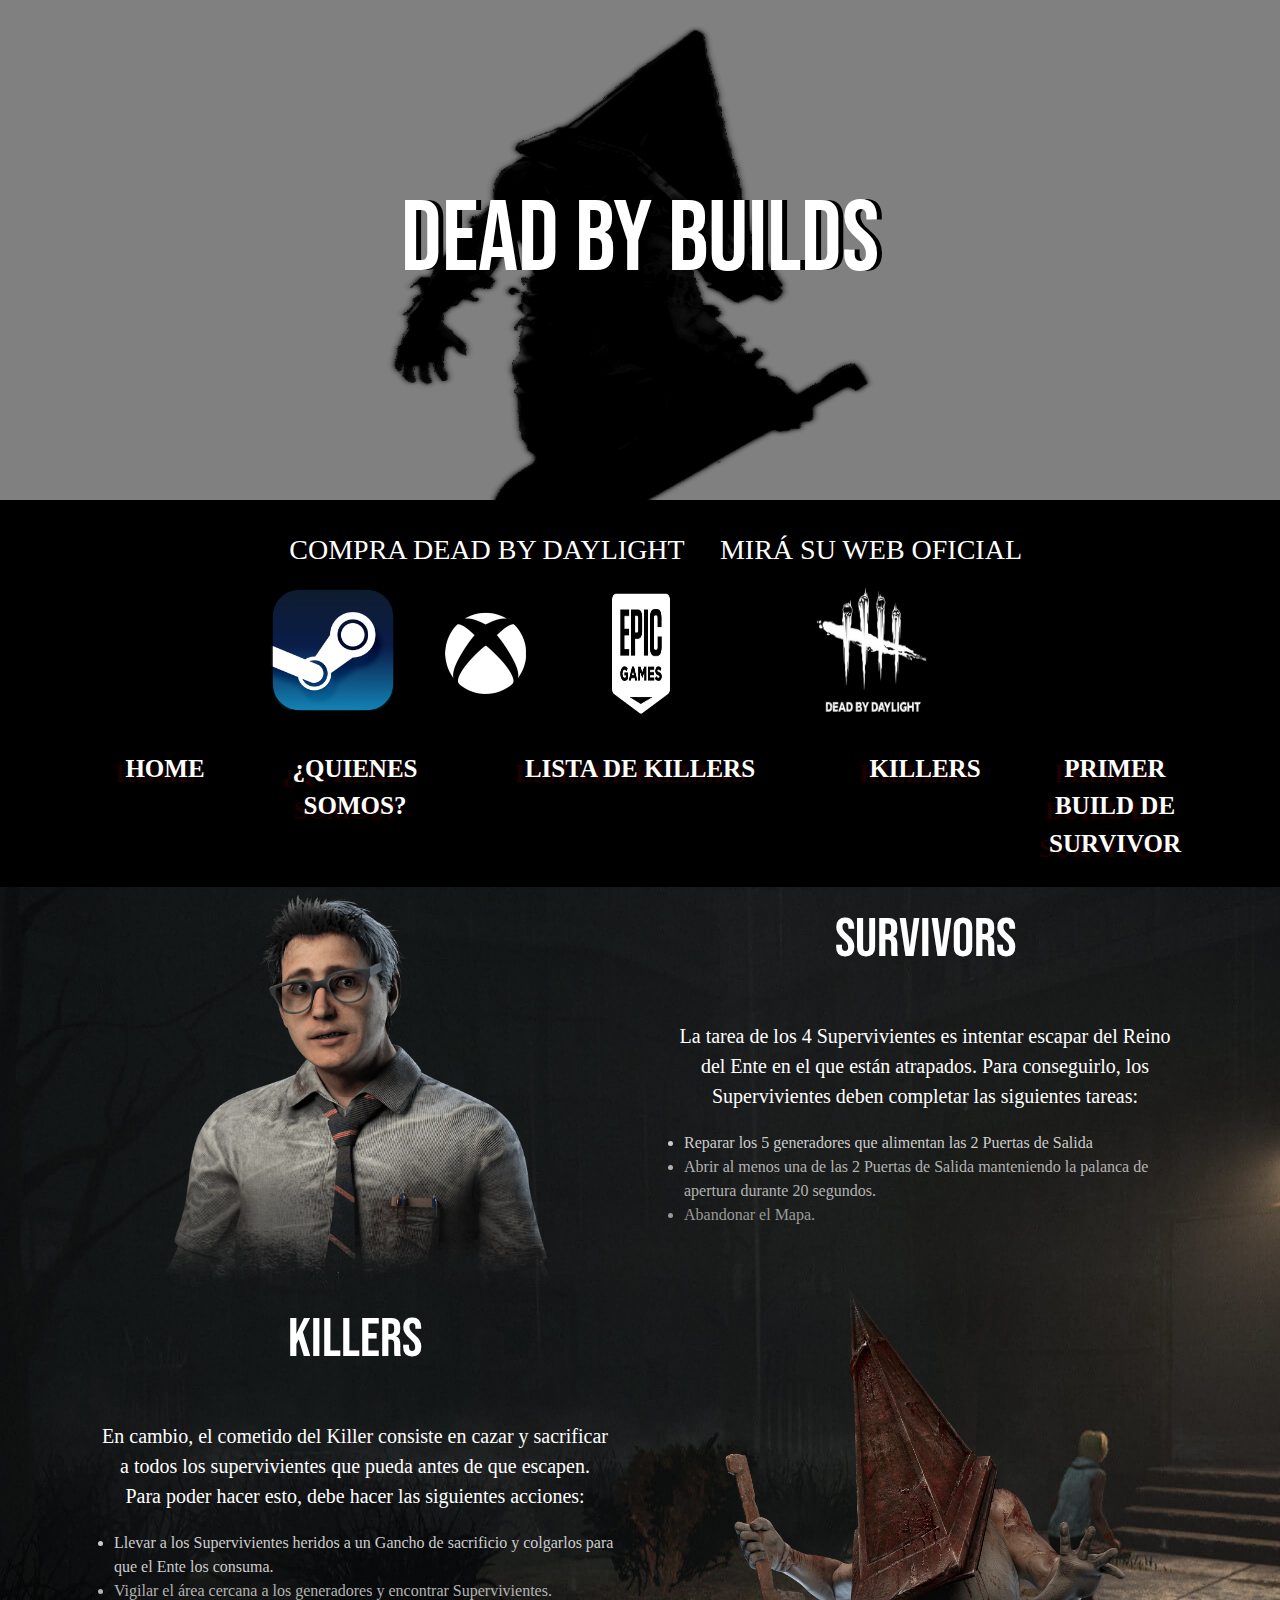
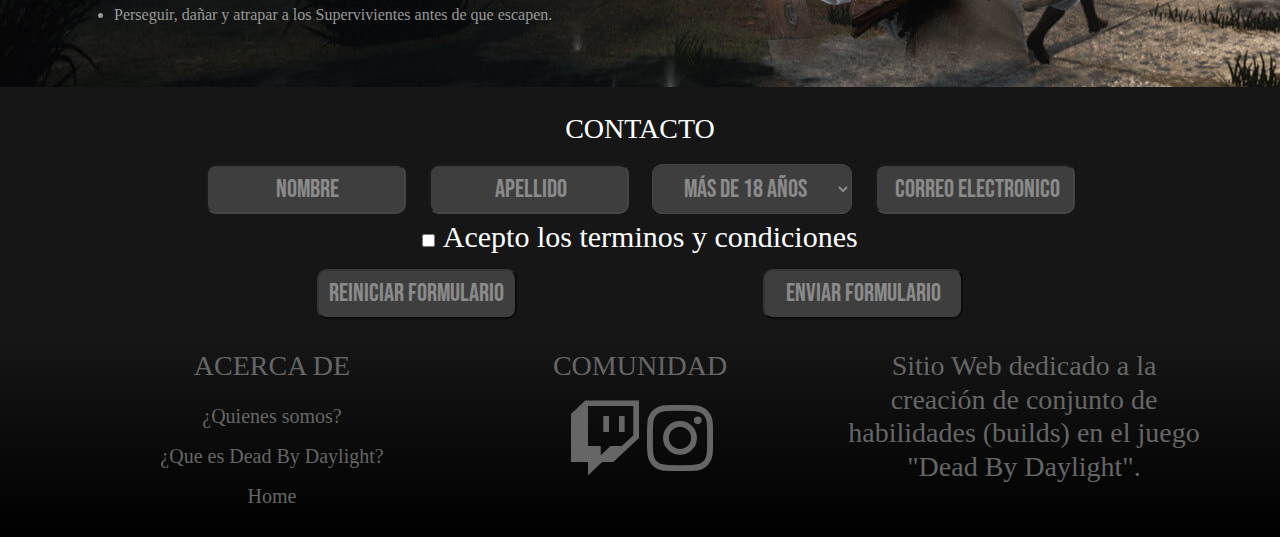
<file: index.html>
<!DOCTYPE html>
<html lang="es">

<head>
    <meta charset="UTF-8">
    <meta name="viewport" content="width=device-width, initial-scale=1.0">
    <title>Dead By Builds - inicio</title>
    <meta name="description"
        content="Inicio de la pagina Dead By Builds ¡estamos ansiosos de traerles nuevas builds a todos los jugadores de dead by daylight!">
    <meta name="keywords" content="inicio, survivors, killers, dead">
    <link href="https://cdn.jsdelivr.net/npm/bootstrap@5.3.3/dist/css/bootstrap.min.css" rel="stylesheet"
        integrity="sha384-QWTKZyjpPEjISv5WaRU9OFeRpok6YctnYmDr5pNlyT2bRjXh0JMhjY6hW+ALEwIH" crossorigin="anonymous">
    <link rel="shortcut icon" href="assets/deadicon.jpg" type="image/x-icon">
    <link rel="stylesheet" href="https://cdnjs.cloudflare.com/ajax/libs/font-awesome/6.5.2/css/all.min.css">

    <link rel="stylesheet" href="css/styles.css">
</head>

<body>
    <header>
        <div>
            <img src="assets/verugoHeader.png" alt="portada">
            <h1 class="efecto">DEAD BY BUILDS</h1>
        </div>

        <section>
            <ul>
                <li>
                    <h3>COMPRA DEAD BY DAYLIGHT</h3>

                    <a href="https://store.steampowered.com/app/381210/Dead_by_Daylight/?l=spanish" target="_blank">
                        <img src="assets/steam.png" alt="steam">
                    </a>

                    <a href="https://www.xbox.com/es-AR/games/store/dead-by-daylight/C0N22P73QZ60" target="_blank">
                        <img src="assets/xbox.jpg" alt="xbox">
                    </a>

                    <a href="https://store.epicgames.com/es-ES/p/dead-by-daylight" target="_blank">
                        <img src="assets/epicgames.png" alt="epicgames">
                    </a>

                </li>
                <li>
                    <h3>MIRÁ SU WEB OFICIAL</h3>
                    <a href="https://deadbydaylight.com" target="_blank">
                        <img src="assets/deadicon.jpg" alt="icono dead by daylight">
                    </a>
                </li>
            </ul>
        </section>
        <nav>
            <div class="container">
                <div class="row">
                    <div class="col-12 col-md-2"><a href="index.html">Home</a></div>
                    <div class="col-12 col-md-2"><a href="Htmls/quienesSomos.html">¿Quienes somos?</a></div>
                    <div class="col-12 col-md-4 container">

                        <div class="dropdown">
                            <button class="btn dropdown-toggle" data-bs-toggle="dropdown">
                                Lista de killers
                            </button>
                            <ul class="dropdown-menu">
                                <li><a class="dropdown-item"
                                        href="Htmls/buildsDeKiller/primerBuildHunter.html">Hunter</a></li>
                                <li><a class="dropdown-item"
                                        href="Htmls/buildsDeKiller/segundaBuildBlight.html">Blight</a></li>
                                <li><a class="dropdown-item"
                                        href="Htmls/buildsDeKiller/terceraBuildNurse.html">Nurse</a></li>
                            </ul>
                        </div>

                    </div>
                    <div class="col-12 col-md-2"><a href="Htmls/elegirKiller.html">Killers</a>
                    </div>
                    <div class="col-12 col-md-2"><a href="Htmls/buildsDeSurvivor/primerBuildSurvivor.html">Primer
                            Build
                            de Survivor</a>
                    </div>
                </div>

            </div>



        </nav>
    </header>

    <main>
        <section>

            <div class="container text-center">
                <div class="row">
                    <div class="col-12 col-xl-6">
                        <a href="Htmls/buildsDeSurvivor/primerBuildSurvivor.html">
                            <img src="assets/dwight.webp" alt="imagen de dwight">
                        </a>
                    </div>
                    <div class="col-12 col-xl-6">
                        <h2 class="titulo">SURVIVORS</h2>

                        <p class="texto1"> La tarea de los 4 Supervivientes es intentar escapar del Reino del Ente
                            en el que están atrapados. Para conseguirlo, los
                            Supervivientes deben completar las siguientes tareas:
                        </p>
                        <ul class="texto lista">
                            <li class="lista2">Reparar los 5 generadores que alimentan las 2 Puertas de Salida</li>
                            <li class="lista3">Abrir al menos una de las 2 Puertas de Salida manteniendo la palanca de apertura durante
                                20 segundos.</li>
                            <li class="lista4">Abandonar el Mapa.</li>
                        </ul>
                    </div>

                </div>
                <div class="row">
                    <div class="col-12 col-xl-6"><a href="Htmls/elegirKiller.html">
                            <img class="texto" src="assets/verdugo.webp" alt="imagen de verdugo">
                        </a>
                    </div>
                    <div class="col-12 col-xl-6 order-xl-first ">
                        <h2 class="titulo">KILLERS</h2>
                        <p>En cambio, el cometido del Killer consiste en cazar y sacrificar a todos los supervivientes
                            que pueda antes de que escapen.
                            Para poder hacer esto, debe hacer las siguientes acciones:</p>
                        <ul class="texto lista">
                            <li class="lista2">Llevar a los Supervivientes heridos a un Gancho de sacrificio y colgarlos para que el
                                Ente los consuma.</li>
                            <li class="lista3">Vigilar el área cercana a los generadores y encontrar Supervivientes.</li>
                            <li class="lista4">Perseguir, dañar y atrapar a los Supervivientes antes de que escapen.</li>
                        </ul>
                    </div>
                </div>
            </div>
        </section>

        <form action="" method="post" enctype="application/x-www-form-urlencoded">
            <h3>CONTACTO</h3>
            <div class="container">
                <div class="row formulario">
                    <div class=" col-sm-12 col-lg-6 col-xl-3">
                        <input type="text" name="nombre" placeholder="Nombre" class="placeholder"/>
                    </div>
                    <div class=" col-sm-12 col-lg-6 col-xl-3">
                        <input type="text" name="apellido" placeholder="Apellido" class="placeholder" />
                    </div>
                    <div class=" col-sm-12 col-lg-6 col-xl-3">
                        <select name="edad" class="placeholder">
                            <option value="mayorDe18" class="placeholder">Más de 18 años</option>
                            <option value="menorDe18" class="placeholder">Menos de 18 años</option>
                        </select>
                    </div>
                    <div class=" col-sm-12 col-lg-6 col-xl-3">
                        <input type="email" placeholder="correo electronico" class="placeholder">
                    </div>
                </div>
                <div class="row formulario">
                    <div class="col-12 col-sm-12 col-md-12 ">
                        <input type="checkbox" name="aceptar" value="1" class="checkbox">
                        <label for="aceptar" class="label-checkbox">Acepto los terminos y condiciones</label>
                    </div>
                </div>
                <div class="row formularioMenor">
                    <div class=" col-sm-12 col-md-6">
                        <input type="reset" value="Reiniciar formulario" class="placeholder">

                    </div>
                    <div class=" col-sm-12 col-md-6">
                        <input type="submit" value="Enviar formulario" class="placeholder">
                    </div>
                </div>
            </div>


        </form>

    </main>

    <footer>
        <div class="row footer">
            <div class="col-lg-4 col-sm-12">
                <ul type="square">
                    <h3>ACERCA DE </h3>
                    <li><a href="Htmls/quienesSomos.html">¿Quienes somos?</a></li>
                    <li><a href="https://deadbydaylight.com" target="_blank">¿Que es Dead By Daylight?</a></li>
                    <li><a href="index.html">Home</a></li>
                </ul>
            </div>
            <div class="col-lg-4 col-sm-12">

                <h3>COMUNIDAD</h3>
                <a href="https://www.twitch.tv/deadbydaylight" target="_blank">
                    <i class="fa-brands fa-twitch"></i>
                </a>
                <a href="https://www.instagram.com/deadbydaylight/" target="_blank">
                    <i class="fa-brands fa-instagram"></i>
                </a>
            </div>
            <div class="col-lg-4 col-sm-12">
                <h3>
                    Sitio Web dedicado a la creación de conjunto de habilidades (builds) en el juego "Dead By Daylight".
                </h3>
            </div>
        </div>
    </footer>
    <script src="https://cdn.jsdelivr.net/npm/bootstrap@5.0.2/dist/js/bootstrap.bundle.min.js"
        integrity="sha384-MrcW6ZMFYlzcLA8Nl+NtUVF0sA7MsXsP1UyJoMp4YLEuNSfAP+JcXn/tWtIaxVXM"
        crossorigin="anonymous"></script>
</body>

</html>
</file>
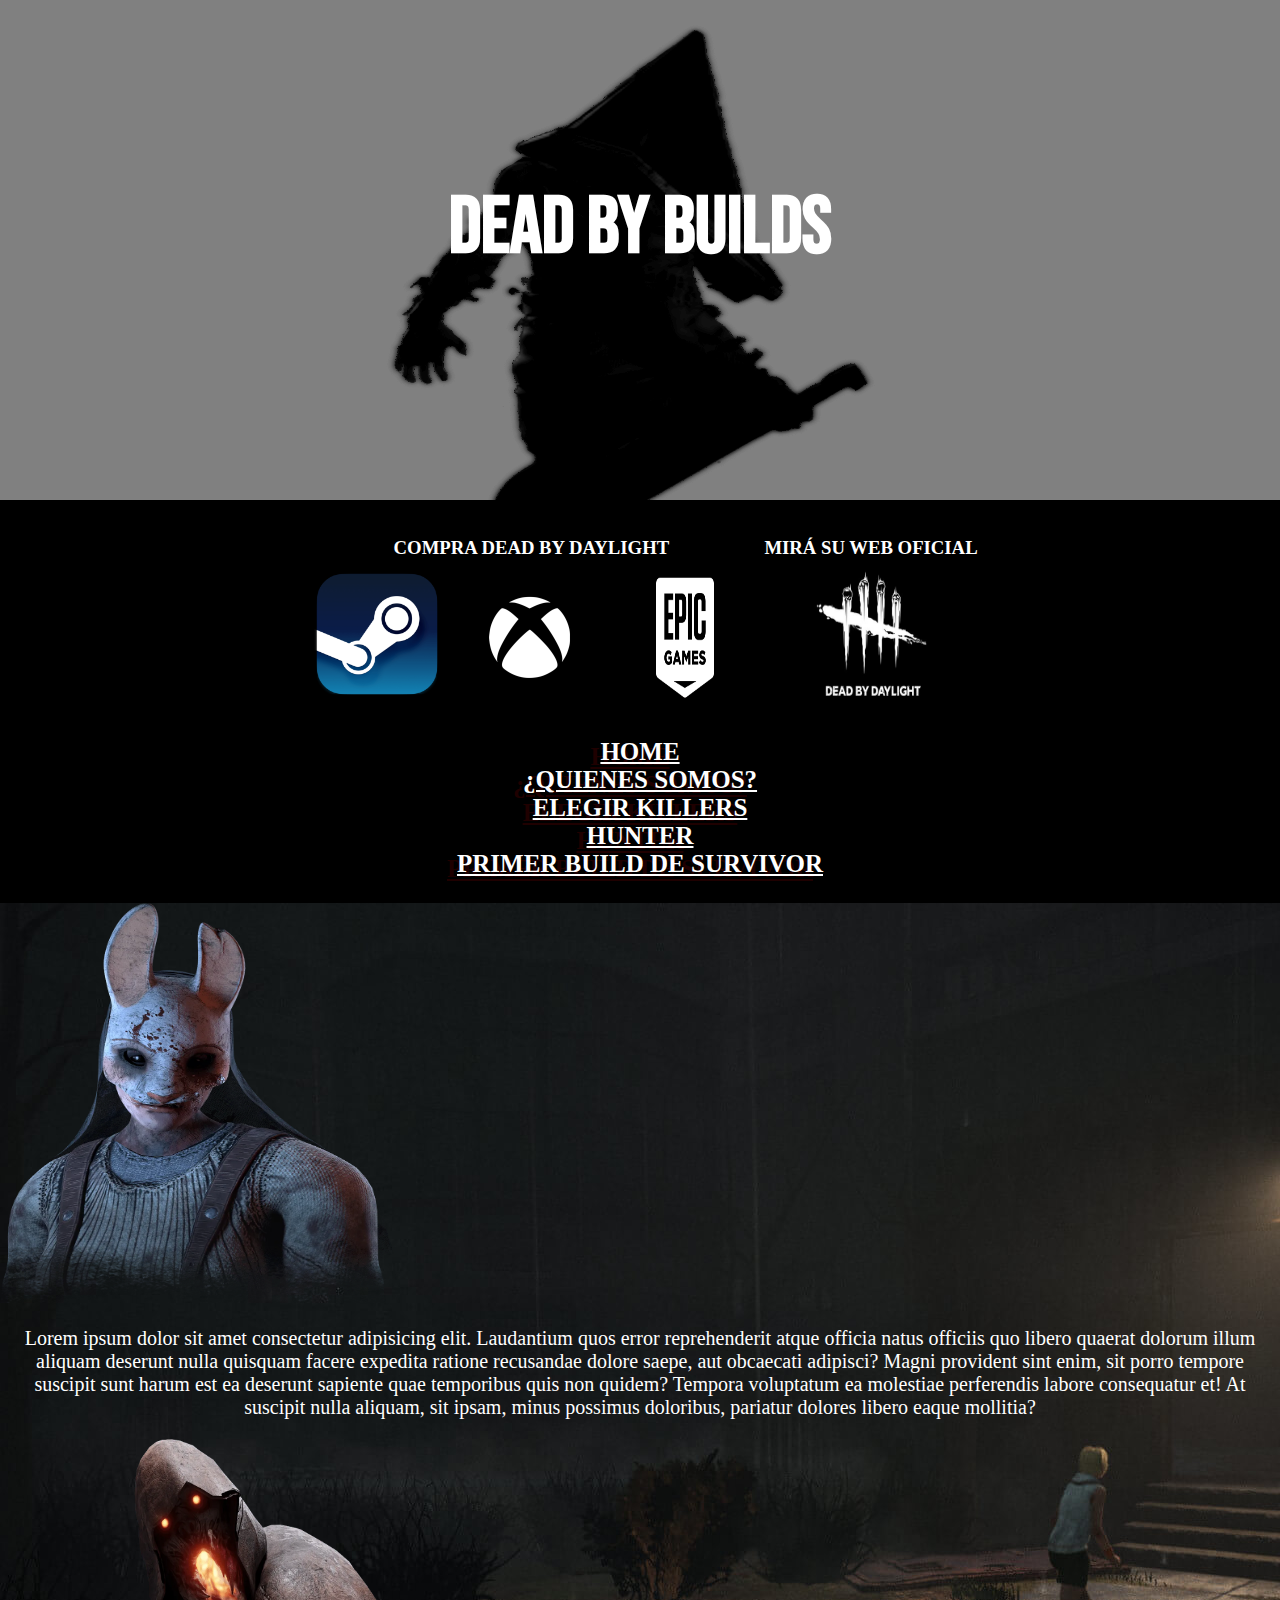
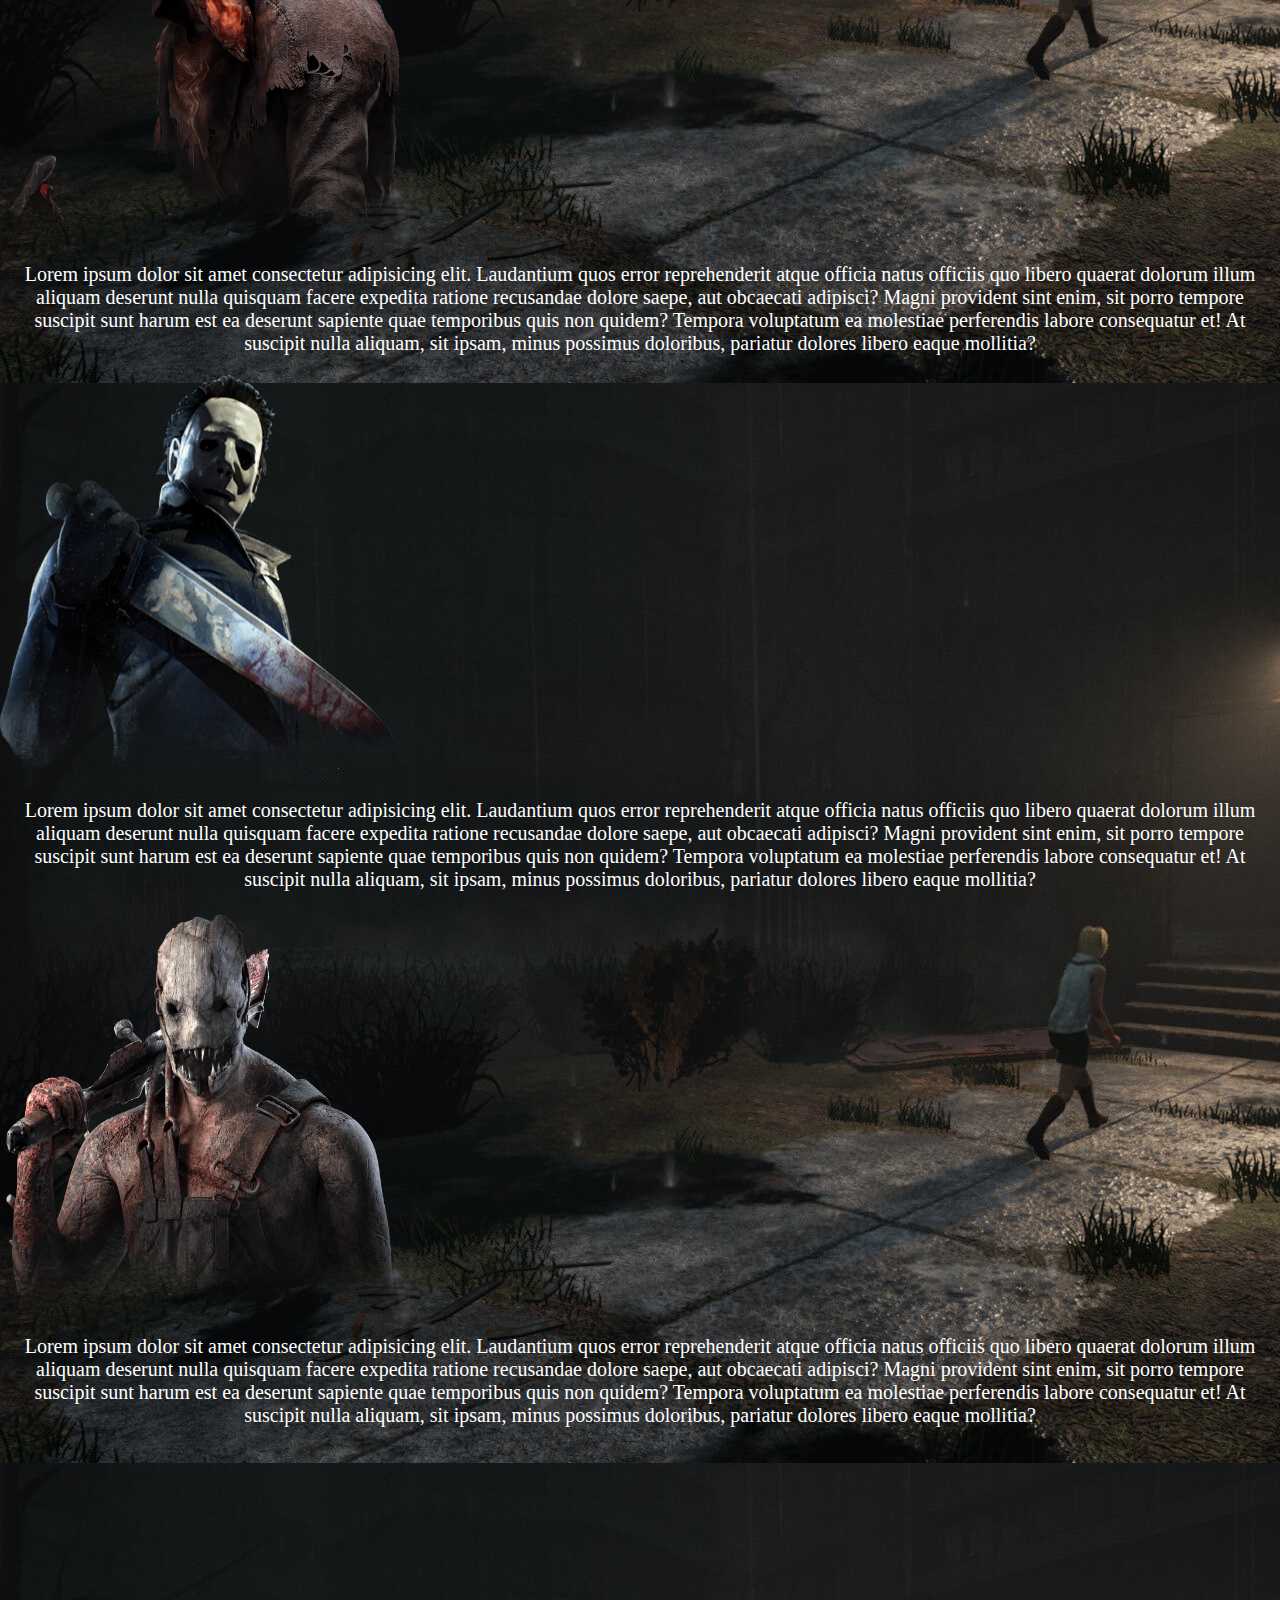
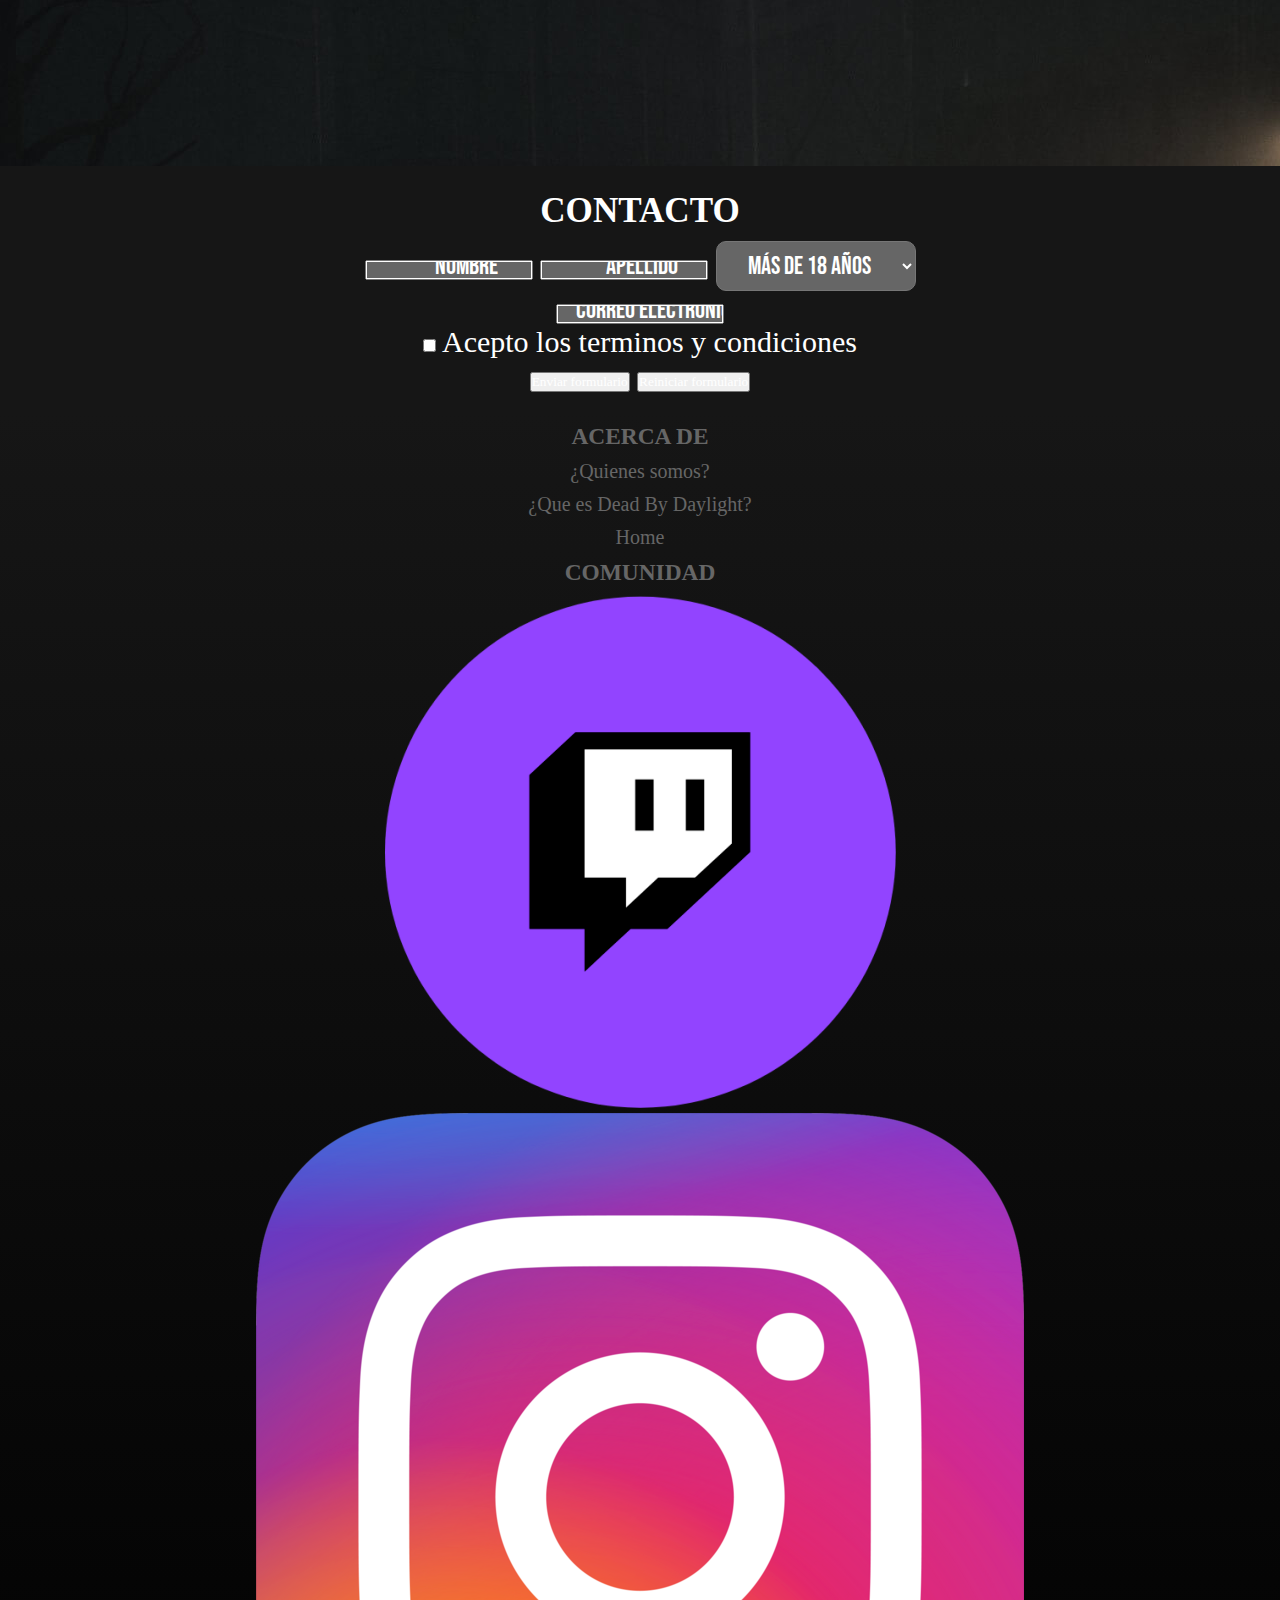
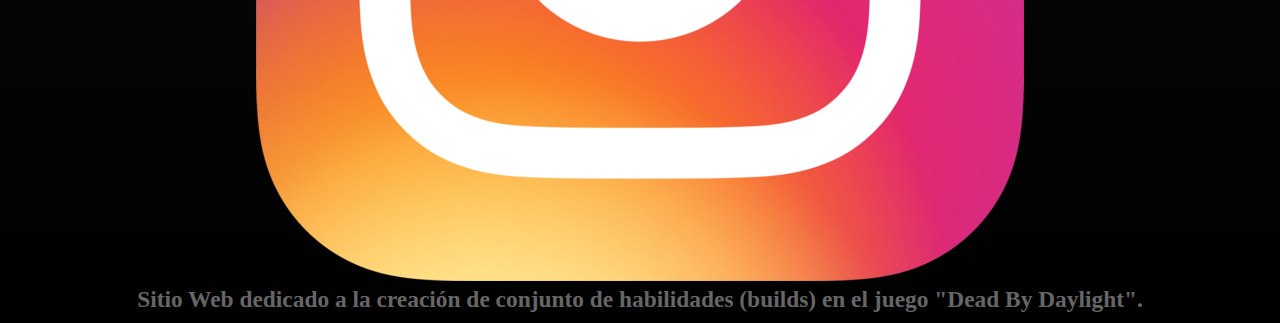
<file: buildsDeKiller/elegirKiller.html>
<!DOCTYPE html>
<html lang="es">

<head>
    <meta charset="UTF-8">
    <meta name="viewport" content="width=device-width, initial-scale=1.0">
    <title>Elegir Killer</title>
    <link rel="stylesheet" href="../css/styles.css">

</head>

<body>
    <header>
        <div>
            <img src="../assets/verugoHeader.png" alt="portada">
            <h1>DEAD BY BUILDS</h1>
        </div>

        <section>
            <ul>
                <li>
                    <h3>COMPRA DEAD BY DAYLIGHT</h3>

                    <a href="https://store.steampowered.com/app/381210/Dead_by_Daylight/?l=spanish" target="_blank">
                        <img src="../assets/steam.png" alt="steam" class="iconos">
                    </a>

                    <a href="https://www.xbox.com/es-AR/games/store/dead-by-daylight/C0N22P73QZ60" target="_blank">
                        <img src="../assets/xbox.jpg" alt="xbox" class="iconos">
                    </a>

                    <a href="https://store.epicgames.com/es-ES/p/dead-by-daylight" target="_blank">
                        <img src="../assets/epicgames.png" alt="epicgames" class="iconos">
                    </a>

                </li>
                <li>
                    <h3>MIRÁ SU WEB OFICIAL</h3>
                    <a href="https://deadbydaylight.com" target="_blank">
                        <img src="../assets/deadicon.jpg" alt="icono dead by daylight" class="iconos" class="iconodbd">
                    </a>
                </li>
            </ul>
        </section>
        <nav>
            <dl>
                <dt><a href="../index.html">Home</a></dt>

                <dt><a href="../Htmls/quienesSomos.html">¿Quienes somos?</a></dt>

                <dt><a href="../buildsDeKiller/elegirKiller.html">Elegir Killers</a></dt>
                <dd><a href="../buildsDeKiller/hunter/primerBuildHunter.html">Hunter</a></dd>

                <dt><a href="../buildsDeSurvivor/primerBuildSurvivor.html">Primer Build de Survivor</a></dt>
            </dl>


        </nav>
    </header>

    <main >
        <section id="elegirKiller">
            <div class="primerBuildSurvivorsimg">
                <div>
                    <a href="hunter/primerBuildHunter.html"><img src="../assets/Hunter.webp" alt="Hunter"></a>
                    <p>Lorem ipsum dolor sit amet consectetur adipisicing elit. Laudantium quos error reprehenderit
                        atque officia natus officiis quo libero quaerat dolorum illum aliquam deserunt nulla quisquam
                        facere expedita ratione recusandae dolore saepe, aut obcaecati adipisci? Magni provident sint
                        enim, sit porro tempore suscipit sunt harum est ea deserunt sapiente quae temporibus quis non
                        quidem? Tempora voluptatum ea molestiae perferendis labore consequatur et! At suscipit nulla
                        aliquam, sit ipsam, minus possimus doloribus, pariatur dolores libero eaque mollitia?</p>
                </div>

                <div>
                    <img src="../assets/blight.webp" alt="blight">
                    <p>Lorem ipsum dolor sit amet consectetur adipisicing elit. Laudantium quos error reprehenderit
                        atque officia natus officiis quo libero quaerat dolorum illum aliquam deserunt nulla quisquam
                        facere expedita ratione recusandae dolore saepe, aut obcaecati adipisci? Magni provident sint
                        enim, sit porro tempore suscipit sunt harum est ea deserunt sapiente quae temporibus quis non
                        quidem? Tempora voluptatum ea molestiae perferendis labore consequatur et! At suscipit nulla
                        aliquam, sit ipsam, minus possimus doloribus, pariatur dolores libero eaque mollitia?</p>
                </div>


                <div>
                    <img src="../assets/mychaelMyers.webp" alt="mychaelMyers">
                    <p>Lorem ipsum dolor sit amet consectetur adipisicing elit. Laudantium quos error reprehenderit
                        atque officia natus officiis quo libero quaerat dolorum illum aliquam deserunt nulla quisquam
                        facere expedita ratione recusandae dolore saepe, aut obcaecati adipisci? Magni provident sint
                        enim, sit porro tempore suscipit sunt harum est ea deserunt sapiente quae temporibus quis non
                        quidem? Tempora voluptatum ea molestiae perferendis labore consequatur et! At suscipit nulla
                        aliquam, sit ipsam, minus possimus doloribus, pariatur dolores libero eaque mollitia?</p>
                </div>
                <div>
                    <img src="../assets/trapper.webp" alt="trapper">
                    <p>Lorem ipsum dolor sit amet consectetur adipisicing elit. Laudantium quos error reprehenderit
                        atque officia natus officiis quo libero quaerat dolorum illum aliquam deserunt nulla quisquam
                        facere expedita ratione recusandae dolore saepe, aut obcaecati adipisci? Magni provident sint
                        enim, sit porro tempore suscipit sunt harum est ea deserunt sapiente quae temporibus quis non
                        quidem? Tempora voluptatum ea molestiae perferendis labore consequatur et! At suscipit nulla
                        aliquam, sit ipsam, minus possimus doloribus, pariatur dolores libero eaque mollitia?</p>
                </div>
            </div>

        </section>
        <section id="video">
            <iframe width="560" height="315" src="https://www.youtube.com/embed/sZY0sg28rXc?si=m3wt3ncunk50EPl6"
                title="YouTube video player" frameborder="0"
                allow="accelerometer; autoplay; clipboard-write; encrypted-media; gyroscope; picture-in-picture; web-share"
                referrerpolicy="strict-origin-when-cross-origin" allowfullscreen></iframe>
        </section>
        <form action="" method="post" enctype="application/x-www-form-urlencoded">
            <h3>CONTACTO</h3>
            <div>
                <input type="text" name="nombre" placeholder="Nombre" />
                <input type="text" name="apellido" placeholder="Apellido" />
                <select name="edad">
                    <option value="mayorDe18">Más de 18 años</option>
                    <option value="menorDe18">Menos de 18 años</option>
                </select>
            </div>
            <div id="correoElectronico">
                <input type="email" placeholder="correo electronico">
            </div>


            <input type="checkbox" name="aceptar" value="1" id="aceptar">
            <label for="aceptar">Acepto los terminos y condiciones</label>


            <div><input type="submit" value="Enviar formulario">
                <input type="reset" value="Reiniciar formulario">
                
            </div>

            </div>
        </form>
    </main>

    <footer>
        <div>
            <h3>ACERCA DE </h3>
            <ul type="square">
                <li><a href="../Htmls/quienesSomos.html">¿Quienes somos?</a></li>
                <li><a href="https://deadbydaylight.com" target="_blank">¿Que es Dead By Daylight?</a></li>
                <li><a href="../index.html">Home</a></li>
            </ul>
        </div>
        <div>
            <h3>COMUNIDAD</h3>
            <a href="https://www.twitch.tv/deadbydaylight">
                <img src="../assets/twitch.png" alt="Twitch" class="iconoscommunity">
            </a>
            <a href="https://www.instagram.com/deadbydaylight/">
                <img src="../assets/instagram.png" alt="Instagram" class="iconoscommunity" >
            </a>
        </div>
        <div>
            <h3>Sitio Web dedicado a la creación de conjunto de habilidades (builds) en el juego "Dead By Daylight".
            </h3>
        </div>
    </footer>
</body>

</html>
</file>
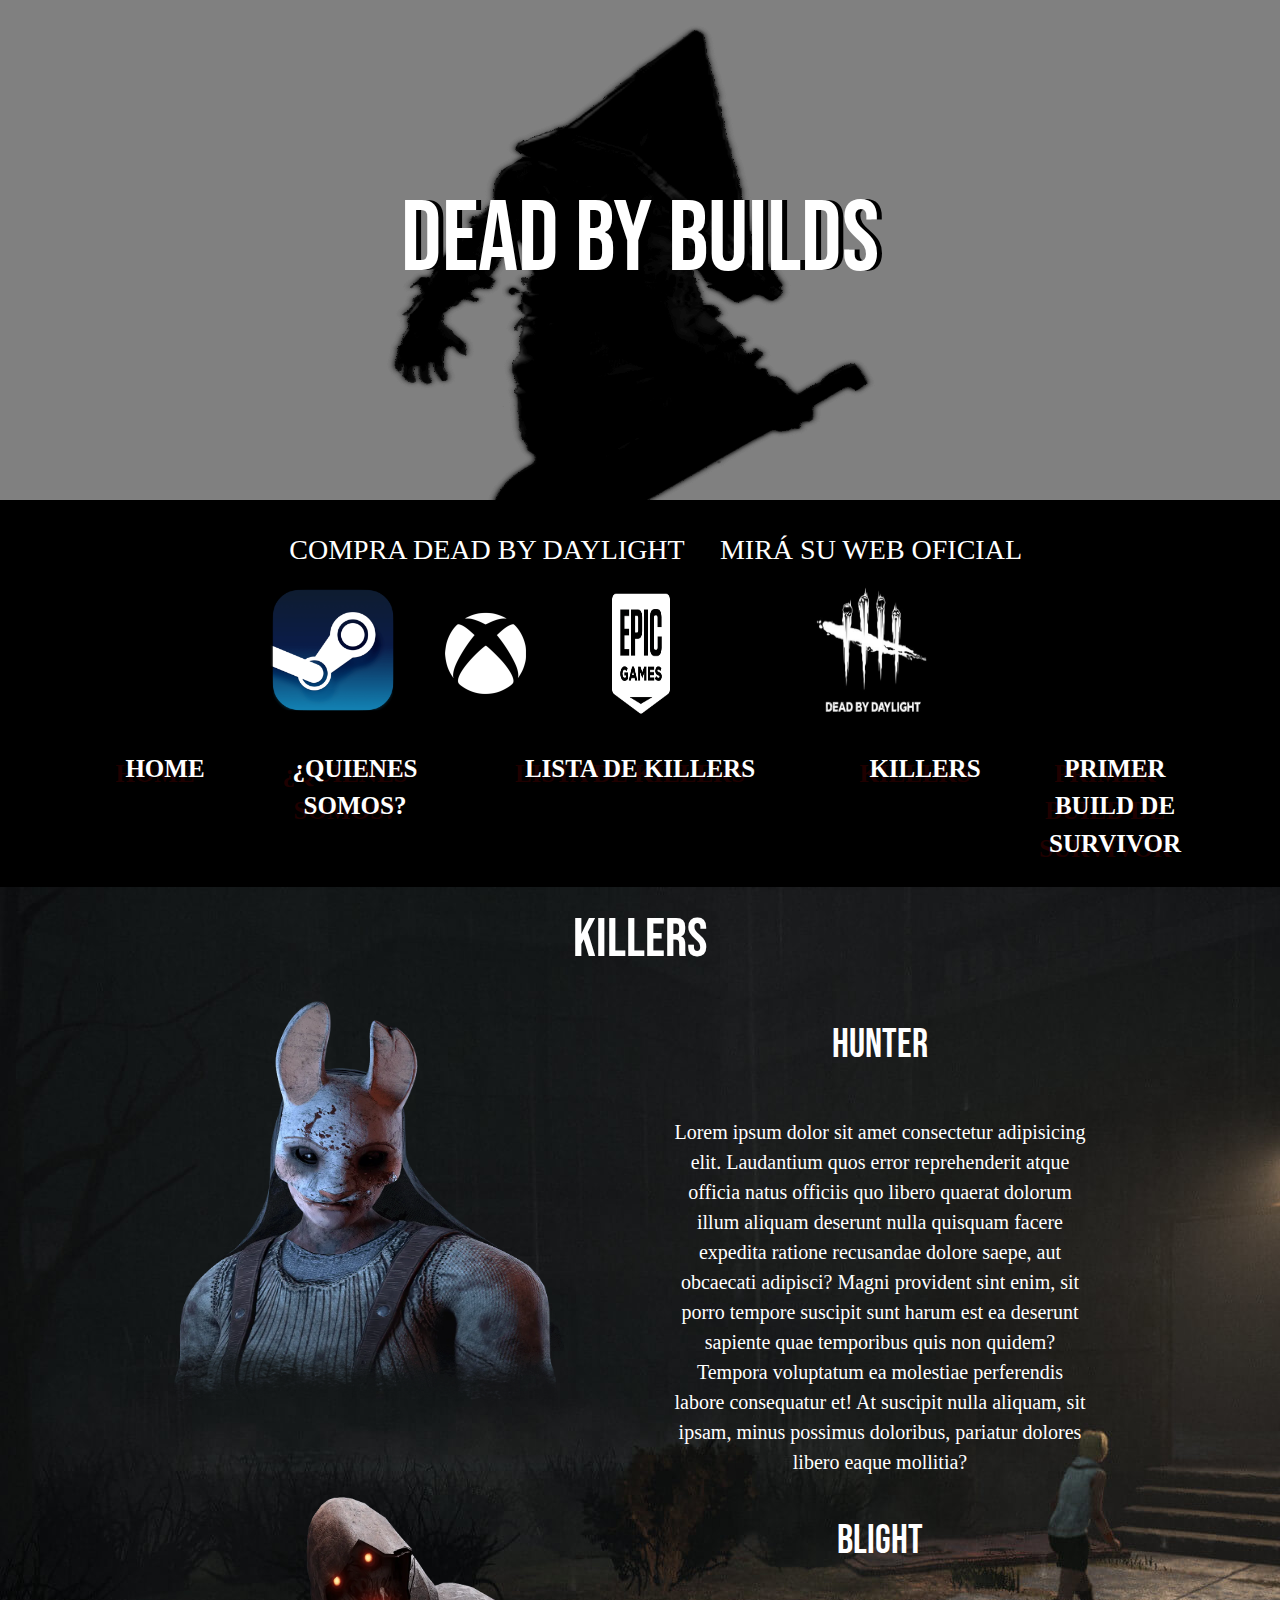
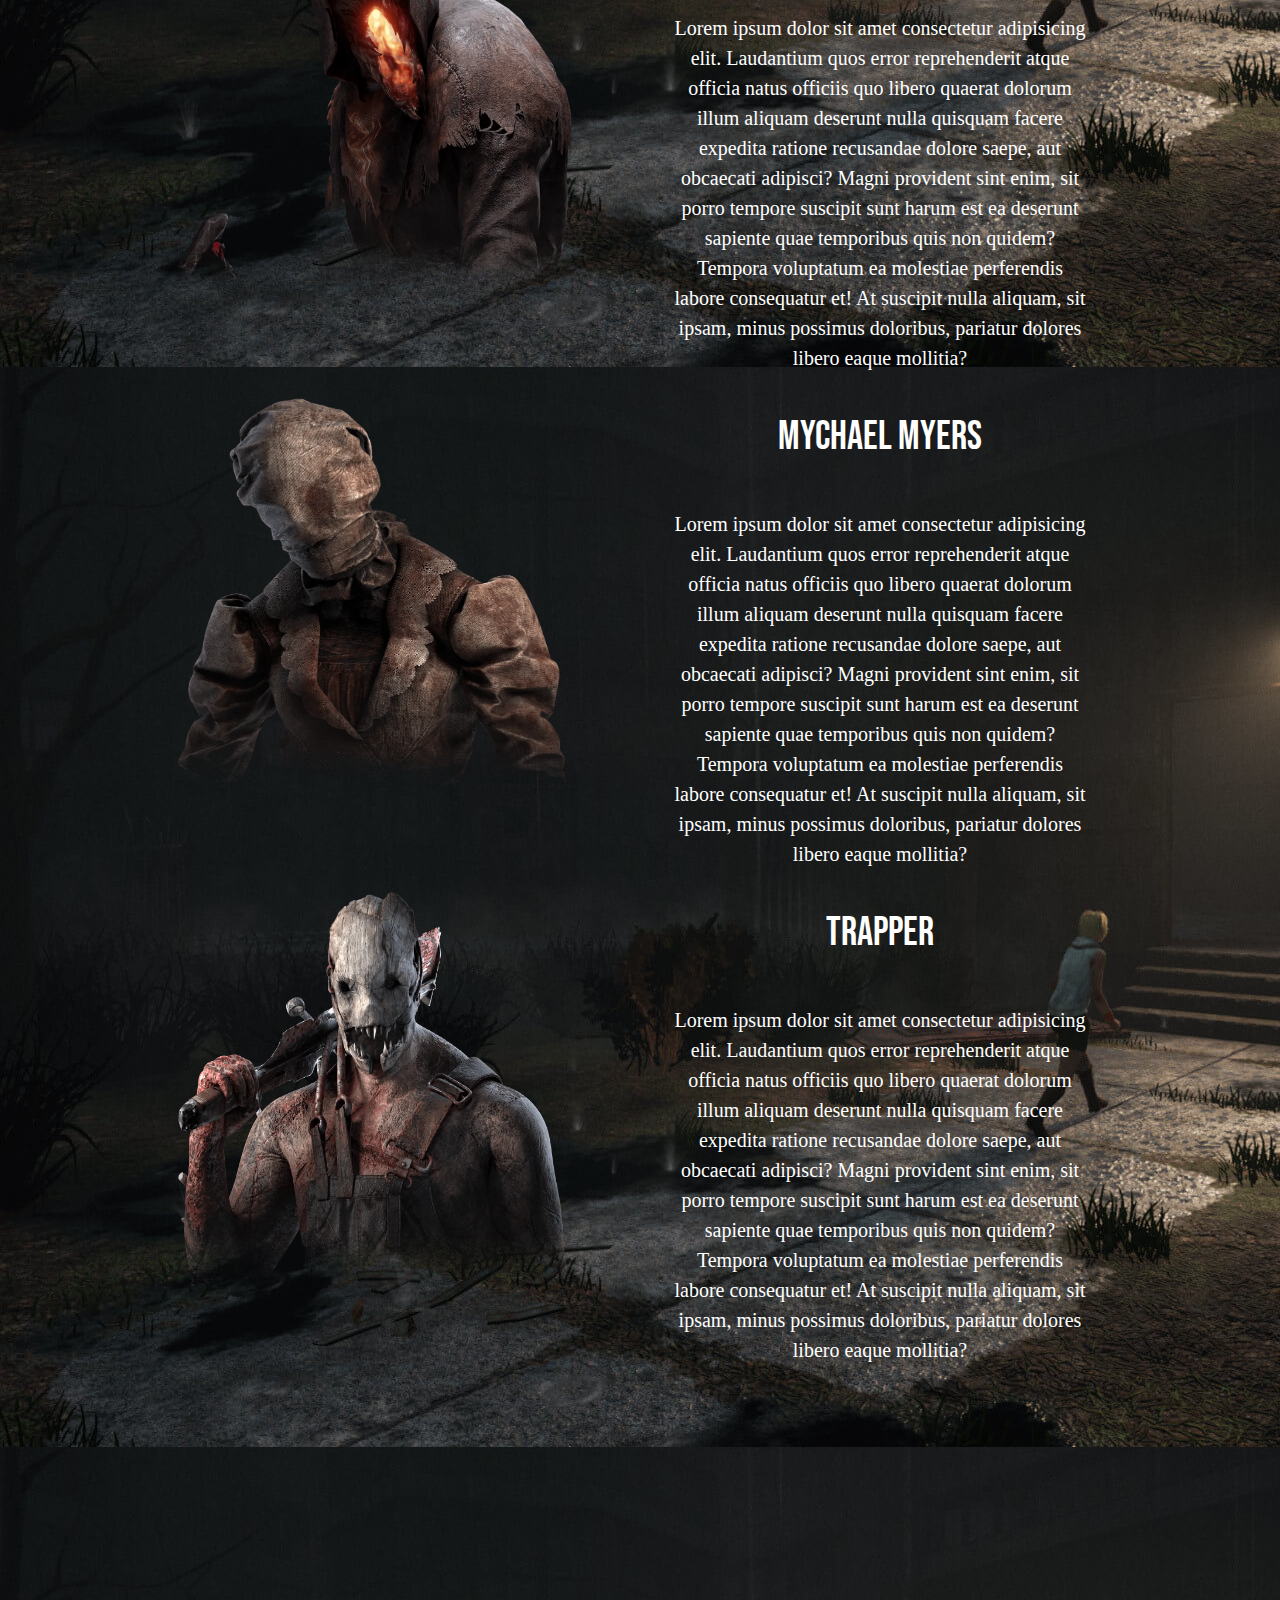
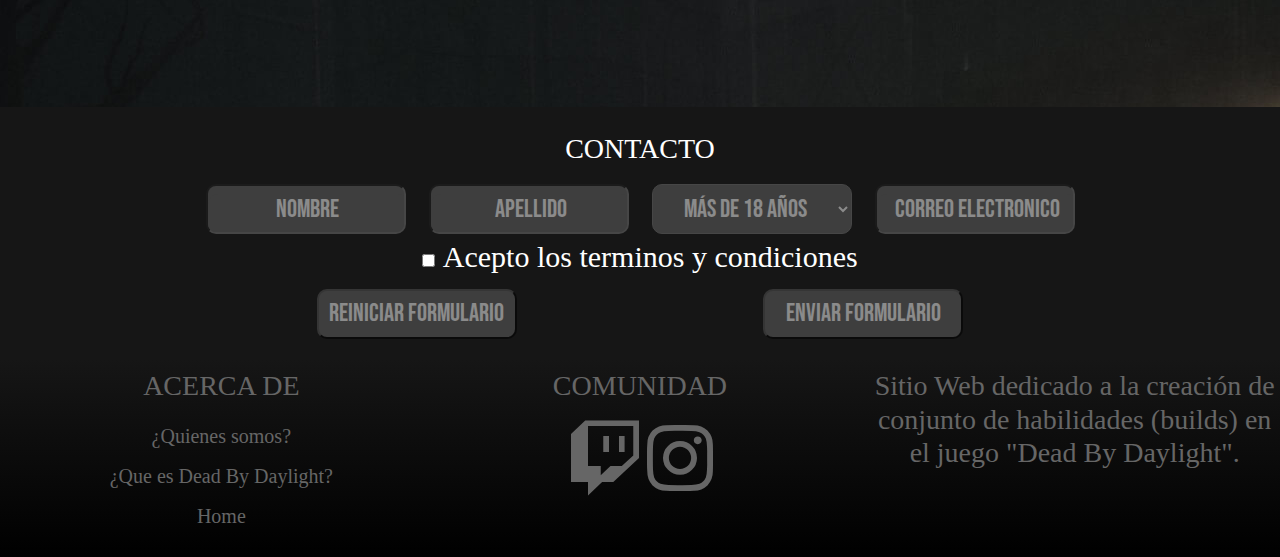
<file: Htmls/elegirKiller.html>
<!DOCTYPE html>
<html lang="es">

<head>
    <meta charset="UTF-8">
    <meta name="viewport" content="width=device-width, initial-scale=1.0">
    <title>Dead By Builds - Elegir Killer</title>
    <meta name="description"
        content="Donde puedes ver a los killers con los que ya hicimos algunas builds!">
    <meta name="keywords" content="selectkiller, hunter, nurse, video, builds">
    <link href="https://cdn.jsdelivr.net/npm/bootstrap@5.3.3/dist/css/bootstrap.min.css" rel="stylesheet"
        integrity="sha384-QWTKZyjpPEjISv5WaRU9OFeRpok6YctnYmDr5pNlyT2bRjXh0JMhjY6hW+ALEwIH" crossorigin="anonymous">
    <link rel="shortcut icon" href="../assets/deadicon.jpg" type="image/x-icon">
    <link rel="stylesheet" href="https://cdnjs.cloudflare.com/ajax/libs/font-awesome/6.5.2/css/all.min.css">

    <link rel="stylesheet" href="../css/styles.css">

</head>

<body>
    <header>
        <div>
            <img src="../assets/verugoHeader.png" alt="portada">
            <h1 class="efecto">DEAD BY BUILDS</h1>
        </div>

        <section>
            <ul>
                <li>
                    <h3>COMPRA DEAD BY DAYLIGHT</h3>

                    <a href="https://store.steampowered.com/app/381210/Dead_by_Daylight/?l=spanish" target="_blank">
                        <img src="../assets/steam.png" alt="steam">
                    </a>

                    <a href="https://www.xbox.com/es-AR/games/store/dead-by-daylight/C0N22P73QZ60" target="_blank">
                        <img src="../assets/xbox.jpg" alt="xbox">
                    </a>

                    <a href="https://store.epicgames.com/es-ES/p/dead-by-daylight" target="_blank">
                        <img src="../assets/epicgames.png" alt="epicgames">
                    </a>

                </li>
                <li>
                    <h3>MIRÁ SU WEB OFICIAL</h3>
                    <a href="https://deadbydaylight.com" target="_blank">
                        <img src="../assets/deadicon.jpg" alt="icono dead by daylight">
                    </a>
                </li>
            </ul>
        </section>
        <nav>
            <div class="container">
                <div class="row">
                    <div class="col-12 col-md-2"><a href="../index.html">Home</a></div>
                    <div class="col-12 col-md-2"><a href="../Htmls/quienesSomos.html">¿Quienes somos?</a></div>
                    <div class="col-12 col-md-4 container">

                        <div class="dropdown">
                            <button class="btn dropdown-toggle" data-bs-toggle="dropdown">
                                Lista de killers
                            </button>
                            <ul class="dropdown-menu">
                                <li><a class="dropdown-item" href="../Htmls/buildsDeKiller/primerBuildHunter.html">Hunter</a></li>
                                <li><a class="dropdown-item" href="../Htmls/buildsDeKiller/segundaBuildBlight.html">Blight</a></li>
                                <li><a class="dropdown-item" href="../Htmls/buildsDeKiller/terceraBuildNurse.html">Nurse</a></li>
                            </ul>
                        </div>

                    </div>
                    <div class="col-12 col-md-2"><a href="../Htmls/elegirKiller.html">Killers</a>
                    </div>
                    <div class="col-12 col-md-2"><a href="../Htmls/buildsDeSurvivor/primerBuildSurvivor.html">Primer
                            Build
                            de Survivor</a>
                    </div>
                </div>

            </div>



        </nav>
    </header>

    <main>
        <section>
            <h2 class="titulo">Killers</h2>
            <div class="container centrarDiv">
                <div class="row">
                    <div class="col-lg-6 col-sm-12">
                        <a href="../Htmls/buildsDeKiller/primerBuildHunter.html"><img src="../assets/Hunter.webp"
                                alt="Hunter"></a>
                    </div>
                    <div class="col-lg-6 col-sm-12">
                        <h4 class="titulo">Hunter</h4>
                        <p>Lorem ipsum dolor sit amet consectetur adipisicing elit. Laudantium quos error reprehenderit
                            atque officia natus officiis quo libero quaerat dolorum illum aliquam deserunt nulla
                            quisquam
                            facere expedita ratione recusandae dolore saepe, aut obcaecati adipisci? Magni provident
                            sint
                            enim, sit porro tempore suscipit sunt harum est ea deserunt sapiente quae temporibus quis
                            non
                            quidem? Tempora voluptatum ea molestiae perferendis labore consequatur et! At suscipit nulla
                            aliquam, sit ipsam, minus possimus doloribus, pariatur dolores libero eaque mollitia?</p>
                    </div>
                </div>

                <div class="row">
                    <div class="col-lg-6 col-sm-12">
                        <a href="../Htmls/buildsDeKiller/segundaBuildBlight.html"><img src="../assets/blight.webp"
                                alt="blight"></a>

                    </div>
                    <div class="col-lg-6 col-sm-12">
                        <h4 class="titulo">Blight</h4>
                        <p>Lorem ipsum dolor sit amet consectetur adipisicing elit. Laudantium quos error reprehenderit
                            atque officia natus officiis quo libero quaerat dolorum illum aliquam deserunt nulla
                            quisquam
                            facere expedita ratione recusandae dolore saepe, aut obcaecati adipisci? Magni provident
                            sint
                            enim, sit porro tempore suscipit sunt harum est ea deserunt sapiente quae temporibus quis
                            non
                            quidem? Tempora voluptatum ea molestiae perferendis labore consequatur et! At suscipit nulla
                            aliquam, sit ipsam, minus possimus doloribus, pariatur dolores libero eaque mollitia?</p>
                    </div>


                </div>


                <div class="row">
                    <div class="col-lg-6 col-sm-12">
                        <a href="../Htmls/buildsDeKiller/terceraBuildNurse.html"><img src="../assets/nurse.webp" alt="Nurse"></a>
                    </div>
                    <div class="col-lg-6 col-sm-12">
                        <h4 class="titulo">Mychael Myers</h4>
                        <p>Lorem ipsum dolor sit amet consectetur adipisicing elit. Laudantium quos error reprehenderit
                            atque officia natus officiis quo libero quaerat dolorum illum aliquam deserunt nulla
                            quisquam
                            facere expedita ratione recusandae dolore saepe, aut obcaecati adipisci? Magni provident
                            sint
                            enim, sit porro tempore suscipit sunt harum est ea deserunt sapiente quae temporibus quis
                            non
                            quidem? Tempora voluptatum ea molestiae perferendis labore consequatur et! At suscipit nulla
                            aliquam, sit ipsam, minus possimus doloribus, pariatur dolores libero eaque mollitia?</p>
                    </div>


                </div>

                <div class="row">
                    <div class="col-lg-6 col-sm-12">
                        <img src="../assets/trapper.webp" alt="trapper">
                    </div>
                    <div class="col-lg-6 col-sm-12">
                        <h4 class="titulo">Trapper</h4>
                        <p>Lorem ipsum dolor sit amet consectetur adipisicing elit. Laudantium quos error reprehenderit
                            atque officia natus officiis quo libero quaerat dolorum illum aliquam deserunt nulla
                            quisquam
                            facere expedita ratione recusandae dolore saepe, aut obcaecati adipisci? Magni provident
                            sint
                            enim, sit porro tempore suscipit sunt harum est ea deserunt sapiente quae temporibus quis
                            non
                            quidem? Tempora voluptatum ea molestiae perferendis labore consequatur et! At suscipit nulla
                            aliquam, sit ipsam, minus possimus doloribus, pariatur dolores libero eaque mollitia?</p>
                    </div>
                </div>
            </div>

        </section>
        <section class="video">
            <iframe width="560" height="315" src="https://www.youtube.com/embed/sZY0sg28rXc?si=m3wt3ncunk50EPl6"
                title="YouTube video player" frameborder="0"
                allow="accelerometer; autoplay; clipboard-write; encrypted-media; gyroscope; picture-in-picture; web-share"
                referrerpolicy="strict-origin-when-cross-origin" allowfullscreen></iframe>
        </section>
        <form action="" method="post" enctype="application/x-www-form-urlencoded">
            <h3>CONTACTO</h3>
            <div class="container">
                <div class="row formulario">
                    <div class=" col-sm-12 col-lg-6 col-xl-3">
                        <input type="text" name="nombre" placeholder="Nombre" class="placeholder" />
                    </div>
                    <div class=" col-sm-12 col-lg-6 col-xl-3">
                        <input type="text" name="apellido" placeholder="Apellido" class="placeholder" />
                    </div>
                    <div class=" col-sm-12 col-lg-6 col-xl-3">
                        <select name="edad" class="placeholder">
                            <option value="mayorDe18">Más de 18 años</option>
                            <option value="menorDe18">Menos de 18 años</option>
                        </select>
                    </div>
                    <div class=" col-sm-12 col-lg-6 col-xl-3">
                        <input type="email" placeholder="correo electronico" class="placeholder">
                    </div>
                </div>
                <div class="row formulario">
                    <div class="col-12 col-sm-12 col-md-12 ">
                        <input type="checkbox" name="aceptar" value="1" class="checkbox">
                        <label for="aceptar" class="label-checkbox">Acepto los terminos y condiciones</label>
                    </div>
                </div>
                <div class="row formularioMenor">
                    <div class=" col-sm-12 col-md-6">
                        <input type="reset" value="Reiniciar formulario" class="placeholder">

                    </div>
                    <div class=" col-sm-12 col-md-6">
                        <input type="submit" value="Enviar formulario" class="placeholder">
                    </div>
                </div>
            </div>


        </form>

    </main>

    <footer>
        <div class="row">
            <div class="col-lg-4 col-sm-12">
                <ul type="square">
                    <h3>ACERCA DE </h3>
                    <li><a href="../Htmls/quienesSomos.html">¿Quienes somos?</a></li>
                    <li><a href="https://deadbydaylight.com" target="_blank">¿Que es Dead By Daylight?</a></li>
                    <li><a href="../index.html">Home</a></li>
                </ul>
            </div>
            <div class="col-lg-4 col-sm-12">

                <h3>COMUNIDAD</h3>
                <a href="https://www.twitch.tv/deadbydaylight" target="_blank">
                    <i class="fa-brands fa-twitch"></i>
                </a>
                <a href="https://www.instagram.com/deadbydaylight/" target="_blank">
                    <i class="fa-brands fa-instagram"></i>
                </a>
            </div>
            <div class="col-lg-4 col-sm-12">
                <h3>
                    Sitio Web dedicado a la creación de conjunto de habilidades (builds) en el juego "Dead By Daylight".
                </h3>
            </div>
        </div>
    </footer>
    <script src="https://cdn.jsdelivr.net/npm/bootstrap@5.0.2/dist/js/bootstrap.bundle.min.js"
        integrity="sha384-MrcW6ZMFYlzcLA8Nl+NtUVF0sA7MsXsP1UyJoMp4YLEuNSfAP+JcXn/tWtIaxVXM"
        crossorigin="anonymous"></script>
</body>

</html>
</file>
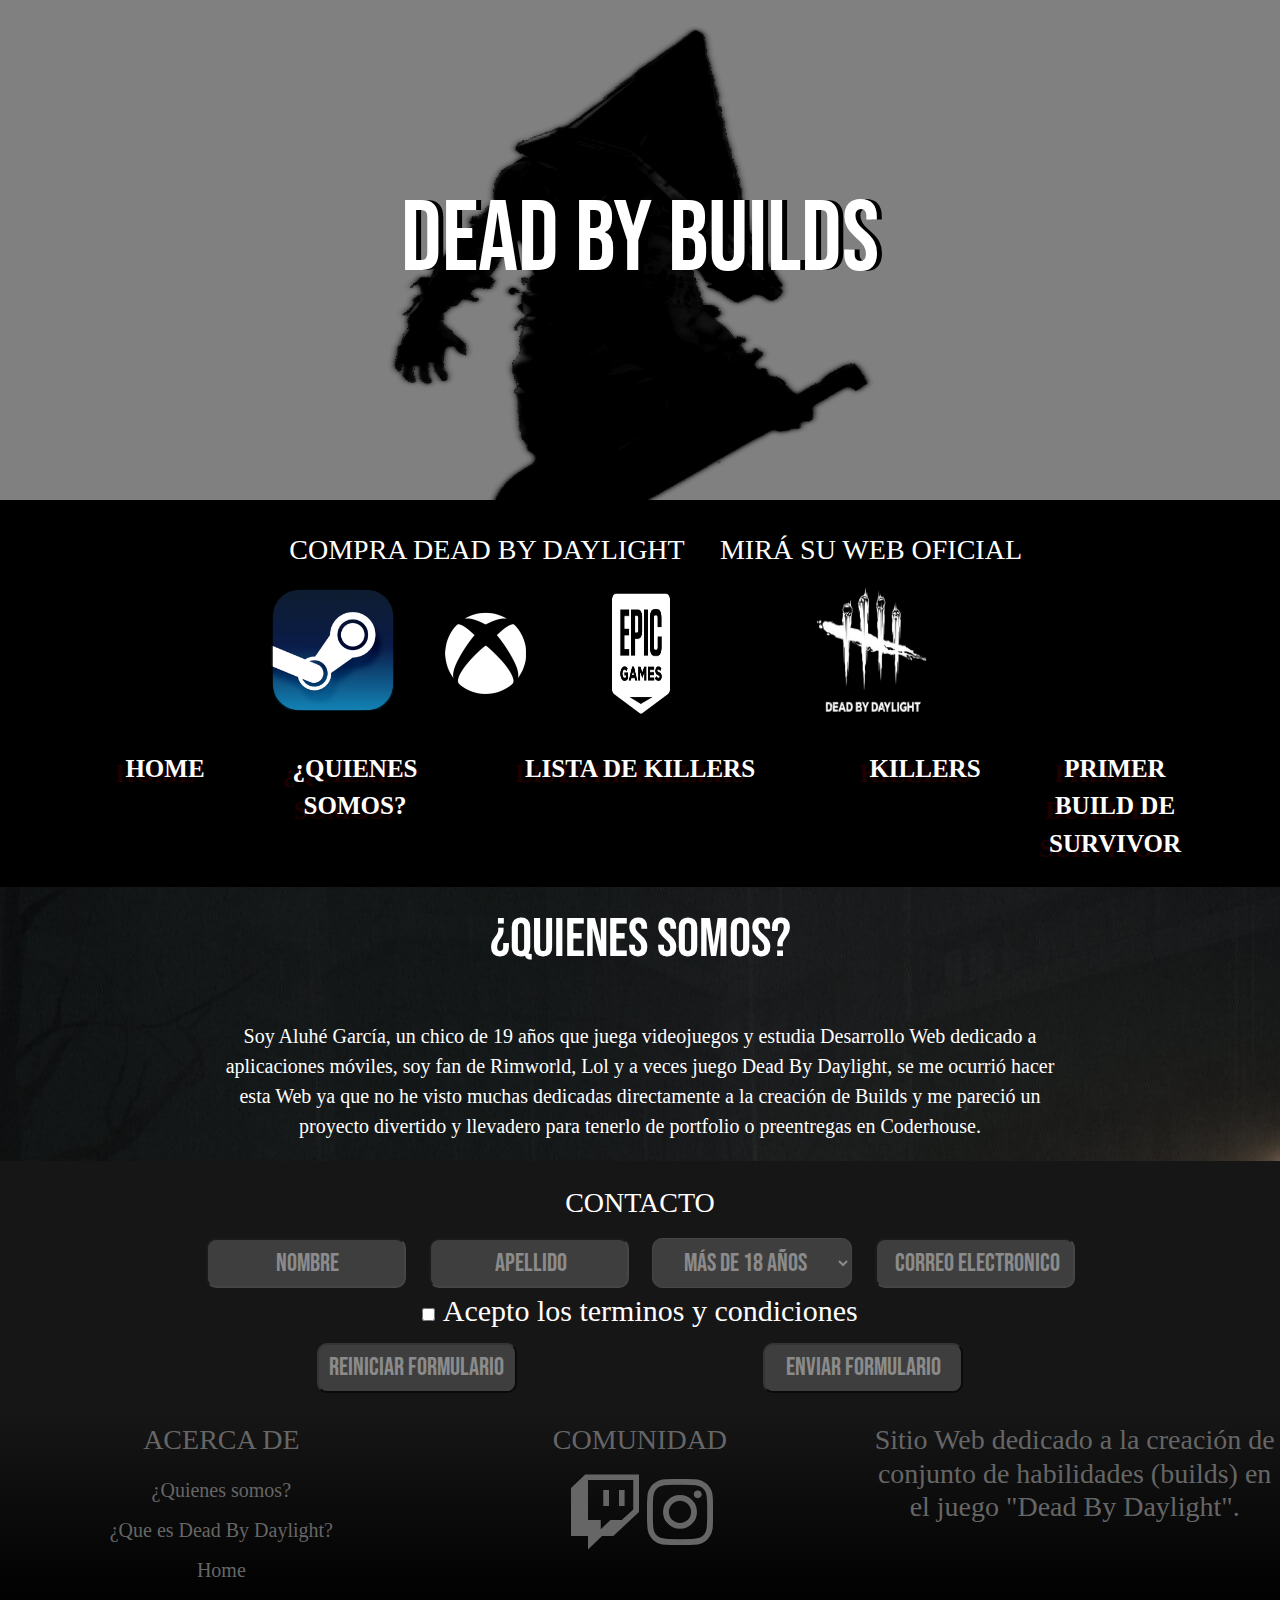
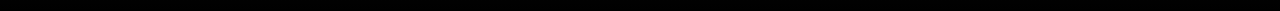
<file: Htmls/quienesSomos.html>
<!DOCTYPE html>
<html lang="es">

<head>
    <meta charset="UTF-8">
    <meta name="viewport" content="width=device-width, initial-scale=1.0">
    <title>Dead By Builds - Nosotros</title>
    <meta>
    <meta name="description"
        content="Quienes estamos involucrados en el proyecto DBB?">
    <meta name="keywords" content="who i am, contact, DBB">
    <link href="https://cdn.jsdelivr.net/npm/bootstrap@5.3.3/dist/css/bootstrap.min.css" rel="stylesheet"
        integrity="sha384-QWTKZyjpPEjISv5WaRU9OFeRpok6YctnYmDr5pNlyT2bRjXh0JMhjY6hW+ALEwIH" crossorigin="anonymous">
    <link rel="shortcut icon" href="../assets/deadicon.jpg" type="image/x-icon">
    <link rel="stylesheet" href="https://cdnjs.cloudflare.com/ajax/libs/font-awesome/6.5.2/css/all.min.css">
    
    <link rel="stylesheet" href="../css/styles.css">
</head>

<body>
    <header>
        <div>
            <img src="../assets/verugoHeader.png" alt="portada">
            <h1 class="efecto">DEAD BY BUILDS</h1>
        </div>

        <section>
            <ul>
                <li>
                    <h3>COMPRA DEAD BY DAYLIGHT</h3>

                    <a href="https://store.steampowered.com/app/381210/Dead_by_Daylight/?l=spanish" target="_blank">
                        <img src="../assets/steam.png" alt="steam">
                    </a>

                    <a href="https://www.xbox.com/es-AR/games/store/dead-by-daylight/C0N22P73QZ60" target="_blank">
                        <img src="../assets/xbox.jpg" alt="xbox">
                    </a>

                    <a href="https://store.epicgames.com/es-ES/p/dead-by-daylight" target="_blank">
                        <img src="../assets/epicgames.png" alt="epicgames">
                    </a>

                </li>
                <li>
                    <h3>MIRÁ SU WEB OFICIAL</h3>
                    <a href="https://deadbydaylight.com" target="_blank">
                        <img src="../assets/deadicon.jpg" alt="icono dead by daylight">
                    </a>
                </li>
            </ul>
        </section>
        <nav>
            <div class="container">
                <div class="row">
                    <div class="col-12 col-md-2"><a href="../index.html">Home</a></div>
                    <div class="col-12 col-md-2"><a href="../Htmls/quienesSomos.html">¿Quienes somos?</a></div>
                    <div class="col-12 col-md-4 container">

                        <div class="dropdown">
                            <button class="btn dropdown-toggle" data-bs-toggle="dropdown">
                                Lista de killers
                            </button>
                            <ul class="dropdown-menu">
                                <li><a class="dropdown-item" href="../Htmls/buildsDeKiller/primerBuildHunter.html">Hunter</a></li>
                                <li><a class="dropdown-item" href="../Htmls/buildsDeKiller/segundaBuildBlight.html">Blight</a></li>
                                <li><a class="dropdown-item" href="../Htmls/buildsDeKiller/terceraBuildNurse.html">Nurse</a></li>
                            </ul>
                        </div>

                    </div>
                    <div class="col-12 col-md-2"><a href="../Htmls/elegirKiller.html">Killers</a>
                    </div>
                    <div class="col-12 col-md-2"><a href="../Htmls/buildsDeSurvivor/primerBuildSurvivor.html">Primer
                            Build
                            de Survivor</a>
                    </div>
                </div>

            </div>



        </nav>
    </header>

    <main>
        <section class="quienesSomos">
            <h2 class="titulo">¿QUIENES SOMOS?</h2>
            <p>
                Soy Aluhé García, un chico de 19 años que juega videojuegos y estudia Desarrollo Web dedicado a
                aplicaciones móviles, soy fan de Rimworld, Lol y a veces juego
                Dead By Daylight, se me ocurrió hacer esta Web ya que no he visto muchas dedicadas directamente a la
                creación de Builds y me pareció un proyecto divertido y
                llevadero para tenerlo de portfolio o preentregas en Coderhouse.
            </p>
        </section>
        <form action="" method="post" enctype="application/x-www-form-urlencoded">
            <h3>CONTACTO</h3>
            <div class="container">
                <div class="row formulario">
                    <div class=" col-sm-12 col-lg-6 col-xl-3">
                        <input type="text" name="nombre" placeholder="Nombre" class="placeholder" />
                    </div>
                    <div class=" col-sm-12 col-lg-6 col-xl-3">
                        <input type="text" name="apellido" placeholder="Apellido" class="placeholder" />
                    </div>
                    <div class=" col-sm-12 col-lg-6 col-xl-3">
                        <select name="edad" class="placeholder">
                            <option value="mayorDe18">Más de 18 años</option>
                            <option value="menorDe18">Menos de 18 años</option>
                        </select>
                    </div>
                    <div class=" col-sm-12 col-lg-6 col-xl-3">
                        <input type="email" placeholder="correo electronico" class="placeholder">
                    </div>
                </div>
                <div class="row formulario">
                    <div class="col-12 col-sm-12 col-md-12 ">
                        <input type="checkbox" name="aceptar" value="1" class="checkbox">
                        <label for="aceptar" class="label-checkbox">Acepto los terminos y condiciones</label>
                    </div>
                </div>
                <div class="row formularioMenor">
                    <div class=" col-sm-12 col-md-6">
                        <input type="reset" value="Reiniciar formulario" class="placeholder">

                    </div>
                    <div class=" col-sm-12 col-md-6">
                        <input type="submit" value="Enviar formulario" class="placeholder">
                    </div>
                </div>
            </div>


        </form>


    </main>
    <footer>
        <div class="row">
            <div class="col-lg-4 col-sm-12">
                <ul type="square">
                    <h3>ACERCA DE </h3>
                    <li><a href="../Htmls/quienesSomos.html">¿Quienes somos?</a></li>
                    <li><a href="https://deadbydaylight.com" target="_blank">¿Que es Dead By Daylight?</a></li>
                    <li><a href="../index.html">Home</a></li>
                </ul>
            </div>
            <div class="col-lg-4 col-sm-12">

                <h3>COMUNIDAD</h3>
                <a href="https://www.twitch.tv/deadbydaylight" target="_blank">
                    <i class="fa-brands fa-twitch"></i>
                </a>
                <a href="https://www.instagram.com/deadbydaylight/" target="_blank">
                    <i class="fa-brands fa-instagram"></i>
                </a>
            </div>
            <div class="col-lg-4 col-sm-12">
                <h3>
                    Sitio Web dedicado a la creación de conjunto de habilidades (builds) en el juego "Dead By Daylight".
                </h3>
            </div>
        </div>
    </footer>

    <script src="https://cdn.jsdelivr.net/npm/bootstrap@5.0.2/dist/js/bootstrap.bundle.min.js"
        integrity="sha384-MrcW6ZMFYlzcLA8Nl+NtUVF0sA7MsXsP1UyJoMp4YLEuNSfAP+JcXn/tWtIaxVXM"
        crossorigin="anonymous"></script>
</body>

</html>
</file>
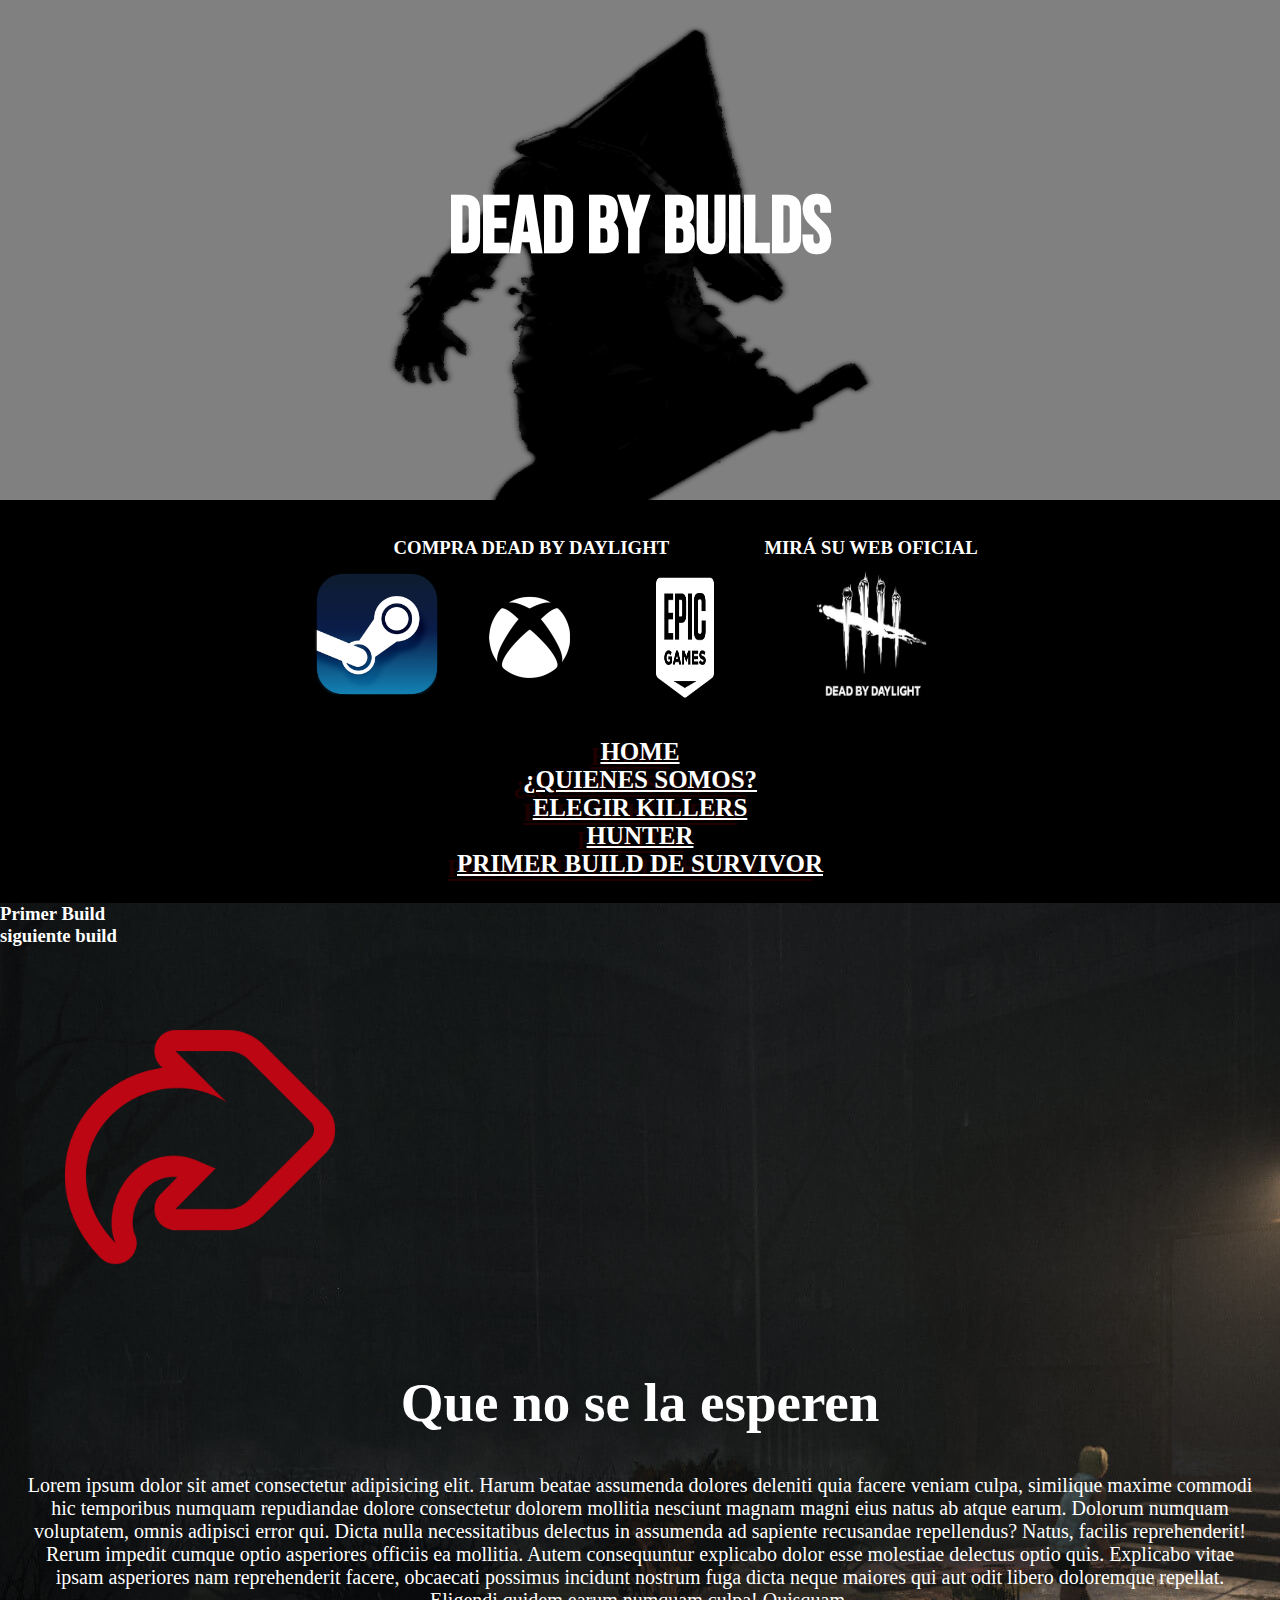
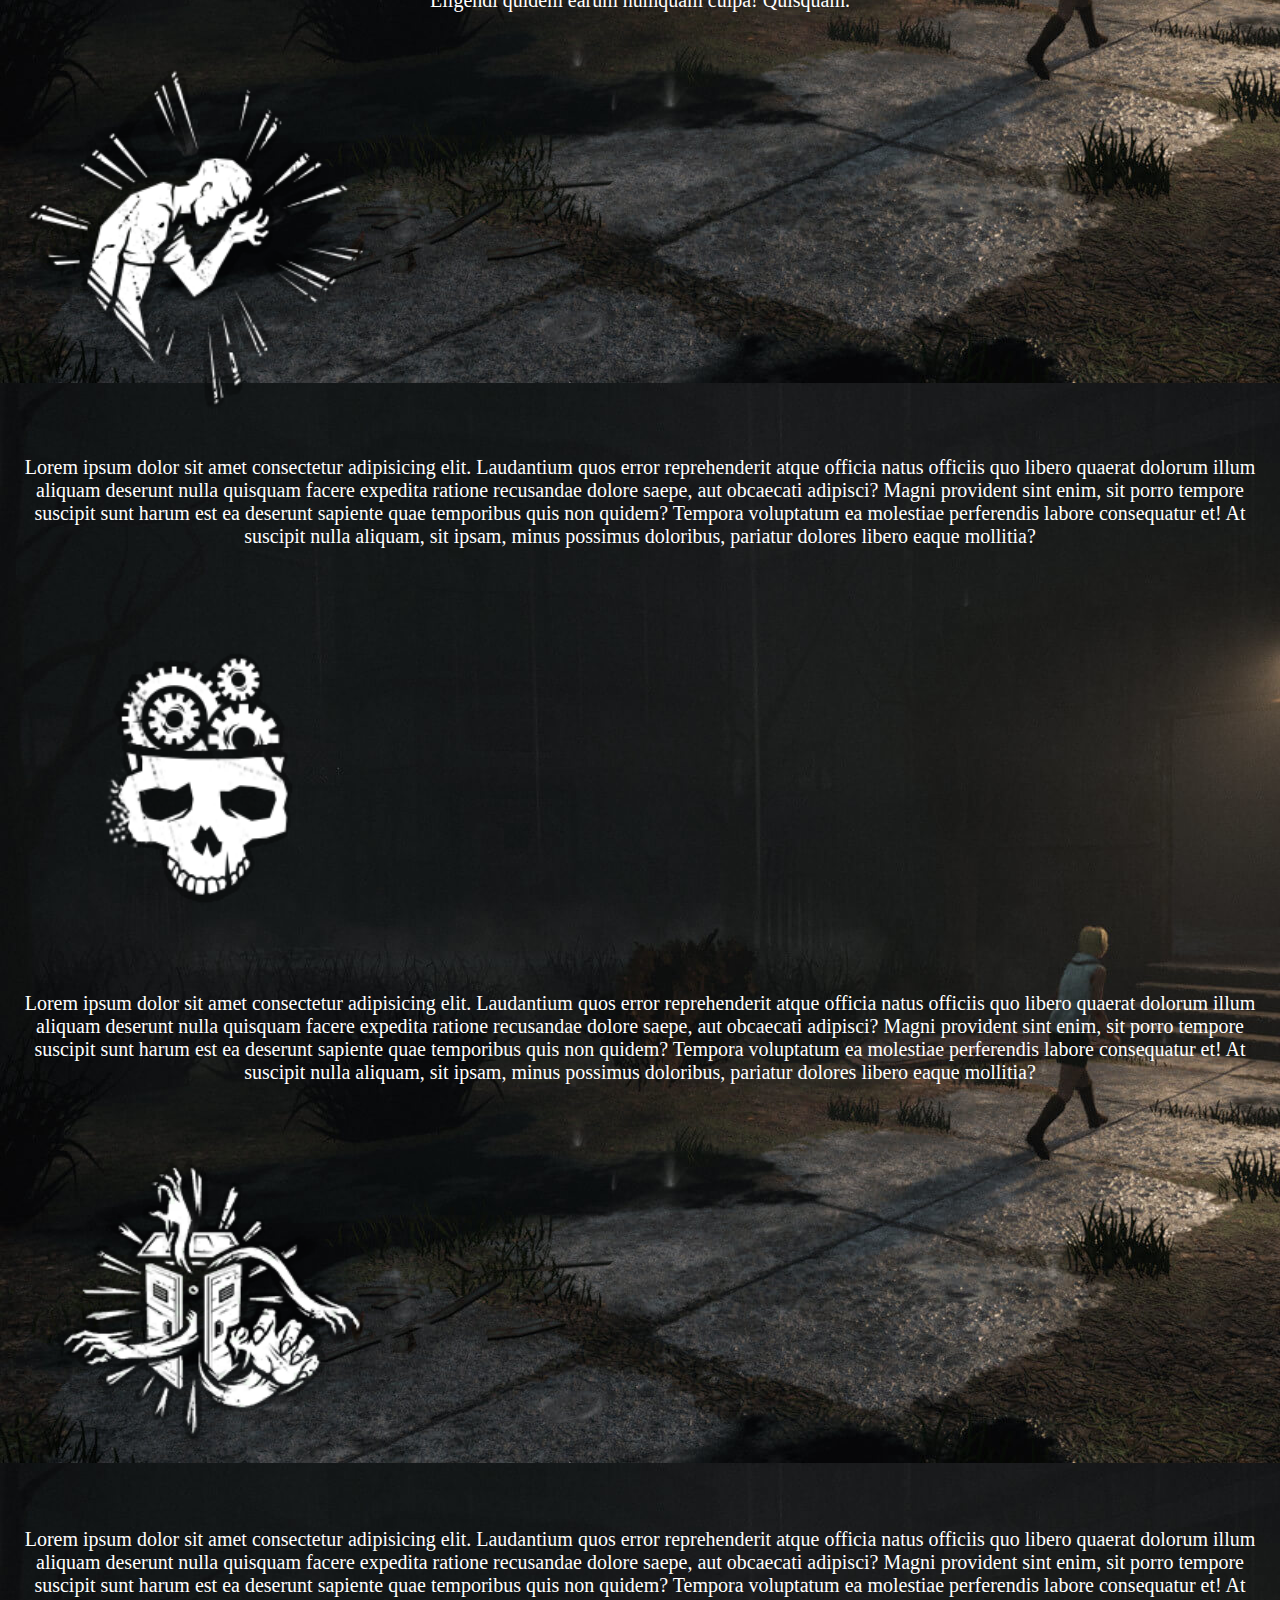
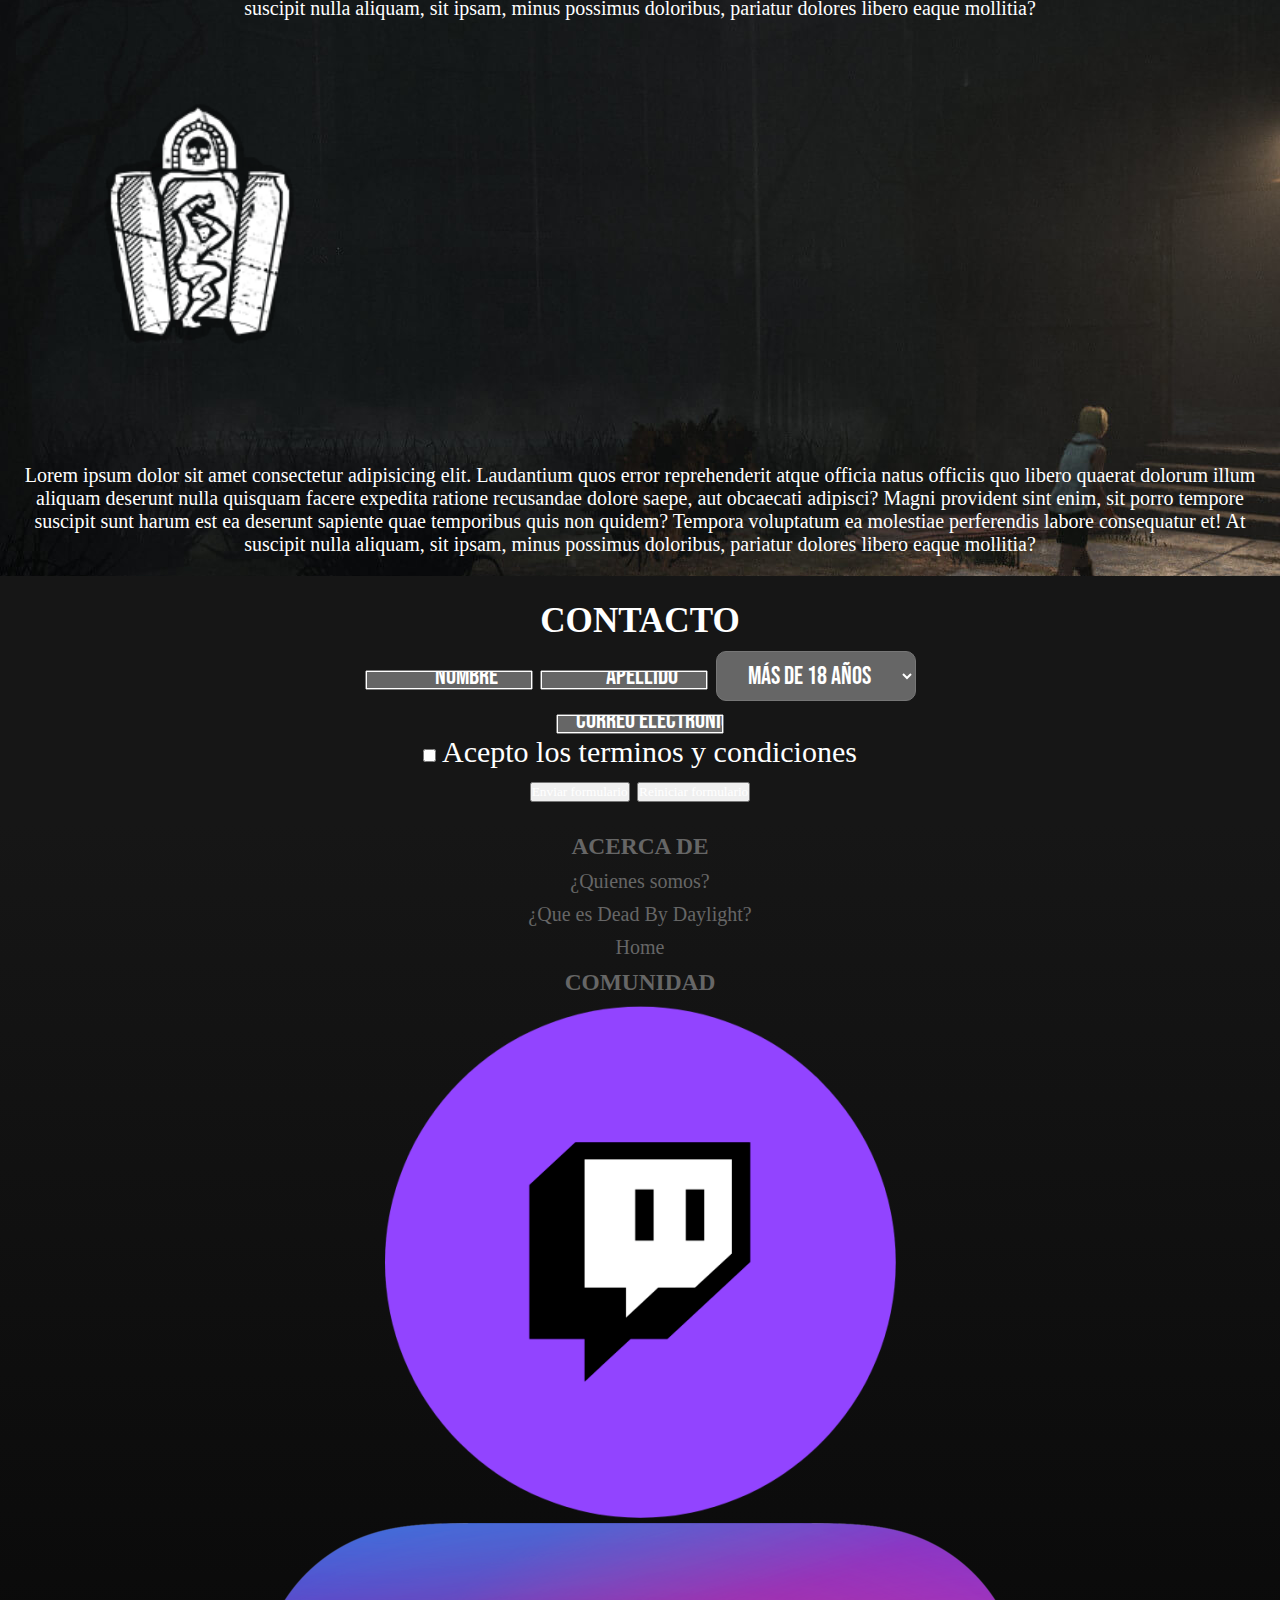
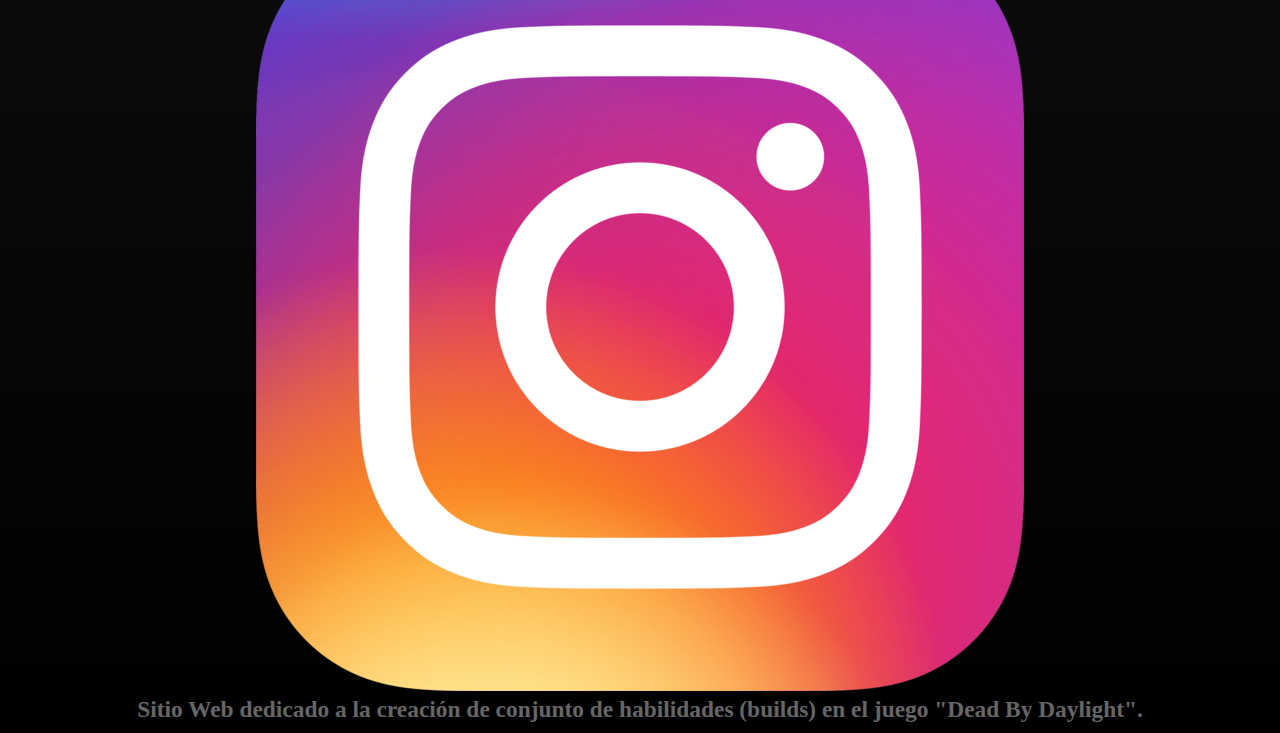
<file: buildsDeKiller/hunter/primerBuildHunter.html>
<!DOCTYPE html>
<html lang="es">

<head>
    <meta charset="UTF-8">
    <meta name="viewport" content="width=device-width, initial-scale=1.0">
    <title>Primer Build Hunter</title>
    <link rel="stylesheet" href="../../css/styles.css">

</head>

<body>
    <header>
        <div>
            <img src="../../assets/verugoHeader.png" alt="portada">
            <h1>DEAD BY BUILDS</h1>
        </div>

        <section>
            <ul>
                <li>
                    <h3>COMPRA DEAD BY DAYLIGHT</h3>

                    <a href="https://store.steampowered.com/app/381210/Dead_by_Daylight/?l=spanish" target="_blank">
                        <img src="../../assets/steam.png" alt="steam" class="iconos">
                    </a>

                    <a href="https://www.xbox.com/es-AR/games/store/dead-by-daylight/C0N22P73QZ60" target="_blank">
                        <img src="../../assets/xbox.jpg" alt="xbox" class="iconos">
                    </a>

                    <a href="https://store.epicgames.com/es-ES/p/dead-by-daylight" target="_blank">
                        <img src="../../assets/epicgames.png" alt="epicgames" class="iconos">
                    </a>

                </li>
                <li>
                    <h3>MIRÁ SU WEB OFICIAL</h3>
                    <a href="https://deadbydaylight.com" target="_blank">
                        <img src="../../assets/deadicon.jpg" alt="icono dead by daylight" class="iconos" class="iconodbd">
                    </a>
                </li>
            </ul>
        </section>
        <nav>
            <dl>
                <dt><a href="../../index.html">Home</a></dt>

                <dt><a href="../../Htmls/quienesSomos.html">¿Quienes somos?</a></dt>

                <dt><a href="../../buildsDeKiller/elegirKiller.html">Elegir Killers</a></dt>
                <dd><a href="../../buildsDeKiller/hunter/primerBuildHunter.html">Hunter</a></dd>

                <dt><a href="../../buildsDeSurvivor/primerBuildSurvivor.html">Primer Build de Survivor</a></dt>
            </dl>


        </nav>
    </header>

    <main id="primerBuildHunterMain">
        <div class="siguienteBuild">
            <div id="firsth3Hunter">
                <h3>Primer Build</h3>
            </div>
            <div>
                <h3>siguiente build</h3>
            </div>
            <div>
                <a href=""><img src="../../assets/flecha.png" alt="flecha"></a>

            </div>
        </div>
        <section id="primerBuildSurvivors">
            <h2>Que no se la esperen</h2>
            <p>Lorem ipsum dolor sit amet consectetur adipisicing elit. Harum beatae assumenda dolores deleniti quia
                facere veniam culpa, similique maxime commodi hic temporibus numquam repudiandae dolore consectetur
                dolorem mollitia nesciunt magnam magni eius natus ab atque earum. Dolorum numquam voluptatem, omnis
                adipisci error qui. Dicta nulla necessitatibus delectus in assumenda ad sapiente recusandae repellendus?
                Natus, facilis reprehenderit! Rerum impedit cumque optio asperiores officiis ea mollitia. Autem
                consequuntur explicabo dolor esse molestiae delectus optio quis. Explicabo vitae ipsam asperiores nam
                reprehenderit facere, obcaecati possimus incidunt nostrum fuga dicta neque maiores qui aut odit libero
                doloremque repellat. Eligendi quidem earum numquam culpa! Quisquam.</p>
            <div class="primerBuildSurvivorsimg">
                <div>
                    <img src="../../assets/mindbreaker.webp" alt="mindbreaker">
                    <p>Lorem ipsum dolor sit amet consectetur adipisicing elit. Laudantium quos error reprehenderit
                        atque officia natus officiis quo libero quaerat dolorum illum aliquam deserunt nulla quisquam
                        facere expedita ratione recusandae dolore saepe, aut obcaecati adipisci? Magni provident sint
                        enim, sit porro tempore suscipit sunt harum est ea deserunt sapiente quae temporibus quis non
                        quidem? Tempora voluptatum ea molestiae perferendis labore consequatur et! At suscipit nulla
                        aliquam, sit ipsam, minus possimus doloribus, pariatur dolores libero eaque mollitia?</p>
                </div>

                <div>
                    <img src="../../assets/gearhead.webp" alt="gearhead">
                    <p>Lorem ipsum dolor sit amet consectetur adipisicing elit. Laudantium quos error reprehenderit
                        atque officia natus officiis quo libero quaerat dolorum illum aliquam deserunt nulla quisquam
                        facere expedita ratione recusandae dolore saepe, aut obcaecati adipisci? Magni provident sint
                        enim, sit porro tempore suscipit sunt harum est ea deserunt sapiente quae temporibus quis non
                        quidem? Tempora voluptatum ea molestiae perferendis labore consequatur et! At suscipit nulla
                        aliquam, sit ipsam, minus possimus doloribus, pariatur dolores libero eaque mollitia?</p>
                </div>


                <div>
                    <img src="../../assets/darknessRevealed.webp" alt="darknessRevealed">
                    <p>Lorem ipsum dolor sit amet consectetur adipisicing elit. Laudantium quos error reprehenderit
                        atque officia natus officiis quo libero quaerat dolorum illum aliquam deserunt nulla quisquam
                        facere expedita ratione recusandae dolore saepe, aut obcaecati adipisci? Magni provident sint
                        enim, sit porro tempore suscipit sunt harum est ea deserunt sapiente quae temporibus quis non
                        quidem? Tempora voluptatum ea molestiae perferendis labore consequatur et! At suscipit nulla
                        aliquam, sit ipsam, minus possimus doloribus, pariatur dolores libero eaque mollitia?</p>
                </div>
                <div>
                    <img src="../../assets/ironMaiden.webp" alt="ironMaiden">
                    <p>Lorem ipsum dolor sit amet consectetur adipisicing elit. Laudantium quos error reprehenderit
                        atque officia natus officiis quo libero quaerat dolorum illum aliquam deserunt nulla quisquam
                        facere expedita ratione recusandae dolore saepe, aut obcaecati adipisci? Magni provident sint
                        enim, sit porro tempore suscipit sunt harum est ea deserunt sapiente quae temporibus quis non
                        quidem? Tempora voluptatum ea molestiae perferendis labore consequatur et! At suscipit nulla
                        aliquam, sit ipsam, minus possimus doloribus, pariatur dolores libero eaque mollitia?</p>
                </div>
            </div>

        </section>
        <form action="" method="post" enctype="application/x-www-form-urlencoded">
            <h3>CONTACTO</h3>
            <div>
                <input type="text" name="nombre" placeholder="Nombre" />
                <input type="text" name="apellido" placeholder="Apellido" />
                <select name="edad">
                    <option value="mayorDe18">Más de 18 años</option>
                    <option value="menorDe18">Menos de 18 años</option>
                </select>
            </div>
            <div id="correoElectronico">
                <input type="email" placeholder="correo electronico">
            </div>


            <input type="checkbox" name="aceptar" value="1" id="aceptar">
            <label for="aceptar">Acepto los terminos y condiciones</label>


            <div><input type="submit" value="Enviar formulario">
                <input type="reset" value="Reiniciar formulario">
            </div>

            </div>
        </form>
    </main>

    <footer>
        <div>
            <h3>ACERCA DE </h3>
            <ul type="square">
                <li><a href="../../Htmls/quienesSomos.html">¿Quienes somos?</a></li>
                <li><a href="https://deadbydaylight.com" target="_blank">¿Que es Dead By Daylight?</a></li>
                <li><a href="../../index.html">Home</a></li>
            </ul>
        </div>
        <div>
            <h3>COMUNIDAD</h3>
            <a href="https://www.twitch.tv/deadbydaylight">
                <img src="../../assets/twitch.png" alt="Twitch" class="iconoscommunity">
            </a>
            <a href="https://www.instagram.com/deadbydaylight/">
                <img src="../../assets/instagram.png" alt="Instagram" class="iconoscommunity">
            </a>
        </div>
        <div>
            <h3>Sitio Web dedicado a la creación de conjunto de habilidades (builds) en el juego "Dead By Daylight".
            </h3>
        </div>
    </footer>
</body>

</html>
</file>
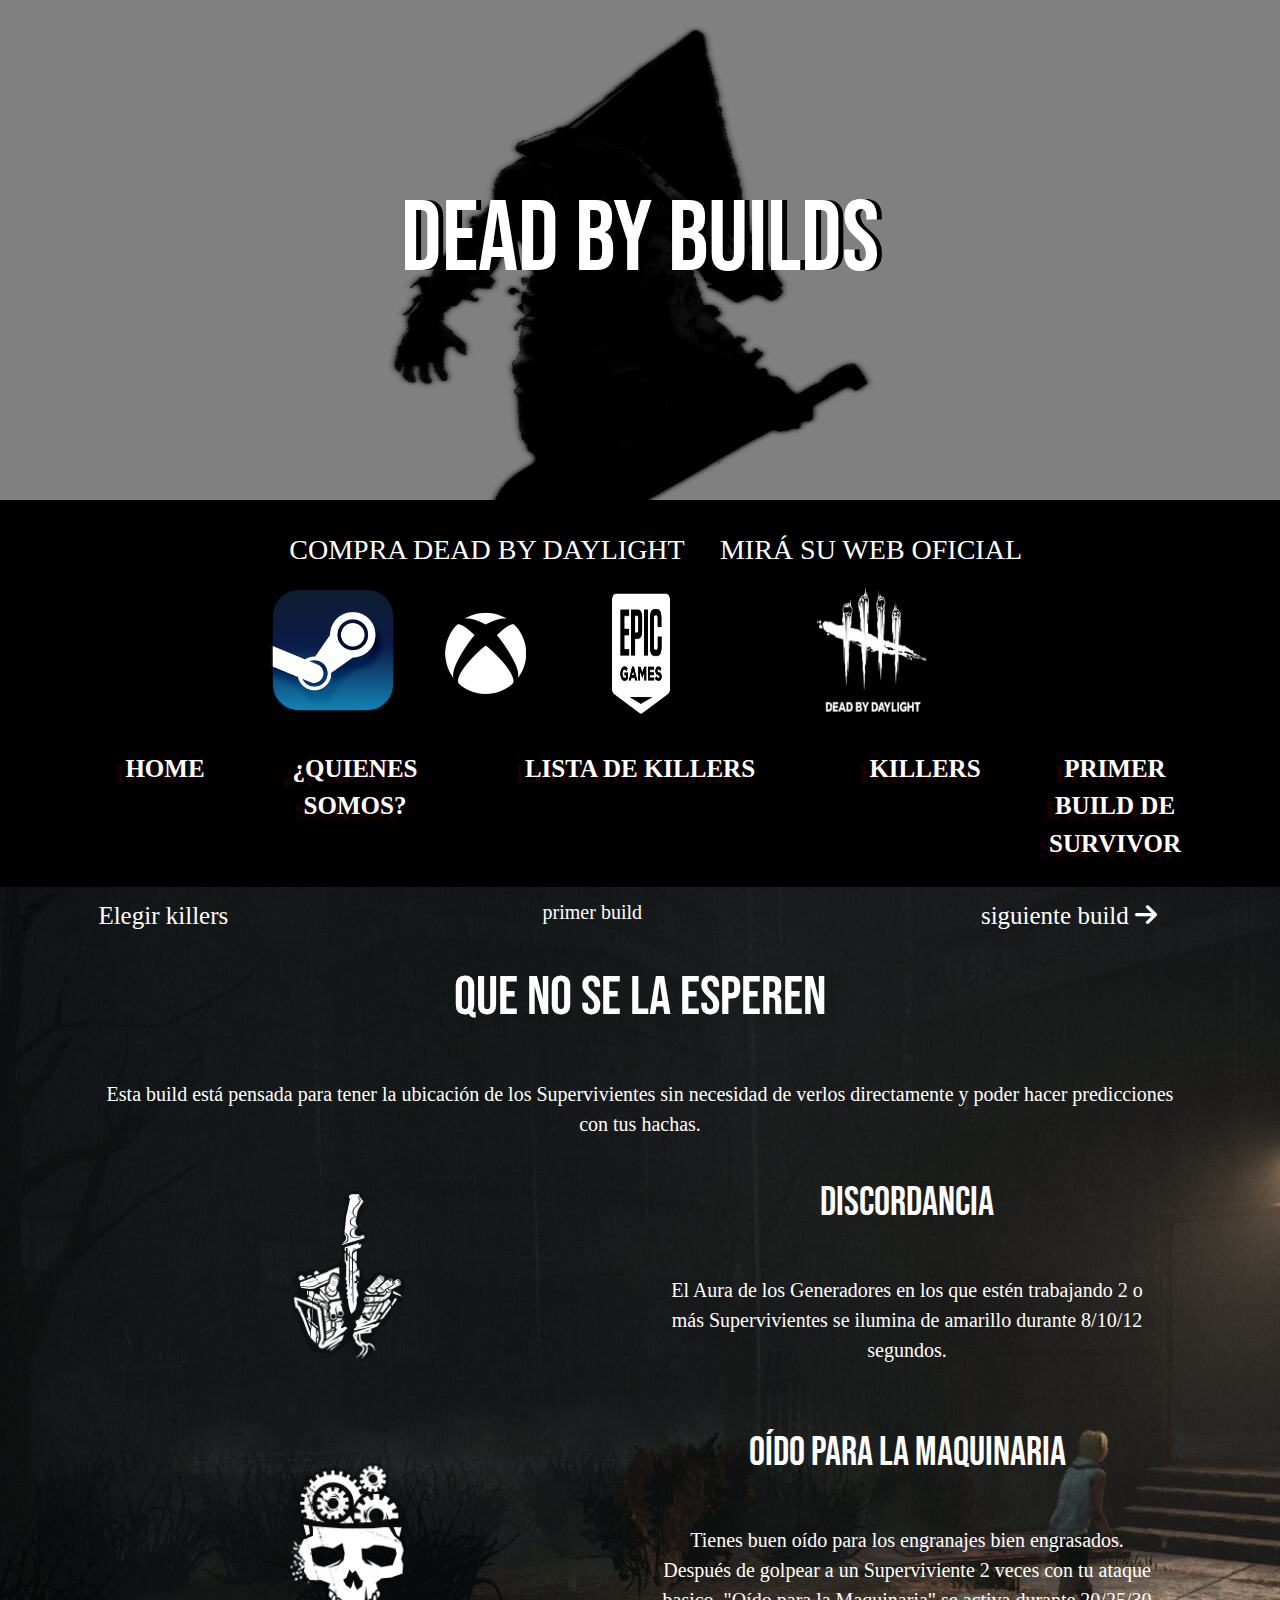
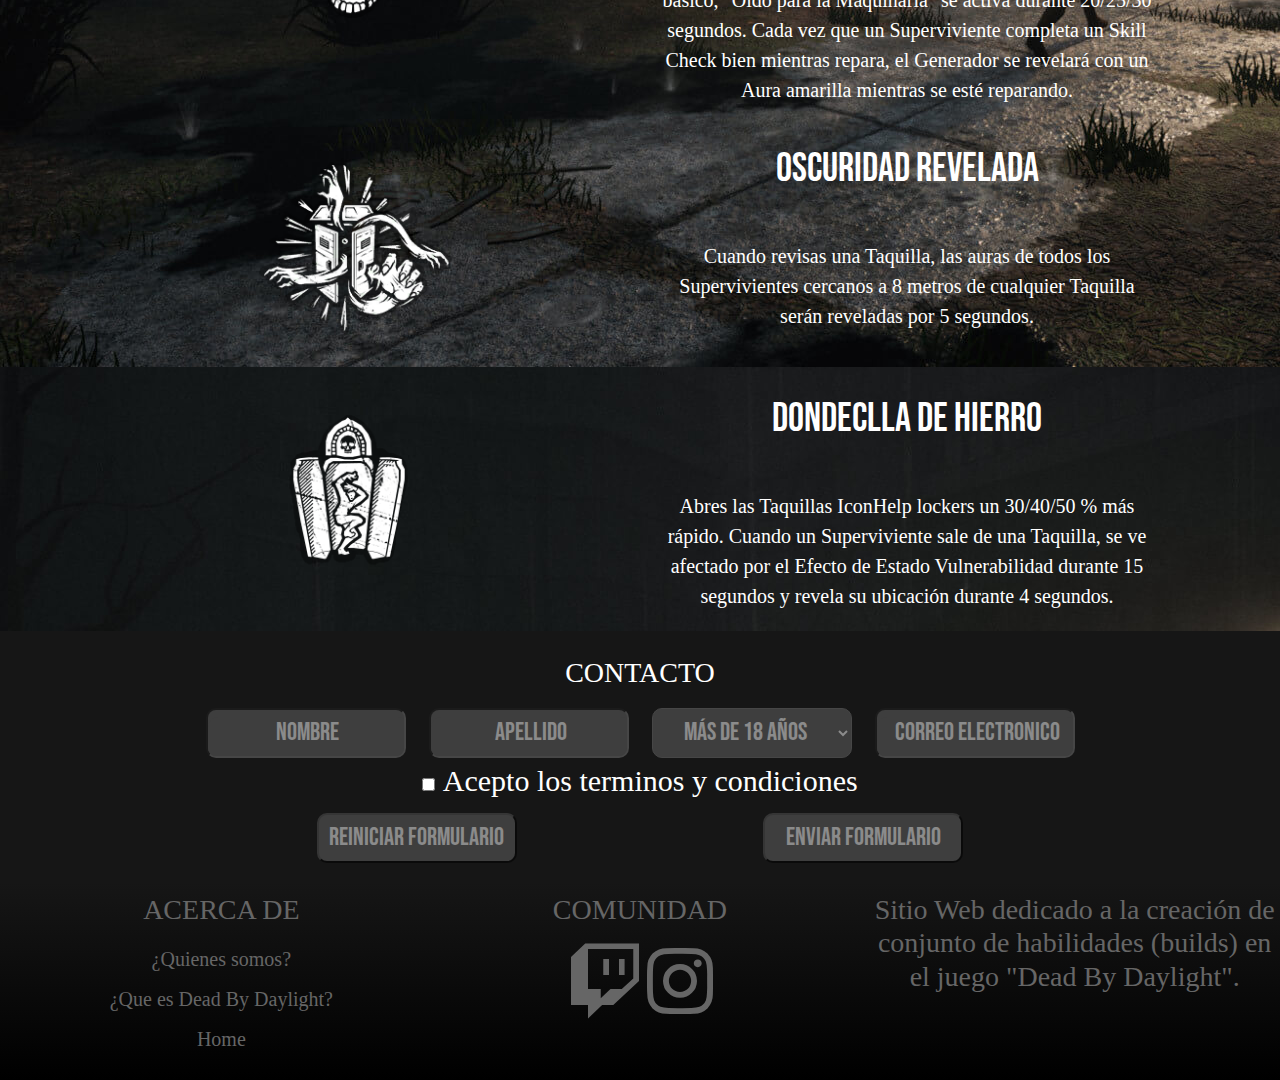
<file: Htmls/buildsDeKiller/primerBuildHunter.html>
<!DOCTYPE html>
<html lang="es">

<head>
    <meta charset="UTF-8">
    <meta name="viewport" content="width=device-width, initial-scale=1.0">
    <title>Dead By Builds - Primer Build Hunter</title>
    <meta name="description"
        content="Primera build dedicada a la Hunter o cazadora!">
    <meta name="keywords" content="hunter, oscuridad revelada">

    <link href="https://cdn.jsdelivr.net/npm/bootstrap@5.3.3/dist/css/bootstrap.min.css" rel="stylesheet"
        integrity="sha384-QWTKZyjpPEjISv5WaRU9OFeRpok6YctnYmDr5pNlyT2bRjXh0JMhjY6hW+ALEwIH" crossorigin="anonymous">
    <link rel="shortcut icon" href="../../../assets/deadicon.jpg" type="image/x-icon">
    <link rel="stylesheet" href="https://cdnjs.cloudflare.com/ajax/libs/font-awesome/6.5.2/css/all.min.css">

    <link rel="stylesheet" href="../../css/styles.css">

</head>

<body>
    <header>
        <div>
            <img src="../../assets/verugoHeader.png" alt="portada">
            <h1 class="efecto">DEAD BY BUILDS</h1>
        </div>

        <section>
            <ul>
                <li>
                    <h3>COMPRA DEAD BY DAYLIGHT</h3>

                    <a href="https://store.steampowered.com/app/381210/Dead_by_Daylight/?l=spanish" target="_blank">
                        <img src="../../assets/steam.png" alt="steam">
                    </a>

                    <a href="https://www.xbox.com/es-AR/games/store/dead-by-daylight/C0N22P73QZ60" target="_blank">
                        <img src="../../assets/xbox.jpg" alt="xbox">
                    </a>

                    <a href="https://store.epicgames.com/es-ES/p/dead-by-daylight" target="_blank">
                        <img src="../../assets/epicgames.png" alt="epicgames">
                    </a>

                </li>
                <li>
                    <h3>MIRÁ SU WEB OFICIAL</h3>
                    <a href="https://deadbydaylight.com" target="_blank">
                        <img src="../../assets/deadicon.jpg" alt="icono dead by daylight">
                    </a>
                </li>
            </ul>
        </section>
        <nav>
            <div class="container">
                <div class="row">
                    <div class="col-12 col-md-2"><a href="../../index.html">Home</a></div>
                    <div class="col-12 col-md-2"><a href="../../Htmls/quienesSomos.html">¿Quienes somos?</a></div>
                    <div class="col-12 col-md-4 container">

                        <div class="dropdown">
                            <button class="btn dropdown-toggle" data-bs-toggle="dropdown">
                                Lista de killers
                            </button>
                            <ul class="dropdown-menu">
                                <li><a class="dropdown-item" href="../../Htmls/buildsDeKiller/primerBuildHunter.html">Hunter</a></li>
                                <li><a class="dropdown-item" href="../../Htmls/buildsDeKiller/segundaBuildBlight.html">Blight</a></li>
                                <li><a class="dropdown-item" href="../../Htmls/buildsDeKiller/terceraBuildNurse.html">Nurse</a></li>
                            </ul>
                        </div>

                    </div>
                    <div class="col-12 col-md-2"><a href="../../Htmls/elegirKiller.html">Killers</a>
                    </div>
                    <div class="col-12 col-md-2"><a href="../../Htmls/buildsDeSurvivor/primerBuildSurvivor.html">Primer
                            Build
                            de Survivor</a>
                    </div>
                </div>

            </div>



        </nav>
    </header>

    <main>
        <div class="container siguientePestaña">
            <div class="row">
                <div class="col-2">
                    <p><a href="../elegirKiller.html">Elegir killers</a></p>
                </div>
                <div class="col-7">
                    <p>primer build</p>
                </div>
                <div class="col-3">
                    <p><a href="segundaBuildBlight.html">siguiente build <i class="fa-solid fa-arrow-right"></i></a></p>
                </div>
            </div>
        </div>
        <section>
            <div class="container">
                <div class="row">
                    <div class="col-12">
                        <h2 class="titulo">Que no se la esperen</h2>
                    </div>
                    <div class="col-12">
                        <p>Esta build está pensada para tener la ubicación de los Supervivientes sin necesidad de verlos
                            directamente y poder hacer predicciones con tus hachas.</p>
                    </div>
                    <div class="row imagenesConTexto">
                        <div class="col-sm-12 col-md-6 col-lg-6 ">
                            <img src="../../assets/Discordance.webp" alt="Discordancia">
                        </div>
                        <div class="col-sm-12 col-md-6 col-lg-6">
                            <h4 class="titulo">Discordancia</h4>
                            <p>
                                El Aura de los Generadores en los que estén
                                trabajando 2 o más Supervivientes se ilumina de amarillo durante
                                8/10/12
                                segundos.
                            </p>
                        </div>


                    </div>

                    <div class="row imagenesConTexto">
                        <div class="col-sm-12 col-md-6 col-lg-6">
                            <img src="../../assets/gearhead.webp" alt="Oído para la Maquinaria">
                        </div>
                        <div class="col-sm-12 col-md-6 col-lg-6">
                            <h4 class="titulo">Oído para la Maquinaria</h4>
                            <p>
                                Tienes buen oído para los engranajes bien engrasados.
                                Después de golpear a un Superviviente 2 veces con tu ataque basico, "Oído para la
                                Maquinaria" se activa
                                durante 20/25/30 segundos.

                                Cada vez que un Superviviente completa un Skill Check bien mientras
                                repara, el Generador se revelará con un Aura amarilla
                                mientras se esté reparando.
                            </p>
                        </div>
                    </div>


                    <div class="row imagenesConTexto">
                        <div class="col-sm-12 col-md-6 col-lg-6"><img src="../../assets/darknessRevealed.webp"
                                alt="darknessRevealed"></div>
                        <div class="col-sm-12 col-md-6 col-lg-6">
                            <h4 class="titulo">Oscuridad revelada</h4>
                            <p>
                                Cuando revisas una Taquilla, las auras de todos los Supervivientes cercanos a 8 metros
                                de cualquier Taquilla serán reveladas por 5 segundos.
                            </p>
                        </div>


                    </div>
                    <div class="row imagenesConTexto">
                        <div class="col-sm-12 col-md-6 col-lg-6">
                            <img src="../../assets/ironMaiden.webp" alt="ironMaiden">
                        </div>
                        <div class="col-sm-12 col-md-6 col-lg-6">
                            <h4 class="titulo">Dondeclla de Hierro</h4>
                            <p>
                                Abres las Taquillas IconHelp lockers un 30/40/50 % más rápido.
                                Cuando un Superviviente sale de una Taquilla, se ve afectado por el Efecto de Estado
                                Vulnerabilidad durante 15 segundos y revela su ubicación
                                durante 4 segundos.


                            </p>
                        </div>

                    </div>
                </div>
            </div>

        </section>
        <form action="" method="post" enctype="application/x-www-form-urlencoded">
            <h3>CONTACTO</h3>
            <div class="container">
                <div class="row formulario">
                    <div class=" col-sm-12 col-lg-6 col-xl-3">
                        <input type="text" name="nombre" placeholder="Nombre" class="placeholder " />
                    </div>
                    <div class=" col-sm-12 col-lg-6 col-xl-3">
                        <input type="text" name="apellido" placeholder="Apellido" class="placeholder " />
                    </div>
                    <div class=" col-sm-12 col-lg-6 col-xl-3">
                        <select name="edad" class="placeholder">
                            <option value="mayorDe18">Más de 18 años</option>
                            <option value="menorDe18">Menos de 18 años</option>
                        </select>
                    </div>
                    <div class=" col-sm-12 col-lg-6 col-xl-3">
                        <input type="email" placeholder="correo electronico" class="placeholder ">
                    </div>
                </div>
                <div class="row formulario">
                    <div class="col-12 col-sm-12 col-md-12 ">
                        <input type="checkbox" name="aceptar" value="1" class="checkbox">
                        <label for="aceptar" class="label-checkbox">Acepto los terminos y condiciones</label>
                    </div>
                </div>
                <div class="row formularioMenor">
                    <div class=" col-sm-12 col-md-6">
                        <input type="reset" value="Reiniciar formulario" class="placeholder ">

                    </div>
                    <div class=" col-sm-12 col-md-6">
                        <input type="submit" value="Enviar formulario" class="placeholder ">
                    </div>
                </div>
            </div>


        </form>
    </main>

    <footer>
        <div class="row">
            <div class="col-lg-4 col-sm-12">
                <ul type="square">
                    <h3>ACERCA DE </h3>
                    <li><a href="../../Htmls/quienesSomos.html">¿Quienes somos?</a></li>
                    <li><a href="https://deadbydaylight.com" target="_blank">¿Que es Dead By Daylight?</a></li>
                    <li><a href="../../index.html">Home</a></li>
                </ul>
            </div>
            <div class="col-lg-4 col-sm-12">

                <h3>COMUNIDAD</h3>
                <a href="https://www.twitch.tv/deadbydaylight" target="_blank">
                    <i class="fa-brands fa-twitch"></i>
                </a>
                <a href="https://www.instagram.com/deadbydaylight/" target="_blank">
                    <i class="fa-brands fa-instagram"></i>
                </a>
            </div>
            <div class="col-lg-4 col-sm-12">
                <h3>
                    Sitio Web dedicado a la creación de conjunto de habilidades (builds) en el juego "Dead By Daylight".
                </h3>
            </div>
        </div>
    </footer>
    <script src="https://cdn.jsdelivr.net/npm/bootstrap@5.0.2/dist/js/bootstrap.bundle.min.js"
        integrity="sha384-MrcW6ZMFYlzcLA8Nl+NtUVF0sA7MsXsP1UyJoMp4YLEuNSfAP+JcXn/tWtIaxVXM"
        crossorigin="anonymous"></script>
</body>

</html>
</file>
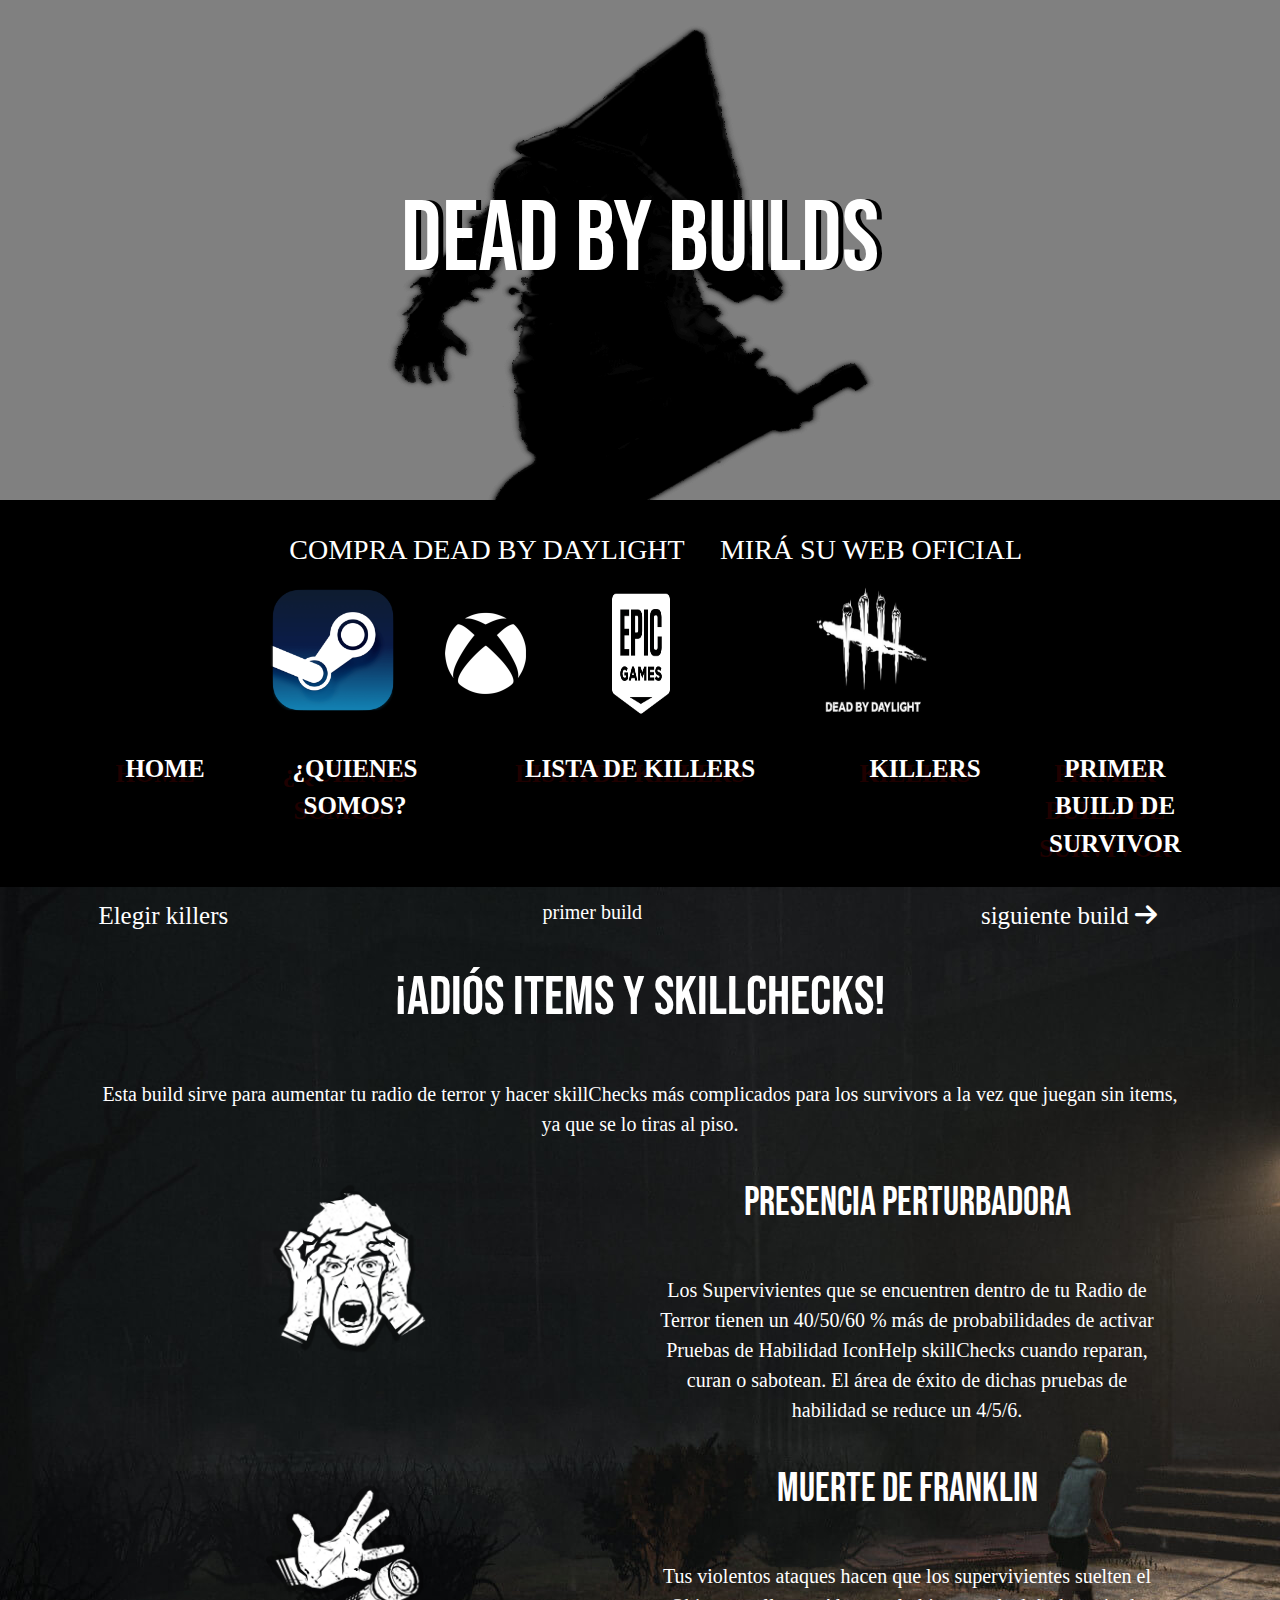
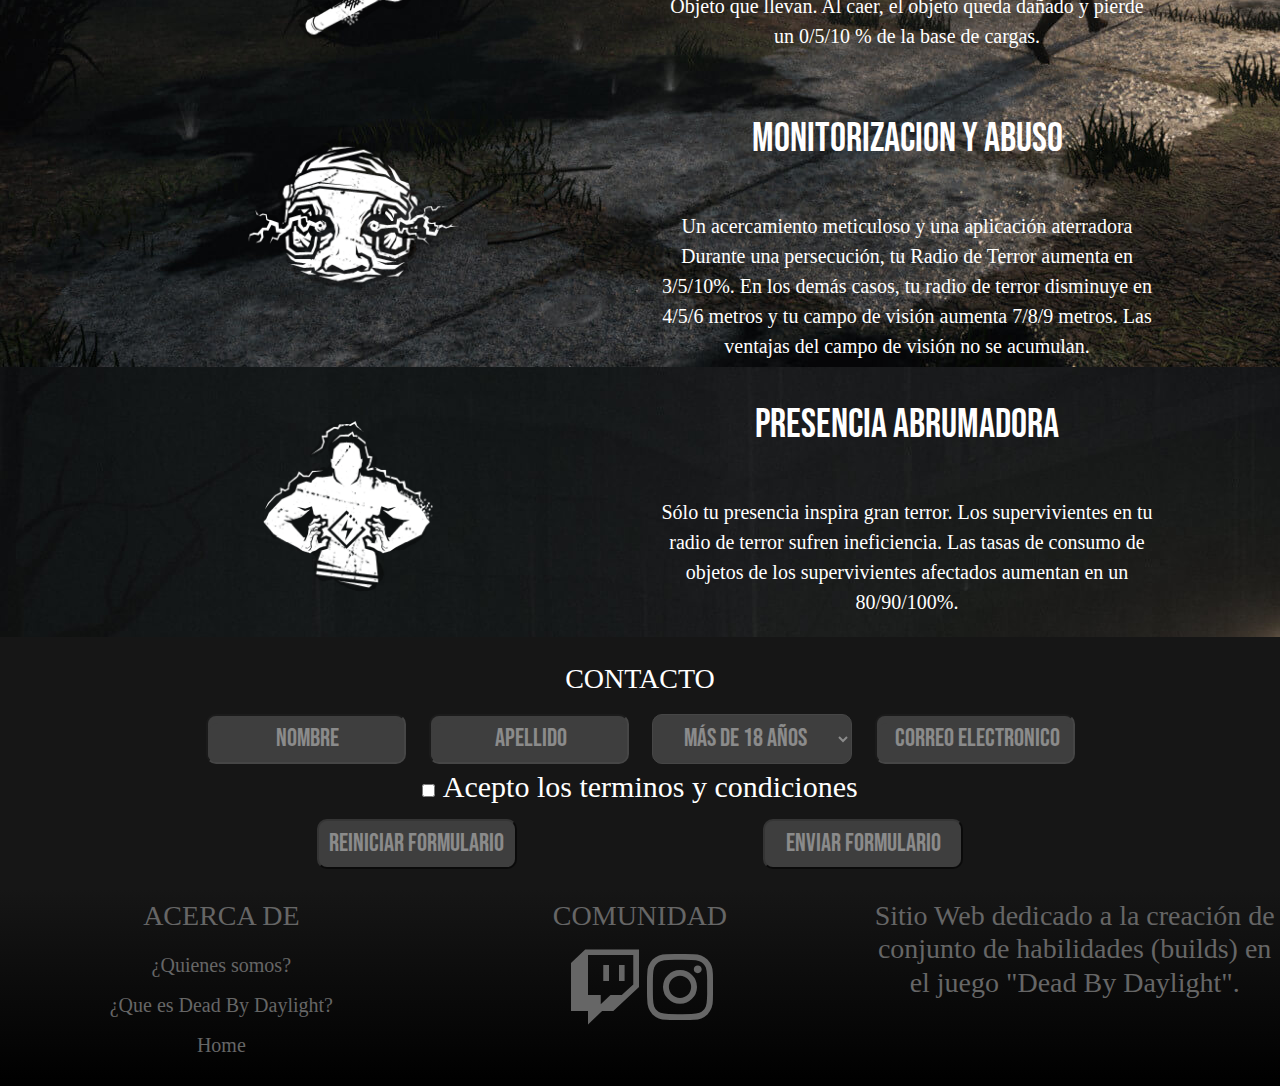
<file: Htmls/buildsDeKiller/segundaBuildBlight.html>
<!DOCTYPE html>
<html lang="es">

<head>
    <meta charset="UTF-8">
    <meta name="viewport" content="width=device-width, initial-scale=1.0">
    <title>Dead By Builds - Segunda Build Blight</title>
    <meta name="description"
        content="La segunda build dedicada al blight o deterioro">
    <meta name="keywords" content="blight, deterioro, muerte de Franklin">
    <link href="https://cdn.jsdelivr.net/npm/bootstrap@5.3.3/dist/css/bootstrap.min.css" rel="stylesheet"
        integrity="sha384-QWTKZyjpPEjISv5WaRU9OFeRpok6YctnYmDr5pNlyT2bRjXh0JMhjY6hW+ALEwIH" crossorigin="anonymous">
    <link rel="shortcut icon" href="../../../assets/deadicon.jpg" type="image/x-icon">
    <link rel="stylesheet" href="https://cdnjs.cloudflare.com/ajax/libs/font-awesome/6.5.2/css/all.min.css">

    <link rel="stylesheet" href="../../css/styles.css">

</head>

<body>
    <header>
        <div>
            <img src="../../assets/verugoHeader.png" alt="portada">
            <h1 class="efecto">DEAD BY BUILDS</h1>
        </div>

        <section>
            <ul>
                <li>
                    <h3>COMPRA DEAD BY DAYLIGHT</h3>

                    <a href="https://store.steampowered.com/app/381210/Dead_by_Daylight/?l=spanish" target="_blank">
                        <img src="../../assets/steam.png" alt="steam">
                    </a>

                    <a href="https://www.xbox.com/es-AR/games/store/dead-by-daylight/C0N22P73QZ60" target="_blank">
                        <img src="../../assets/xbox.jpg" alt="xbox">
                    </a>

                    <a href="https://store.epicgames.com/es-ES/p/dead-by-daylight" target="_blank">
                        <img src="../../assets/epicgames.png" alt="epicgames">
                    </a>

                </li>
                <li>
                    <h3>MIRÁ SU WEB OFICIAL</h3>
                    <a href="https://deadbydaylight.com" target="_blank">
                        <img src="../../assets/deadicon.jpg" alt="icono dead by daylight">
                    </a>
                </li>
            </ul>
        </section>
        <nav>
            <div class="container">
                <div class="row">
                    <div class="col-12 col-md-2"><a href="../../index.html">Home</a></div>
                    <div class="col-12 col-md-2"><a href="../../Htmls/quienesSomos.html">¿Quienes somos?</a></div>
                    <div class="col-12 col-md-4 container">

                        <div class="dropdown">
                            <button class="btn dropdown-toggle" data-bs-toggle="dropdown">
                                Lista de killers
                            </button>
                            <ul class="dropdown-menu">
                                <li><a class="dropdown-item" href="../../Htmls/buildsDeKiller/primerBuildHunter.html">Hunter</a></li>
                                <li><a class="dropdown-item" href="../../Htmls/buildsDeKiller/segundaBuildBlight.html">Blight</a></li>
                                <li><a class="dropdown-item" href="../../Htmls/buildsDeKiller/terceraBuildNurse.html">Nurse</a></li>
                            </ul>
                        </div>

                    </div>
                    <div class="col-12 col-md-2"><a href="../../Htmls/elegirKiller.html">Killers</a>
                    </div>
                    <div class="col-12 col-md-2"><a href="../../Htmls/buildsDeSurvivor/primerBuildSurvivor.html">Primer
                            Build
                            de Survivor</a>
                    </div>
                </div>

            </div>



        </nav>
    </header>

    <main>
        <div class="container siguientePestaña">
            <div class="row">
                <div class="col-2">
                    <p><a href="../elegirKiller.html">Elegir killers</a></p>
                </div>
                <div class="col-7">
                    <p>primer build</p>
                </div>
                <div class="col-3">
                    <p><a href="terceraBuildNurse.html">siguiente build <i class="fa-solid fa-arrow-right"></i></a></p>
                </div>
            </div>
        </div>
        <section>
            <div class="container">
                <div class="row imagenesConTexto">
                    <div class="col-12">
                        <h2 class="titulo">¡Adiós items y skillChecks!</h2>
                    </div>
                    <div class="col-12">
                        <p>Esta build sirve para aumentar tu radio de terror y hacer skillChecks más complicados para
                            los survivors a la vez que juegan sin items, ya que se lo tiras al piso.</p>
                    </div>
                    <div class="row imagenesConTexto">

                        <div class="col-sm-12 col-md-6 col-lg-6">
                            <img src="../../assets/unnvervingpresencia.webp" alt="Presencia perturbadora">
                        </div>
                        <div class="col-sm-12 col-md-6 col-lg-6">
                            <h4 class="titulo">Presencia perturbadora</h4>
                            <p> Los Supervivientes que se encuentren dentro de tu Radio de Terror tienen un 40/50/60 %
                                más de probabilidades de activar Pruebas de Habilidad IconHelp skillChecks cuando
                                reparan, curan o sabotean. El área de éxito de dichas pruebas de habilidad se reduce un
                                4/5/6.
                            </p>
                        </div>


                    </div>

                    <div class="row imagenesConTexto">
                        <div class="col-sm-12 col-md-6 col-lg-6">
                            <img src="../../assets/muertedefranklin.webp" alt="muerteDeFranklin">
                        </div>
                        <div class="col-sm-12 col-md-6 col-lg-6">
                            <h4 class="titulo">Muerte De Franklin</h4>
                            <p>
                                Tus violentos ataques hacen que los supervivientes suelten el Objeto que
                                llevan. Al caer, el objeto queda dañado y pierde un 0/5/10 % de la base de cargas.
                            </p>
                        </div>
                    </div>


                    <div class="row imagenesConTexto">
                        <div class="col-sm-12 col-md-6 col-lg-6"><img src="../../assets/monitorizacionyabuso.webp"
                                alt="monitorizacionyAbuso"></div>
                        <div class="col-sm-12 col-md-6 col-lg-6">
                            <h4 class="titulo">Monitorizacion y Abuso</h4>
                            <p>Un acercamiento meticuloso y una aplicación aterradora Durante una persecución, tu Radio
                                de Terror aumenta en 3/5/10%. En los demás casos, tu radio de terror disminuye en
                                4/5/6 metros y tu campo de visión aumenta 7/8/9
                                metros.
                                Las ventajas del campo de visión no se acumulan.
                            </p>
                        </div>


                    </div>
                    <div class="row imagenesConTexto">
                        <div class="col-sm-12 col-md-6 col-lg-6">
                            <img src="../../assets/presencia.webp" alt="presenciaAbrumadora">
                        </div>
                        <div class="col-sm-12 col-md-6 col-lg-6">
                            <h4 class="titulo">Presencia abrumadora</h4>
                            <p>
                                Sólo tu presencia inspira gran terror. Los supervivientes en tu radio de terror sufren
                                ineficiencia.
                                Las tasas de consumo de objetos de los supervivientes afectados aumentan
                                en un 80/90/100%.
                            </p>
                        </div>

                    </div>
                </div>
            </div>

        </section>
        <form action="" method="post" enctype="application/x-www-form-urlencoded">
            <h3>CONTACTO</h3>
            <div class="container">
                <div class="row formulario">
                    <div class=" col-sm-12 col-lg-6 col-xl-3">
                        <input type="text" name="nombre" placeholder="Nombre" class="placeholder " />
                    </div>
                    <div class=" col-sm-12 col-lg-6 col-xl-3">
                        <input type="text" name="apellido" placeholder="Apellido" class="placeholder " />
                    </div>
                    <div class=" col-sm-12 col-lg-6 col-xl-3">
                        <select name="edad" class="placeholder">
                            <option value="mayorDe18">Más de 18 años</option>
                            <option value="menorDe18">Menos de 18 años</option>
                        </select>
                    </div>
                    <div class=" col-sm-12 col-lg-6 col-xl-3">
                        <input type="email" placeholder="correo electronico" class="placeholder ">
                    </div>
                </div>
                <div class="row formulario">
                    <div class="col-12 col-sm-12 col-md-12 ">
                        <input type="checkbox" name="aceptar" value="1" class="checkbox">
                        <label for="aceptar" class="label-checkbox">Acepto los terminos y condiciones</label>
                    </div>
                </div>
                <div class="row formularioMenor">
                    <div class=" col-sm-12 col-md-6">
                        <input type="reset" value="Reiniciar formulario" class="placeholder ">

                    </div>
                    <div class=" col-sm-12 col-md-6">
                        <input type="submit" value="Enviar formulario" class="placeholder ">
                    </div>
                </div>
            </div>


        </form>
    </main>

    <footer>
        <div class="row">
            <div class="col-lg-4 col-sm-12">
                <ul type="square">
                    <h3>ACERCA DE </h3>
                    <li><a href="../../../Htmls/quienesSomos.html">¿Quienes somos?</a></li>
                    <li><a href="https://deadbydaylight.com" target="_blank">¿Que es Dead By Daylight?</a></li>
                    <li><a href="../../../index.html">Home</a></li>
                </ul>
            </div>
            <div class="col-lg-4 col-sm-12">

                <h3>COMUNIDAD</h3>
                <a href="https://www.twitch.tv/deadbydaylight" target="_blank">
                    <i class="fa-brands fa-twitch"></i>
                </a>
                <a href="https://www.instagram.com/deadbydaylight/" target="_blank">
                    <i class="fa-brands fa-instagram"></i>
                </a>
            </div>
            <div class="col-lg-4 col-sm-12">
                <h3>
                    Sitio Web dedicado a la creación de conjunto de habilidades (builds) en el juego "Dead By Daylight".
                </h3>
            </div>
        </div>
    </footer>
    <script src="https://cdn.jsdelivr.net/npm/bootstrap@5.0.2/dist/js/bootstrap.bundle.min.js"
        integrity="sha384-MrcW6ZMFYlzcLA8Nl+NtUVF0sA7MsXsP1UyJoMp4YLEuNSfAP+JcXn/tWtIaxVXM"
        crossorigin="anonymous"></script>
</body>

</html>
</file>
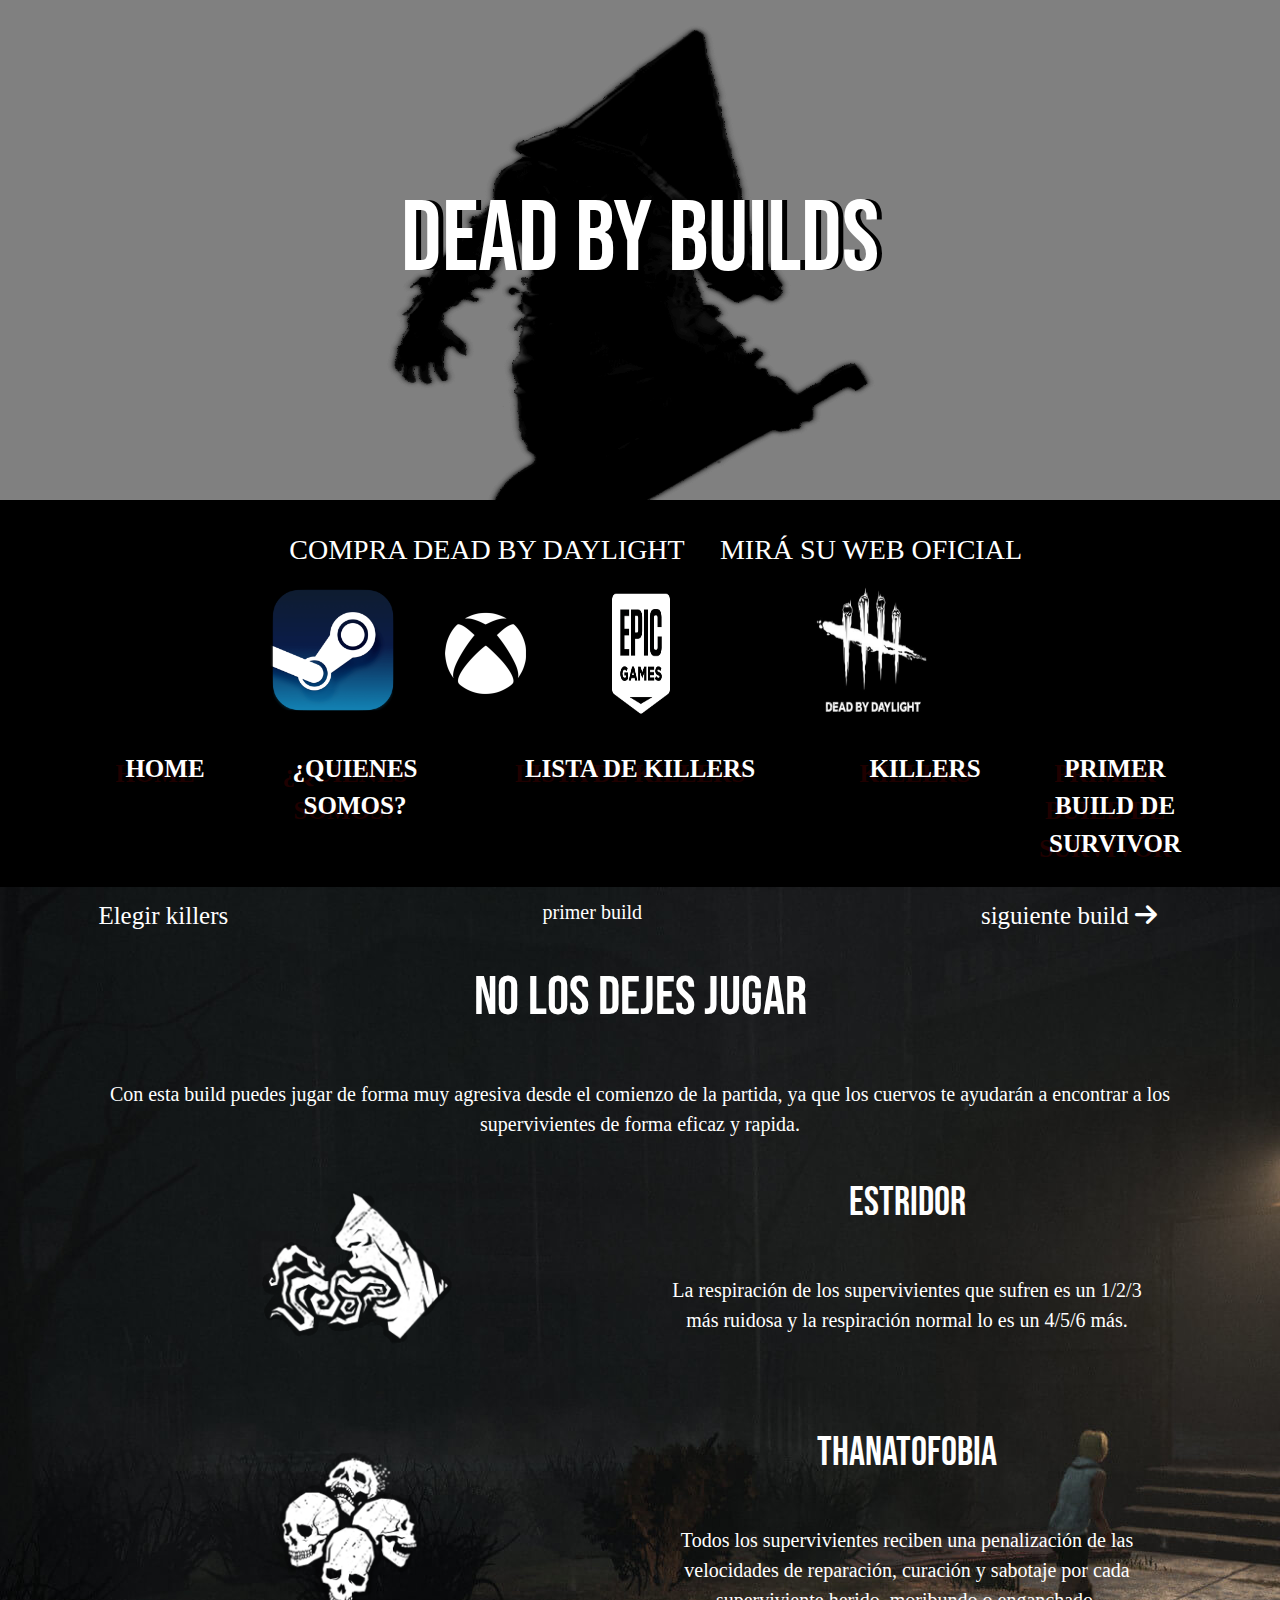
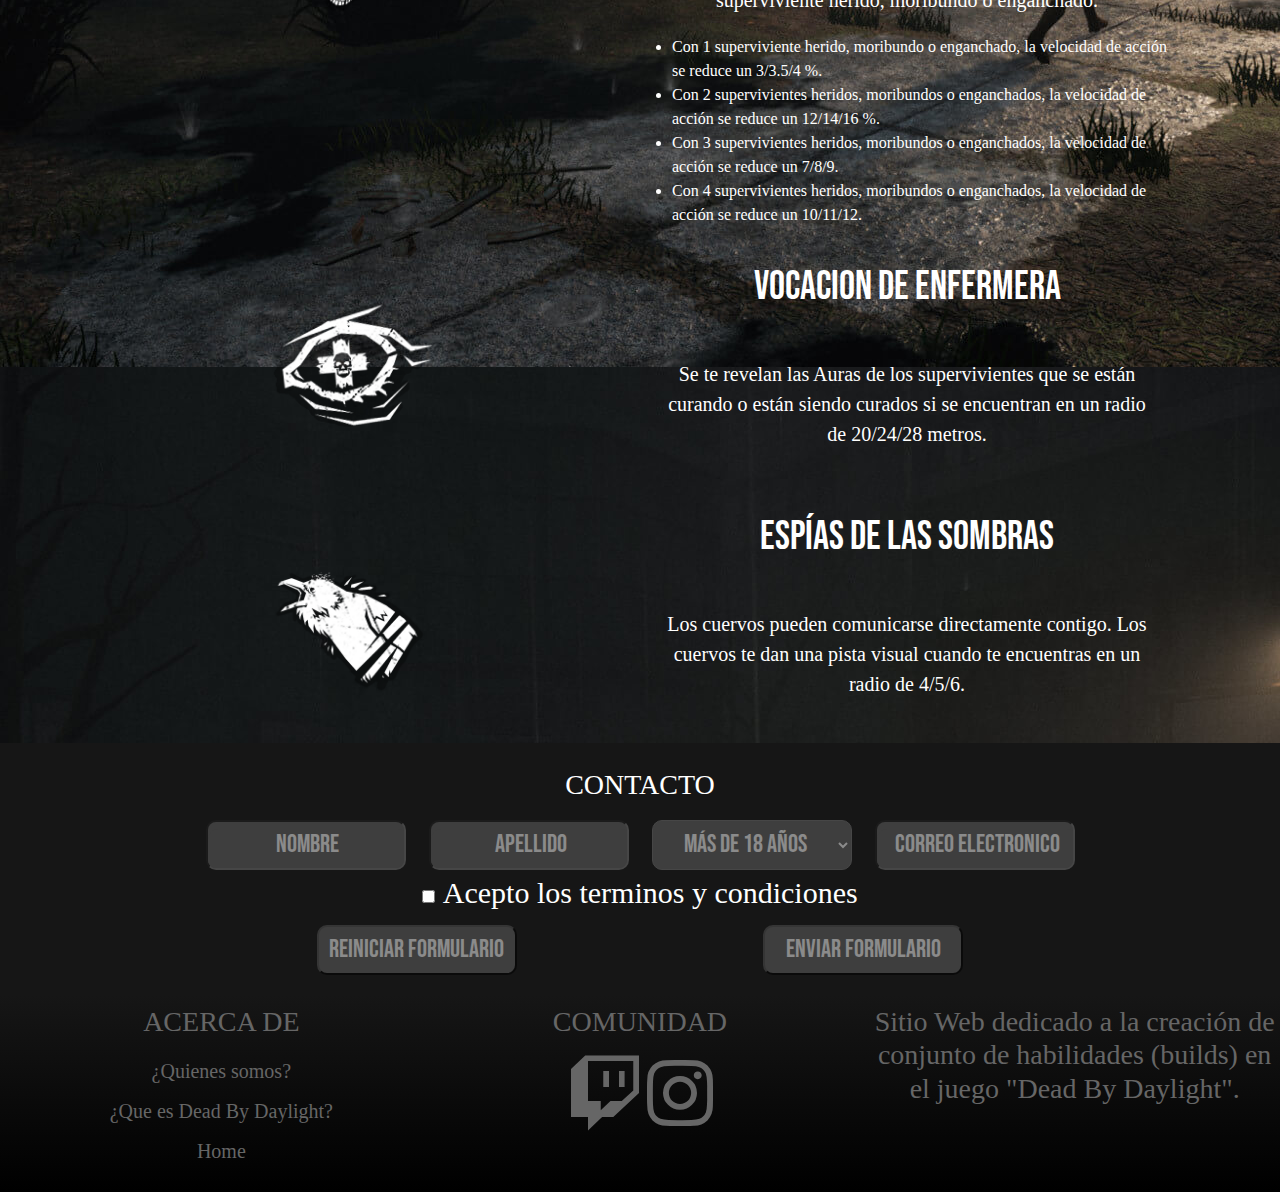
<file: Htmls/buildsDeKiller/terceraBuildNurse.html>
<!DOCTYPE html>
<html lang="es">

<head>
    <meta charset="UTF-8">
    <meta name="viewport" content="width=device-width, initial-scale=1.0">
    <title>Dead By Builds - Tercera Build Nurse</title>
    <meta name="description"
        content="La tercer build dedicada a La enfermera o Nurse">
    <meta name="keywords" content="Nurse, Enfermera, THANATOFOBIA">
    <link href="https://cdn.jsdelivr.net/npm/bootstrap@5.3.3/dist/css/bootstrap.min.css" rel="stylesheet"
        integrity="sha384-QWTKZyjpPEjISv5WaRU9OFeRpok6YctnYmDr5pNlyT2bRjXh0JMhjY6hW+ALEwIH" crossorigin="anonymous">
    <link rel="shortcut icon" href="../../../assets/deadicon.jpg" type="image/x-icon">
    <link rel="stylesheet" href="https://cdnjs.cloudflare.com/ajax/libs/font-awesome/6.5.2/css/all.min.css">

    <link rel="stylesheet" href="../../css/styles.css">

</head>

<body>
    <header>
        <div>
            <img src="../../assets/verugoHeader.png" alt="portada">
            <h1 class="efecto">DEAD BY BUILDS</h1>
        </div>

        <section>
            <ul>
                <li>
                    <h3>COMPRA DEAD BY DAYLIGHT</h3>

                    <a href="https://store.steampowered.com/app/381210/Dead_by_Daylight/?l=spanish" target="_blank">
                        <img src="../../assets/steam.png" alt="steam">
                    </a>

                    <a href="https://www.xbox.com/es-AR/games/store/dead-by-daylight/C0N22P73QZ60" target="_blank">
                        <img src="../../assets/xbox.jpg" alt="xbox">
                    </a>

                    <a href="https://store.epicgames.com/es-ES/p/dead-by-daylight" target="_blank">
                        <img src="../../assets/epicgames.png" alt="epicgames">
                    </a>

                </li>
                <li>
                    <h3>MIRÁ SU WEB OFICIAL</h3>
                    <a href="https://deadbydaylight.com" target="_blank">
                        <img src="../../../assets/deadicon.jpg" alt="icono dead by daylight">
                    </a>
                </li>
            </ul>
        </section>
        <nav>
            <div class="container">
                <div class="row">
                    <div class="col-12 col-md-2"><a href="../../index.html">Home</a></div>
                    <div class="col-12 col-md-2"><a href="../../Htmls/quienesSomos.html">¿Quienes somos?</a></div>
                    <div class="col-12 col-md-4 container">

                        <div class="dropdown">
                            <button class="btn dropdown-toggle" data-bs-toggle="dropdown">
                                Lista de killers
                            </button>
                            <ul class="dropdown-menu">
                                <li><a class="dropdown-item" href="../../Htmls/buildsDeKiller/primerBuildHunter.html">Hunter</a></li>
                                <li><a class="dropdown-item" href="../../Htmls/buildsDeKiller/segundaBuildBlight.html">Blight</a></li>
                                <li><a class="dropdown-item" href="../../Htmls/buildsDeKiller/terceraBuildNurse.html">Nurse</a></li>
                            </ul>
                        </div>

                    </div>
                    <div class="col-12 col-md-2"><a href="../../Htmls/elegirKiller.html">Killers</a>
                    </div>
                    <div class="col-12 col-md-2"><a href="../../Htmls/buildsDeSurvivor/primerBuildSurvivor.html">Primer
                            Build
                            de Survivor</a>
                    </div>
                </div>

            </div>



        </nav>
    </header>

    <main>
        <div class="container siguientePestaña">
            <div class="row">
                <div class="col-2">
                    <p><a href="../elegirKiller.html">Elegir killers</a></p>
                </div>
                <div class="col-7">
                    <p>primer build</p>
                </div>
                <div class="col-3">
                    <p><a href="">siguiente build <i class="fa-solid fa-arrow-right"></i></a></p>
                </div>
            </div>
        </div>
        <section>
            <div class="container">
                <div class="row imagenesConTexto">
                    <div class="col-12">
                        <h2 class="titulo">no los dejes jugar</h2>
                    </div>
                    <div class="col-12">
                        <p>
                            Con esta build puedes jugar de forma muy agresiva desde el comienzo de la partida, ya que los cuervos te ayudarán a encontrar a los supervivientes
                            de forma eficaz y rapida.
                        </p>
                    </div>
                    <div class="row imagenesConTexto">

                        <div class="col-sm-12 col-md-6 col-lg-6">
                            <img src="../../assets/estridor.webp" alt="Estridor">
                        </div>
                        <div class="col-sm-12 col-md-6 col-lg-6">
                            <h4 class="titulo">Estridor</h4>
                            <p>
                                La respiración de los supervivientes que
                                sufren es un 1/2/3 más ruidosa y la respiración normal lo es un
                                4/5/6 más.
                            </p>
                        </div>


                    </div>

                    <div class="row imagenesConTexto">
                        <div class="col-sm-12 col-md-6 col-lg-6">
                            <img src="../../assets/thanatofobia.webp" alt="Thanatofobia">
                        </div>
                        <div class="col-sm-12 col-md-6 col-lg-6">
                            <h4 class="titulo">thanatofobia</h4>
                            <p>
                                Todos los supervivientes reciben una penalización de las velocidades de reparación,
                                curación y sabotaje por cada superviviente herido, moribundo o enganchado.
                            </p>
                            <ul>
                                <li>Con 1 superviviente herido, moribundo o enganchado, la velocidad de acción se reduce
                                    un 3/3.5/4 %.
                                </li>
                                <li>
                                    Con 2 supervivientes heridos, moribundos o enganchados, la velocidad de acción se
                                    reduce un 12/14/16 %.
                                </li>
                                <li>
                                    Con 3 supervivientes heridos, moribundos o enganchados, la velocidad de acción se
                                    reduce un 7/8/9.
                                </li>
                                <li>
                                    Con 4 supervivientes heridos, moribundos o enganchados, la velocidad de acción se
                                    reduce un 10/11/12.
                                </li>
                            </ul>

                        </div>
                    </div>


                    <div class="row imagenesConTexto">
                        <div class="col-sm-12 col-md-6 col-lg-6"><img src="../../assets/vocacionDeEnfermera.webp"
                                alt="Vocacion De Enfermera"></div>
                        <div class="col-sm-12 col-md-6 col-lg-6">
                            <h4 class="titulo">Vocacion De Enfermera</h4>
                            <p>
                                Se te revelan las Auras de los supervivientes que se están curando o
                                están siendo curados si se encuentran en un radio de 20/24/28 metros.
                            </p>
                        </div>


                    </div>
                    <div class="row imagenesConTexto">
                        <div class="col-sm-12 col-md-6 col-lg-6">
                            <img src="../../assets/EspíasDeLasSombras.webp" alt="Espías de las sombras">
                        </div>
                        <div class="col-sm-12 col-md-6 col-lg-6">
                            <h4 class="titulo">Espías de las sombras</h4>
                            <p>
                                Los cuervos pueden comunicarse directamente
                                contigo. Los cuervos te dan una pista visual cuando te
                                encuentras en un radio de 4/5/6.
                            </p>
                        </div>

                    </div>
                </div>
            </div>

        </section>
        <form action="" method="post" enctype="application/x-www-form-urlencoded">
            <h3>CONTACTO</h3>
            <div class="container">
                <div class="row formulario">
                    <div class=" col-sm-12 col-lg-6 col-xl-3">
                        <input type="text" name="nombre" placeholder="Nombre" class="placeholder " />
                    </div>
                    <div class=" col-sm-12 col-lg-6 col-xl-3">
                        <input type="text" name="apellido" placeholder="Apellido" class="placeholder " />
                    </div>
                    <div class=" col-sm-12 col-lg-6 col-xl-3">
                        <select name="edad" class="placeholder ">
                            <option value="mayorDe18">Más de 18 años</option>
                            <option value="menorDe18">Menos de 18 años</option>
                        </select>
                    </div>
                    <div class=" col-sm-12 col-lg-6 col-xl-3">
                        <input type="email" placeholder="correo electronico" class="placeholder ">
                    </div>
                </div>
                <div class="row formulario">
                    <div class="col-12 col-sm-12 col-md-12 ">
                        <input type="checkbox" name="aceptar" value="1" class="checkbox">
                        <label for="aceptar" class="label-checkbox">Acepto los terminos y condiciones</label>
                    </div>
                </div>
                <div class="row formularioMenor">
                    <div class=" col-sm-12 col-md-6">
                        <input type="reset" value="Reiniciar formulario" class="placeholder ">

                    </div>
                    <div class=" col-sm-12 col-md-6">
                        <input type="submit" value="Enviar formulario" class="placeholder ">
                    </div>
                </div>
            </div>


        </form>
    </main>

    <footer>
        <div class="row">
            <div class="col-lg-4 col-sm-12">
                <ul type="square">
                    <h3>ACERCA DE </h3>
                    <li><a href="../../../Htmls/quienesSomos.html">¿Quienes somos?</a></li>
                    <li><a href="https://deadbydaylight.com" target="_blank">¿Que es Dead By Daylight?</a></li>
                    <li><a href="../../../index.html">Home</a></li>
                </ul>
            </div>
            <div class="col-lg-4 col-sm-12">

                <h3>COMUNIDAD</h3>
                <a href="https://www.twitch.tv/deadbydaylight" target="_blank">
                    <i class="fa-brands fa-twitch"></i>
                </a>
                <a href="https://www.instagram.com/deadbydaylight/" target="_blank">
                    <i class="fa-brands fa-instagram"></i>
                </a>
            </div>
            <div class="col-lg-4 col-sm-12">
                <h3>
                    Sitio Web dedicado a la creación de conjunto de habilidades (builds) en el juego "Dead By Daylight".
                </h3>
            </div>
        </div>
    </footer>
    <script src="https://cdn.jsdelivr.net/npm/bootstrap@5.0.2/dist/js/bootstrap.bundle.min.js"
        integrity="sha384-MrcW6ZMFYlzcLA8Nl+NtUVF0sA7MsXsP1UyJoMp4YLEuNSfAP+JcXn/tWtIaxVXM"
        crossorigin="anonymous"></script>
</body>

</html>
</file>
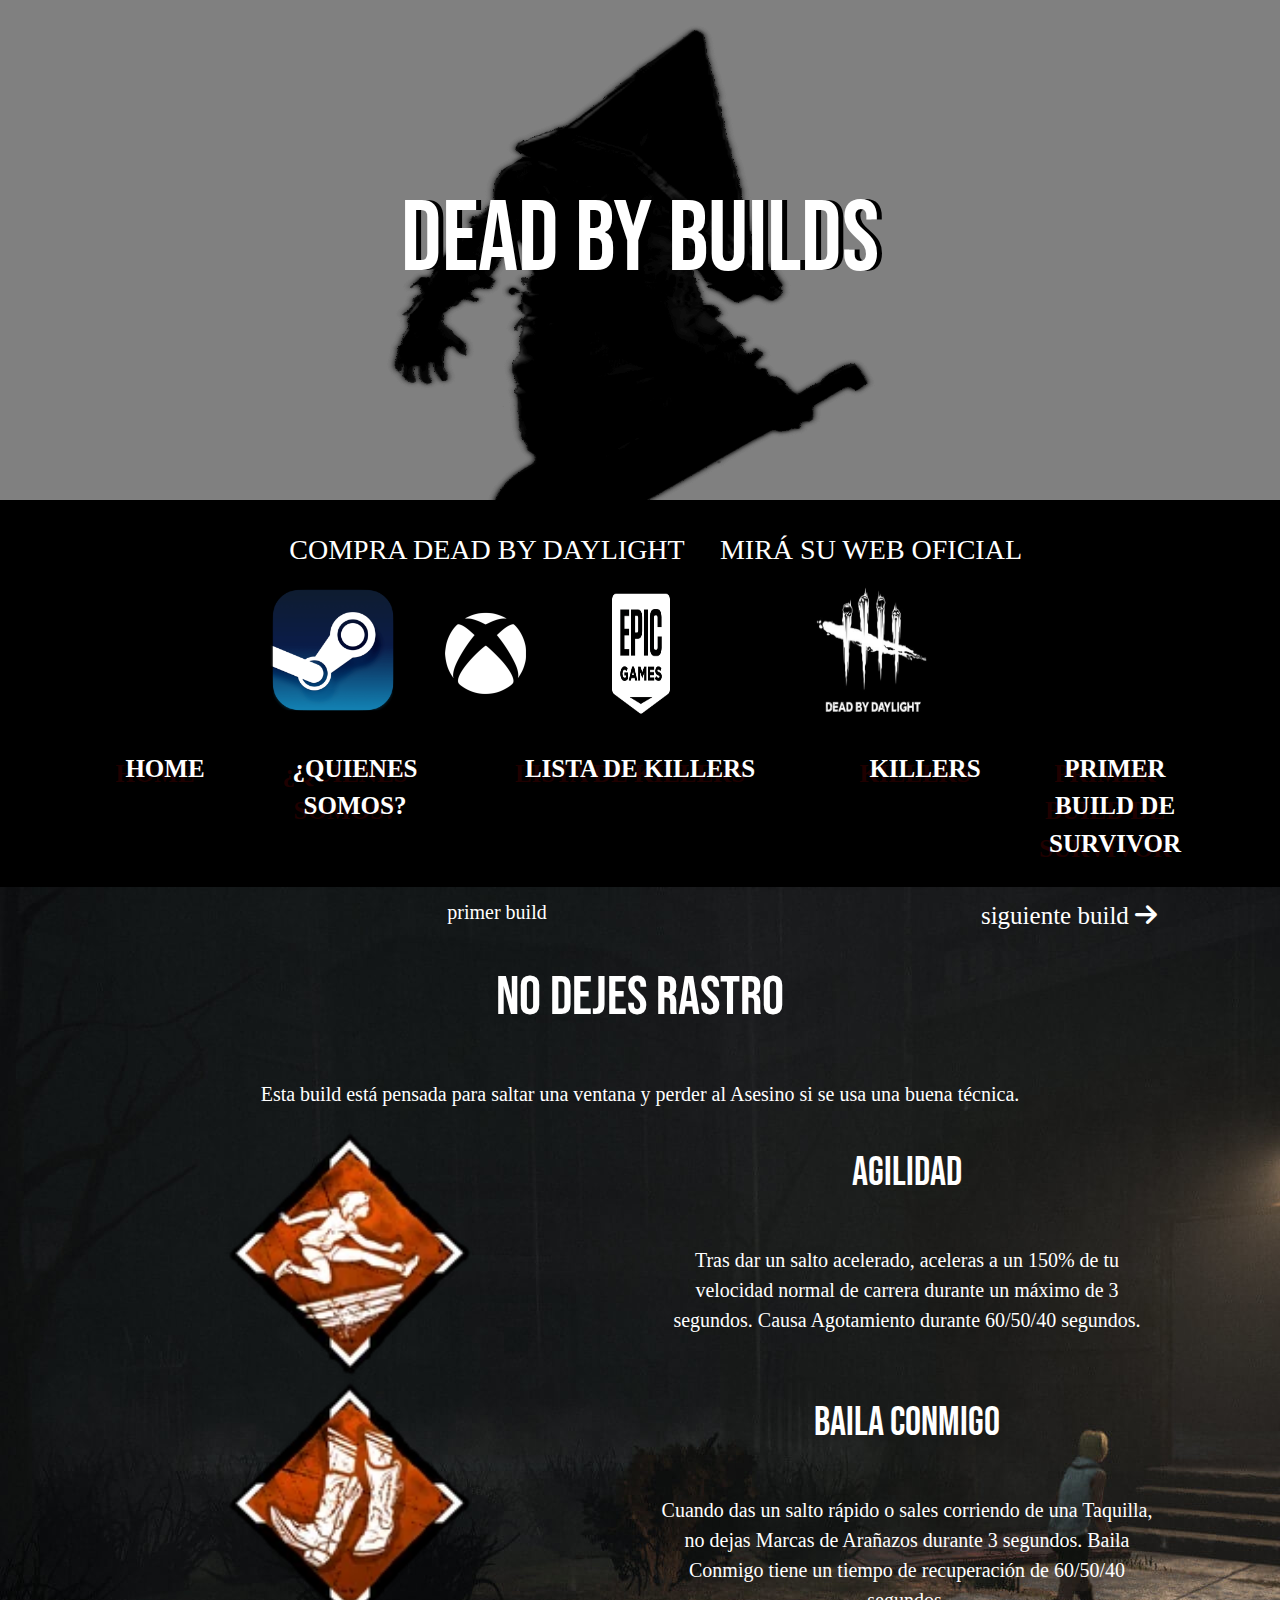
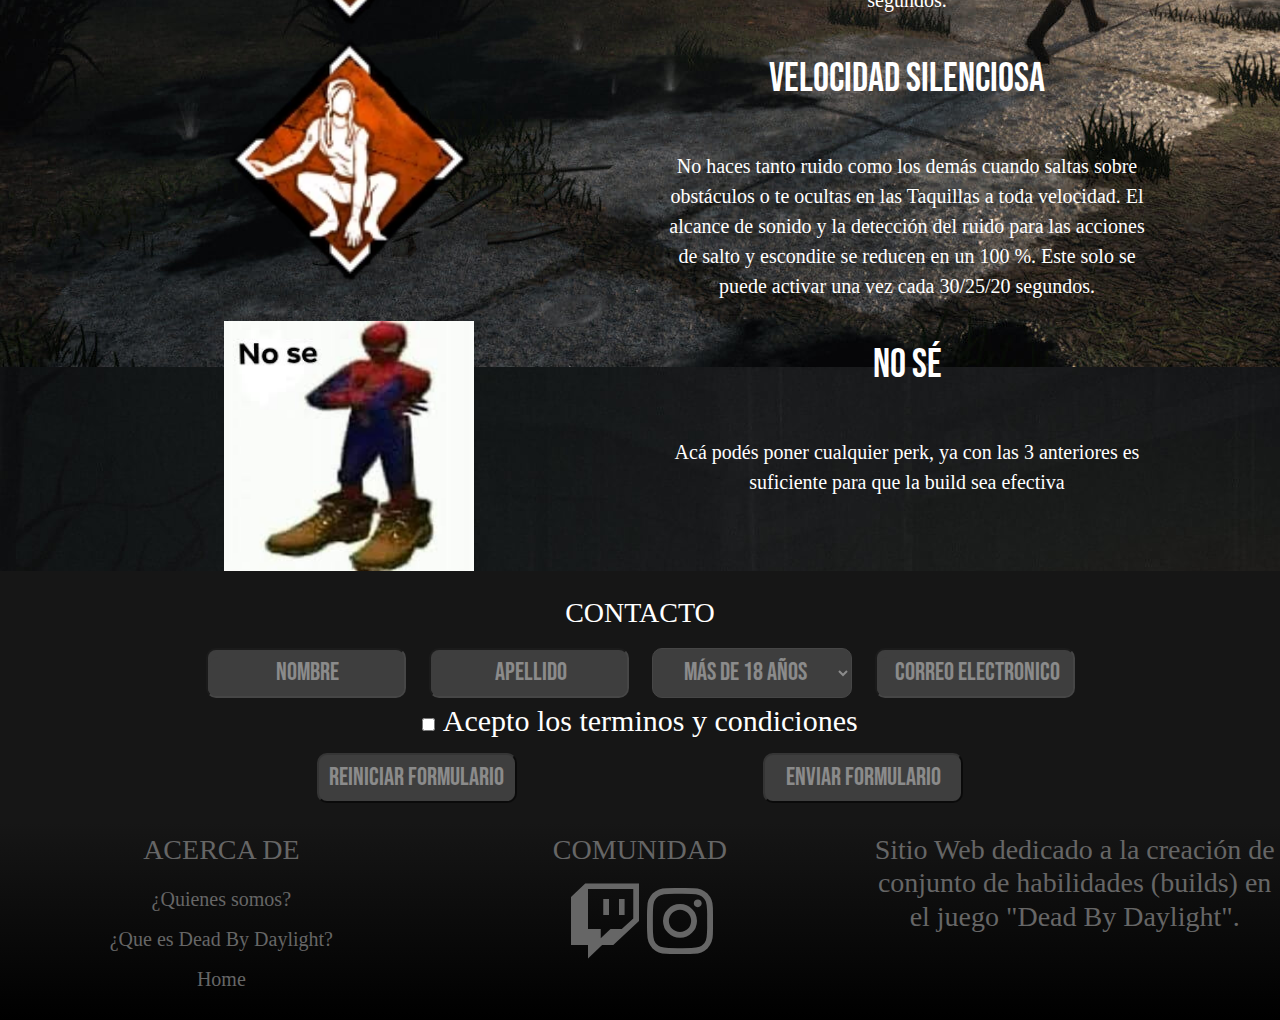
<file: Htmls/buildsDeSurvivor/primerBuildSurvivor.html>
<!DOCTYPE html>
<html lang="es">

<head>
    <meta charset="UTF-8">
    <meta name="viewport" content="width=device-width, initial-scale=1.0">
    <title>Dead By Builds - Builds Survivor</title>
    <meta name="description"
        content="Primera build dedicada a los supervivientes, con la misma podrán burlar a los killers!">
    <meta name="keywords" content="survivor, No sé, baila conmigo">
    <link href="https://cdn.jsdelivr.net/npm/bootstrap@5.3.3/dist/css/bootstrap.min.css" rel="stylesheet"
        integrity="sha384-QWTKZyjpPEjISv5WaRU9OFeRpok6YctnYmDr5pNlyT2bRjXh0JMhjY6hW+ALEwIH" crossorigin="anonymous">
    <link rel="shortcut icon" href="assets/deadicon.jpg" type="image/x-icon">
    <link rel="stylesheet" href="https://cdnjs.cloudflare.com/ajax/libs/font-awesome/6.5.2/css/all.min.css">

    <link rel="stylesheet" href="../../css/styles.css">
</head>

<body>
    <header>
        <div>
            <img src="../../assets/verugoHeader.png" alt="portada">
            <h1 class="efecto">DEAD BY BUILDS</h1>
        </div>

        <section>
            <ul>
                <li>
                    <h3>COMPRA DEAD BY DAYLIGHT</h3>

                    <a href="https://store.steampowered.com/app/381210/Dead_by_Daylight/?l=spanish" target="_blank">
                        <img src="../../assets/steam.png" alt="steam">
                    </a>

                    <a href="https://www.xbox.com/es-AR/games/store/dead-by-daylight/C0N22P73QZ60" target="_blank">
                        <img src="../../assets/xbox.jpg" alt="xbox">
                    </a>

                    <a href="https://store.epicgames.com/es-ES/p/dead-by-daylight" target="_blank">
                        <img src="../../assets/epicgames.png" alt="epicgames">
                    </a>

                </li>
                <li>
                    <h3>MIRÁ SU WEB OFICIAL</h3>
                    <a href="https://deadbydaylight.com" target="_blank">
                        <img src="../../assets/deadicon.jpg" alt="icono dead by daylight">
                    </a>
                </li>
            </ul>
        </section>
        <nav>
            <div class="container">
                <div class="row">
                    <div class="col-12 col-md-2"><a href="../../index.html">Home</a></div>
                    <div class="col-12 col-md-2"><a href="../../Htmls/quienesSomos.html">¿Quienes somos?</a></div>
                    <div class="col-12 col-md-4 container">

                        <div class="dropdown">
                            <button class="btn dropdown-toggle" data-bs-toggle="dropdown">
                                Lista de killers
                            </button>
                            <ul class="dropdown-menu">
                                <li><a class="dropdown-item" href="../../Htmls/buildsDeKiller/primerBuildHunter.html">Hunter</a></li>
                                <li><a class="dropdown-item" href="../../Htmls/buildsDeKiller/segundaBuildBlight.html">Blight</a></li>
                                <li><a class="dropdown-item" href="../../Htmls/buildsDeKiller/terceraBuildNurse.html">Nurse</a></li>
                            </ul>
                        </div>

                    </div>
                    <div class="col-12 col-md-2"><a href="../../Htmls/elegirKiller.html">Killers</a>
                    </div>
                    <div class="col-12 col-md-2"><a href="../../Htmls/buildsDeSurvivor/primerBuildSurvivor.html">Primer
                            Build
                            de Survivor</a>
                    </div>
                </div>

            </div>



        </nav>
    </header>

    <main>
        <div class="container siguientePestaña">
            <div class="row">
                <div class="col-9">
                    <p>primer build</p>
                </div>
                <div class="col-3">
                    <p><a href="">siguiente build <i class="fa-solid fa-arrow-right"></i></a></p>
                </div>
            </div>
        </div>
        <section>
            <div class="container">
                <div class="row imagenesConTexto">
                    <div class="col-12">
                        <h2 class="titulo">No dejes rastro</h2>
                    </div>


                    <p>Esta build está pensada para saltar una ventana y perder al Asesino si se usa una buena técnica.</p>
                    <div class="row imagenesConTexto">
                        <div class="col-sm-12 col-md-12 col-lg-6">
                            <img src="../../assets/agilidad.webp" alt="agilidad">
                        </div>
                        <div class="col-sm-12 col-md-12 col-lg-6">
                            <h4 class="titulo">agilidad</h4>
                            <p>
                                Tras dar un salto acelerado, aceleras a un 150% de tu velocidad normal de carrera
                                durante un máximo de 3 segundos.
                                Causa Agotamiento durante 60/50/40 segundos.
                            </p>
                        </div>
                    </div>
                    <div class="row imagenesConTexto">
                        <div class="col-sm-12 col-md-12 col-lg-6"><img src="../../assets/bailaConmigo.webp"
                                alt="Baila Conmigo"></div>
                        <div class="col-sm-12 col-md-12 col-lg-6">
                            <h4 class="titulo">baila conmigo</h4>
                            <p>
                                Cuando das un salto rápido o sales corriendo de una Taquilla, no dejas
                                Marcas de Arañazos durante 3 segundos.
                                Baila Conmigo tiene un tiempo de recuperación de 60/50/40 segundos.
                            </p>
                        </div>



                    </div>


                    <div class="row imagenesConTexto">
                        <div class="col-sm-12 col-md-12 col-lg-6">
                            <img src="../../assets/velocidadSilenciosa.webp" alt="Velocidad Silenciosa">
                        </div>
                        <div class="col-sm-12 col-md-12 col-lg-6">
                            <h4 class="titulo">velocidad silenciosa</h4>
                            <p>
                                No haces tanto ruido como los demás cuando saltas sobre obstáculos o te ocultas en las
                                Taquillas a toda velocidad.
                                El alcance de sonido y la detección del ruido para las acciones de salto y escondite se
                                reducen en un 100 %.

                                Este  solo se puede activar una vez cada 30/25/20 segundos.
                            </p>
                        </div>


                    </div>
                    <div class="row imagenesConTexto">
                        <div class="col-sm-12 col-md-12 col-lg-6">
                            <img src="../../assets/noSe.jpeg" alt="No se">
                        </div>
                        <div class="col-sm-12 col-md-12 col-lg-6">
                            <h4 class="titulo">No sé</h4>
                            <p>
                                Acá podés poner cualquier perk, ya con las 3 anteriores es suficiente para que la build
                                sea efectiva
                            </p>
                        </div>


                    </div>
                </div>

        </section>

        <form action="" method="post" enctype="application/x-www-form-urlencoded">
            <h3>CONTACTO</h3>
            <div class="container">
                <div class="row formulario">
                    <div class=" col-sm-12 col-lg-6 col-xl-3">
                        <input type="text" name="nombre" placeholder="Nombre" class="placeholder " />
                    </div>
                    <div class=" col-sm-12 col-lg-6 col-xl-3">
                        <input type="text" name="apellido" placeholder="Apellido" class="placeholder " />
                    </div>
                    <div class=" col-sm-12 col-lg-6 col-xl-3">
                        <select name="edad" class="placeholder ">
                            <option value="mayorDe18">Más de 18 años</option>
                            <option value="menorDe18">Menos de 18 años</option>
                        </select>
                    </div>
                    <div class=" col-sm-12 col-lg-6 col-xl-3">
                        <input type="email" placeholder="correo electronico" class="placeholder ">
                    </div>
                </div>
                <div class="row formulario">
                    <div class="col-12 col-sm-12 col-md-12 ">
                        <input type="checkbox" name="aceptar" value="1" class="checkbox">
                        <label for="aceptar" class="label-checkbox">Acepto los terminos y condiciones</label>
                    </div>
                </div>
                <div class="row formularioMenor">
                    <div class=" col-sm-12 col-md-6">
                        <input type="reset" value="Reiniciar formulario" class="placeholder ">

                    </div>
                    <div class=" col-sm-12 col-md-6">
                        <input type="submit" value="Enviar formulario" class="placeholder ">
                    </div>
                </div>
            </div>


        </form>

    </main>

    <footer>
        <div class="row">
            <div class="col-lg-4 col-sm-12">
                <ul type="square">
                    <h3>ACERCA DE </h3>
                    <li><a href="../../Htmls/quienesSomos.html">¿Quienes somos?</a></li>
                    <li><a href="https://deadbydaylight.com" target="_blank">¿Que es Dead By Daylight?</a></li>
                    <li><a href="../../index.html">Home</a></li>
                </ul>
            </div>
            <div class="col-lg-4 col-sm-12">

                <h3>COMUNIDAD</h3>
                <a href="https://www.twitch.tv/deadbydaylight" target="_blank">
                    <i class="fa-brands fa-twitch"></i>
                </a>
                <a href="https://www.instagram.com/deadbydaylight/" target="_blank">
                    <i class="fa-brands fa-instagram"></i>
                </a>
            </div>
            <div class="col-lg-4 col-sm-12">
                <h3>
                    Sitio Web dedicado a la creación de conjunto de habilidades (builds) en el juego "Dead By Daylight".
                </h3>
            </div>
        </div>
    </footer>
    <script src="https://cdn.jsdelivr.net/npm/bootstrap@5.0.2/dist/js/bootstrap.bundle.min.js"
    integrity="sha384-MrcW6ZMFYlzcLA8Nl+NtUVF0sA7MsXsP1UyJoMp4YLEuNSfAP+JcXn/tWtIaxVXM"
    crossorigin="anonymous"></script>
</body>

</html>
</file>
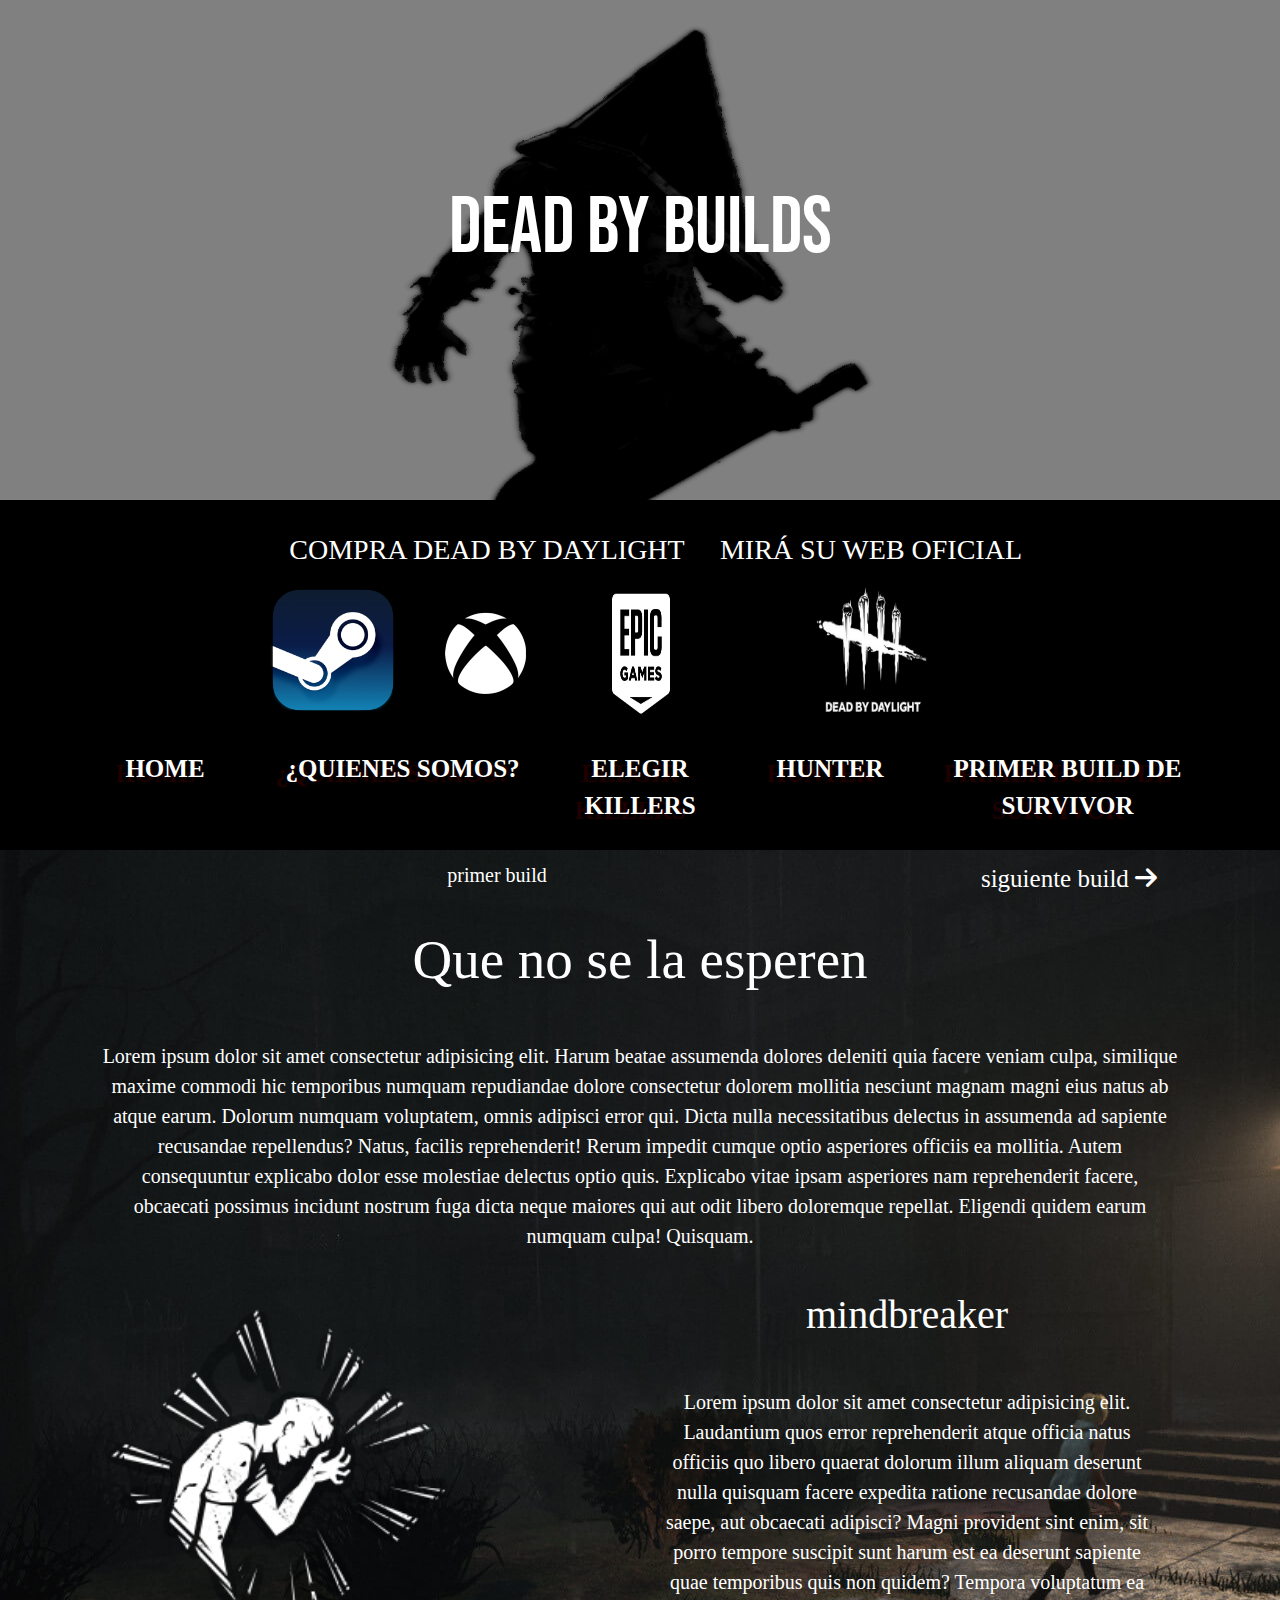
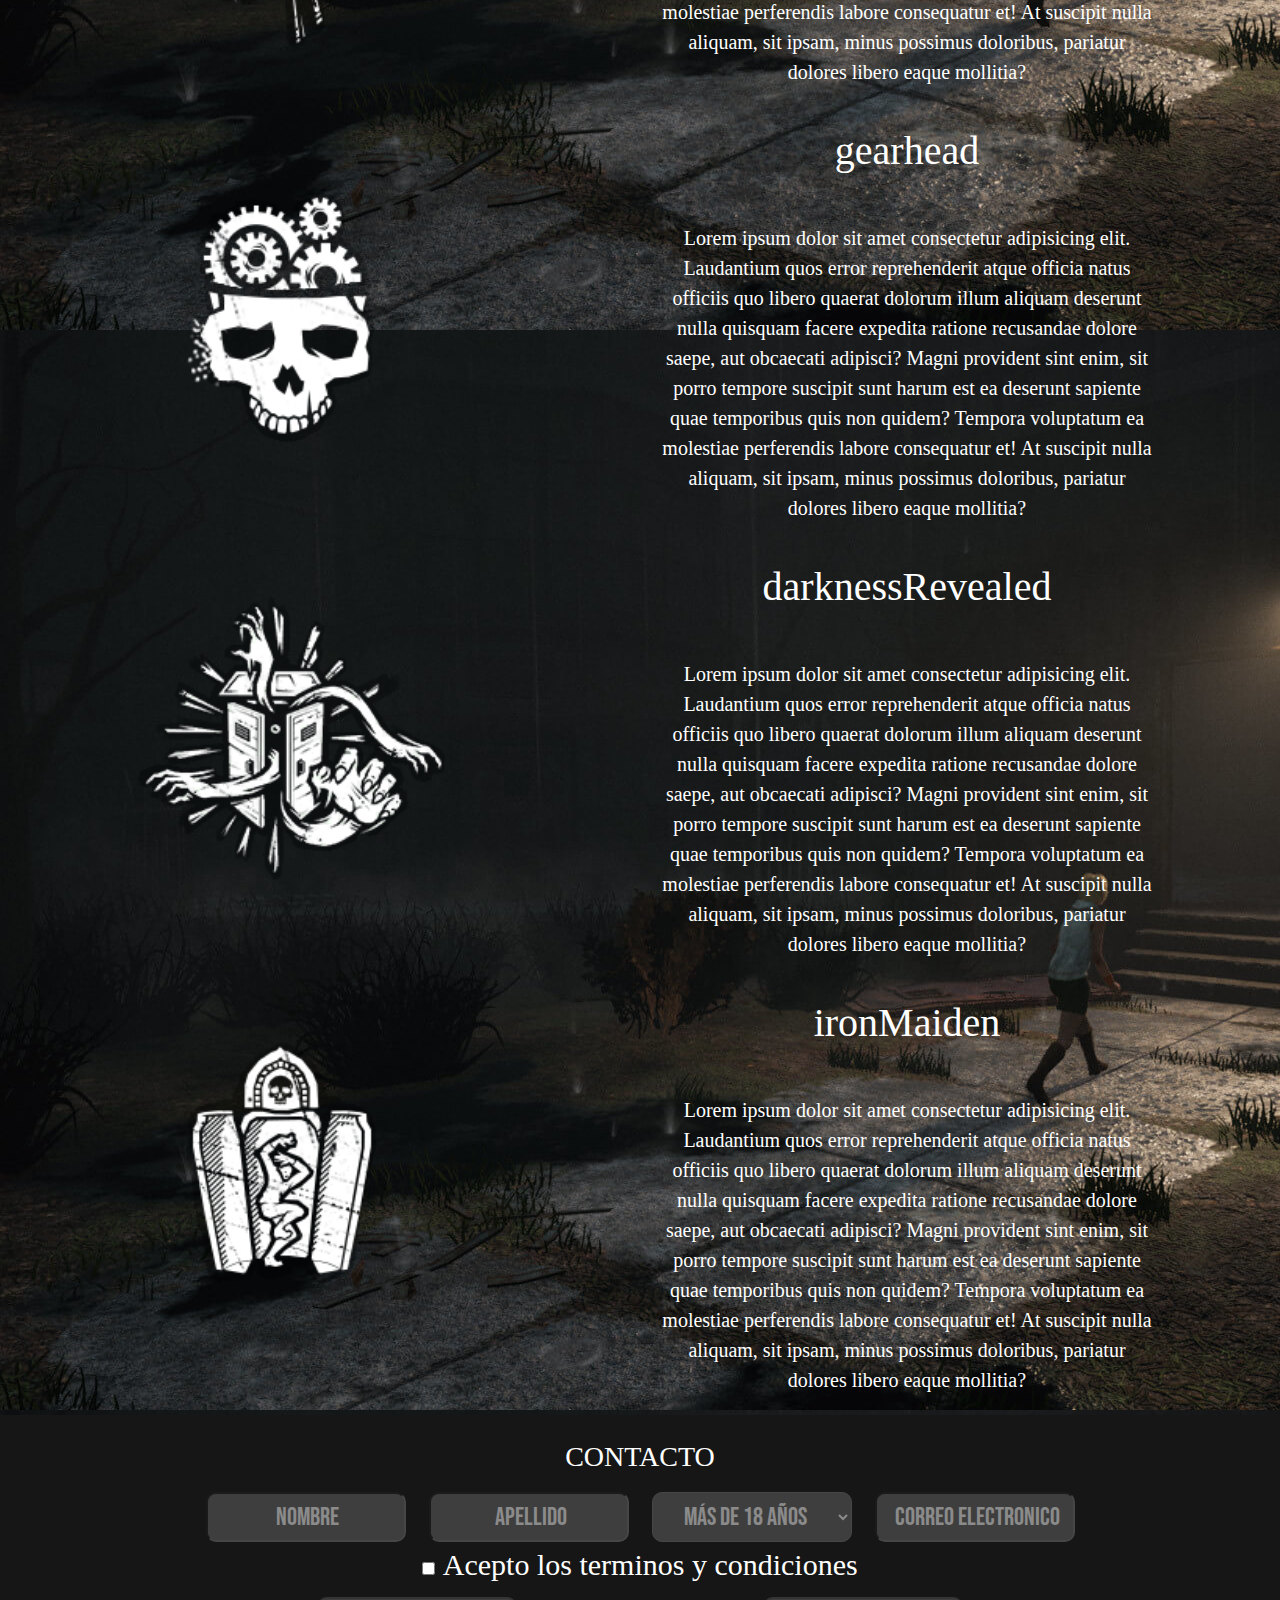
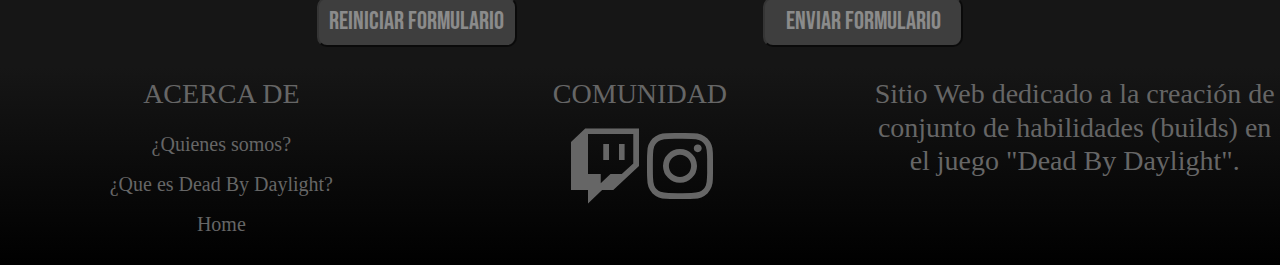
<file: Htmls/buildsDeKiller/hunter/primerBuildHunter.html>
<!DOCTYPE html>
<html lang="es">

<head>
    <meta charset="UTF-8">
    <meta name="viewport" content="width=device-width, initial-scale=1.0">
    <title>Primer Build Hunter</title>
    <link href="https://cdn.jsdelivr.net/npm/bootstrap@5.3.3/dist/css/bootstrap.min.css" rel="stylesheet"
        integrity="sha384-QWTKZyjpPEjISv5WaRU9OFeRpok6YctnYmDr5pNlyT2bRjXh0JMhjY6hW+ALEwIH" crossorigin="anonymous">
    <link rel="shortcut icon" href="../../../assets/deadicon.jpg" type="image/x-icon">
    <link rel="stylesheet" href="https://cdnjs.cloudflare.com/ajax/libs/font-awesome/6.5.2/css/all.min.css">

    <link rel="stylesheet" href="../../../css/styles.css">

</head>

<body>
    <header>
        <div>
            <img src="../../../assets/verugoHeader.png" alt="portada">
            <h1>DEAD BY BUILDS</h1>
        </div>

        <section>
            <ul>
                <li>
                    <h3>COMPRA DEAD BY DAYLIGHT</h3>

                    <a href="https://store.steampowered.com/app/381210/Dead_by_Daylight/?l=spanish" target="_blank">
                        <img src="../../../assets/steam.png" alt="steam">
                    </a>

                    <a href="https://www.xbox.com/es-AR/games/store/dead-by-daylight/C0N22P73QZ60" target="_blank">
                        <img src="../../../assets/xbox.jpg" alt="xbox">
                    </a>

                    <a href="https://store.epicgames.com/es-ES/p/dead-by-daylight" target="_blank">
                        <img src="../../../assets/epicgames.png" alt="epicgames">
                    </a>

                </li>
                <li>
                    <h3>MIRÁ SU WEB OFICIAL</h3>
                    <a href="https://deadbydaylight.com" target="_blank">
                        <img src="../../../assets/deadicon.jpg" alt="icono dead by daylight">
                    </a>
                </li>
            </ul>
        </section>
        <nav>
            <div class="container">
                <div class="row">
                    <div class="col col-sm-12 col-md-2"><a href="../../../index.html">Home</a></div>
                    <div class="col col-sm-12 col-md-3"><a href="../../../Htmls/quienesSomos.html">¿Quienes somos?</a>
                    </div>
                    <div class="col col-sm-12 col-md-2"><a href="../../../Htmls/elegirKiller.html">Elegir Killers</a>
                    </div>
                    <div class="col col-sm-12 col-md-2"><a
                            href="../../buildsDeKiller/hunter/primerBuildHunter.html">Hunter</a></div>
                    <div class="col col-sm-12 col-md-3"><a href="../../buildsDeSurvivor/primerBuildSurvivor.html">Primer
                            Build
                            de Survivor</a>
                    </div>
                </div>

            </div>



        </nav>
    </header>

    <main>
        <div class="container siguientePestaña">
            <div class="row">
                <div class="col-9">
                    <p>primer build</p>
                </div>
                <div class="col-3">
                    <p><a href="">siguiente build <i class="fa-solid fa-arrow-right"></i></a></p>
                </div>
            </div>
        </div>
        <section>
            <div class="container">
                <div class="row">
                    <div class="col-12">
                        <h2>Que no se la esperen</h2>
                    </div>
                    <div class="col-12">
                        <p>Lorem ipsum dolor sit amet consectetur adipisicing elit. Harum beatae assumenda dolores
                            deleniti
                            quia
                            facere veniam culpa, similique maxime commodi hic temporibus numquam repudiandae dolore
                            consectetur
                            dolorem mollitia nesciunt magnam magni eius natus ab atque earum. Dolorum numquam
                            voluptatem,
                            omnis
                            adipisci error qui. Dicta nulla necessitatibus delectus in assumenda ad sapiente recusandae
                            repellendus?
                            Natus, facilis reprehenderit! Rerum impedit cumque optio asperiores officiis ea mollitia.
                            Autem
                            consequuntur explicabo dolor esse molestiae delectus optio quis. Explicabo vitae ipsam
                            asperiores nam
                            reprehenderit facere, obcaecati possimus incidunt nostrum fuga dicta neque maiores qui aut
                            odit
                            libero
                            doloremque repellat. Eligendi quidem earum numquam culpa! Quisquam.</p>
                    </div>
                    <div class="row">

                        <div class="col-sm-12 col-md-6 col-lg-6">
                            <img src="../../../assets/mindbreaker.webp" alt="mindbreaker">
                        </div>
                        <div class="col-sm-12 col-md-6 col-lg-6">
                            <h4>mindbreaker</h4>
                            <p>Lorem ipsum dolor sit amet consectetur adipisicing elit. Laudantium quos error
                                reprehenderit
                                atque officia natus officiis quo libero quaerat dolorum illum aliquam deserunt nulla
                                quisquam
                                facere expedita ratione recusandae dolore saepe, aut obcaecati adipisci? Magni provident
                                sint
                                enim, sit porro tempore suscipit sunt harum est ea deserunt sapiente quae temporibus
                                quis non
                                quidem? Tempora voluptatum ea molestiae perferendis labore consequatur et! At suscipit
                                nulla
                                aliquam, sit ipsam, minus possimus doloribus, pariatur dolores libero eaque mollitia?
                            </p>
                        </div>


                    </div>

                    <div class="row">
                        <div class="col-sm-12 col-md-6 col-lg-6">
                            <img src="../../../assets/gearhead.webp" alt="gearhead">
                        </div>
                        <div class="col-sm-12 col-md-6 col-lg-6">
                            <h4>gearhead</h4>
                            <p>Lorem ipsum dolor sit amet consectetur adipisicing elit. Laudantium quos error
                                reprehenderit
                                atque officia natus officiis quo libero quaerat dolorum illum aliquam deserunt nulla
                                quisquam
                                facere expedita ratione recusandae dolore saepe, aut obcaecati adipisci? Magni provident
                                sint
                                enim, sit porro tempore suscipit sunt harum est ea deserunt sapiente quae temporibus
                                quis non
                                quidem? Tempora voluptatum ea molestiae perferendis labore consequatur et! At suscipit
                                nulla
                                aliquam, sit ipsam, minus possimus doloribus, pariatur dolores libero eaque mollitia?
                            </p>
                        </div>
                    </div>


                    <div class="row">
                        <div class="col-sm-12 col-md-6 col-lg-6"><img src="../../../assets/darknessRevealed.webp"
                                alt="darknessRevealed"></div>
                        <div class="col-sm-12 col-md-6 col-lg-6">
                            <h4>darknessRevealed</h4>
                            <p>Lorem ipsum dolor sit amet consectetur adipisicing elit. Laudantium quos error
                                reprehenderit
                                atque officia natus officiis quo libero quaerat dolorum illum aliquam deserunt nulla
                                quisquam
                                facere expedita ratione recusandae dolore saepe, aut obcaecati adipisci? Magni provident
                                sint
                                enim, sit porro tempore suscipit sunt harum est ea deserunt sapiente quae temporibus
                                quis non
                                quidem? Tempora voluptatum ea molestiae perferendis labore consequatur et! At suscipit
                                nulla
                                aliquam, sit ipsam, minus possimus doloribus, pariatur dolores libero eaque mollitia?
                            </p>
                        </div>


                    </div>
                    <div class="row">
                        <div class="col-sm-12 col-md-6 col-lg-6">
                            <img src="../../../assets/ironMaiden.webp" alt="ironMaiden">
                        </div>
                        <div class="col-sm-12 col-md-6 col-lg-6">
                            <h4>ironMaiden</h4>
                            <p>Lorem ipsum dolor sit amet consectetur adipisicing elit. Laudantium quos error
                                reprehenderit
                                atque officia natus officiis quo libero quaerat dolorum illum aliquam deserunt nulla
                                quisquam
                                facere expedita ratione recusandae dolore saepe, aut obcaecati adipisci? Magni provident
                                sint
                                enim, sit porro tempore suscipit sunt harum est ea deserunt sapiente quae temporibus
                                quis non
                                quidem? Tempora voluptatum ea molestiae perferendis labore consequatur et! At suscipit
                                nulla
                                aliquam, sit ipsam, minus possimus doloribus, pariatur dolores libero eaque mollitia?
                            </p>
                        </div>

                    </div>
                </div>
            </div>

        </section>
        <form action="" method="post" enctype="application/x-www-form-urlencoded">
            <h3>CONTACTO</h3>
            <div class="container">
                <div class="row formulario">
                    <div class=" col-sm-12 col-md-6 col-lg-3">
                        <input type="text" name="nombre" placeholder="Nombre" class="placeholder" />
                    </div>
                    <div class=" col-sm-12 col-md-6 col-lg-3">
                        <input type="text" name="apellido" placeholder="Apellido" class="placeholder" />
                    </div>
                    <div class=" col-sm-12 col-md-6 col-lg-3">
                        <select name="edad" class="placeholder">
                            <option value="mayorDe18">Más de 18 años</option>
                            <option value="menorDe18">Menos de 18 años</option>
                        </select>
                    </div>
                    <div class=" col-sm-12 col-md-6 col-lg-3">
                        <input type="email" placeholder="correo electronico" class="placeholder">
                    </div>
                </div>
                <div class="row formulario">
                    <div class="col-12 col-sm-12 col-md-12 ">
                        <input type="checkbox" name="aceptar" value="1" class="checkbox">
                        <label for="aceptar" class="label-checkbox">Acepto los terminos y condiciones</label>
                    </div>
                </div>
                <div class="row formularioMenor">
                    <div class=" col-sm-12 col-md-6">
                        <input type="reset" value="Reiniciar formulario" class="placeholder">

                    </div>
                    <div class=" col-sm-12 col-md-6">
                        <input type="submit" value="Enviar formulario" class="placeholder">
                    </div>
                </div>
            </div>


        </form>
    </main>

    <footer>
        <div class="row">
            <div class="col-lg-4 col-sm-12">
                <ul type="square">
                    <h3>ACERCA DE </h3>
                    <li><a href="../../../Htmls/quienesSomos.html">¿Quienes somos?</a></li>
                    <li><a href="https://deadbydaylight.com" target="_blank">¿Que es Dead By Daylight?</a></li>
                    <li><a href="../../../index.html">Home</a></li>
                </ul>
            </div>
            <div class="col-lg-4 col-sm-12">

                <h3>COMUNIDAD</h3>
                <a href="https://www.twitch.tv/deadbydaylight" target="_blank">
                    <i class="fa-brands fa-twitch"></i>
                </a>
                <a href="https://www.instagram.com/deadbydaylight/" target="_blank">
                    <i class="fa-brands fa-instagram"></i>
                </a>
            </div>
            <div class="col-lg-4 col-sm-12">
                <h3>
                    Sitio Web dedicado a la creación de conjunto de habilidades (builds) en el juego "Dead By Daylight".
                </h3>
            </div>
        </div>
    </footer>
</body>

</html>
</file>
<file: css/styles.css>
@charset "UTF-8";
@import url("https://fonts.googleapis.com/css2?family=Bebas+Neue&family=Freeman&display=swap");
header div h1 {
  position: absolute;
  top: 20%;
  font-size: 500%;
  text-align: center;
  width: 100%;
  font-family: "Bebas Neue", Roboto;
}
header div img {
  width: 100%;
  height: 500px;
  background-size: cover;
}
header div a,
header div h3 {
  text-decoration: none;
  text-align: center;
  font-family: Roboto;
  text-transform: uppercase;
}
header section {
  margin-top: -5px;
  padding-top: 3%;
}
header section ul {
  padding: 0;
  margin: 0;
  list-style: none;
  text-align: center;
}
header section ul li {
  display: inline-block;
  margin: center;
}
header section ul li a {
  text-decoration: none;
}
header section ul li img {
  width: 150px;
  height: 150px;
}
header nav {
  padding-top: 25px;
  padding-bottom: 25px;
  text-align: center;
  width: 100%;
  margin: auto;
}
header nav a,
header nav .btn {
  color: white;
  font-size: 25px;
  font-weight: bold;
  text-align: center;
  font-family: "roboto";
  text-transform: uppercase;
  border: none;
  padding: 0;
  text-shadow: rgb(31, 0, 0) -10px 5px;
}
header nav a:hover,
header nav .btn:hover {
  background-color: black;
  color: red;
  text-shadow: rgb(77, 0, 0) -10px 5px;
}
header nav a::after,
header nav .btn::after {
  content: none;
}

.dropdown ul {
  background-color: black;
  height: 50px;
}
.dropdown ul li a {
  color: white;
  background-color: black;
}
.dropdown ul li a:hover {
  background-color: black;
  color: red;
  text-shadow: rgb(77, 0, 0) -10px 5px;
}

main {
  background-image: url(../assets/cheryl.jpg);
}
main .titulo {
  text-transform: uppercase;
  font-family: "Bebas Neue";
}
main img {
  width: 400px;
  height: 400px;
  margin: auto;
}
main .siguientePestaña {
  text-align: center;
  text-decoration: none;
  color: white;
  padding: 10px;
}
main .siguientePestaña a,
main .siguientePestaña .texto {
  font-size: 25px;
  color: white;
  text-decoration: none;
  font-family: "roboto";
}
main .siguientePestaña:hover,
main .siguientePestaña i:hover {
  color: rgb(255, 180, 180);
}
main .lista {
  text-align: left;
}

footer {
  background-image: linear-gradient(rgb(22, 22, 22), black);
  text-align: center;
  font-size: 20px;
  padding-top: 10px;
  color: #666;
}
footer div li,
footer div a,
footer div h3 {
  text-decoration: none;
  list-style: none;
  padding-bottom: 10px;
  font-family: "roboto";
}
footer div a i {
  font-size: 75px;
  color: #666;
}
footer h3,
footer a {
  color: #666;
}

.footer {
  width: 90%;
  margin: auto;
}

* {
  box-sizing: border-box;
  padding: 0;
  font-family: "roboto";
  color: white;
  margin: 0;
}

body {
  background-color: black;
}

h2 {
  font-size: 55px;
}

h4 {
  font-size: 40px;
}

p {
  font-size: 20px;
  margin: auto;
  text-align: center;
}

section p,
section h2,
section h4 {
  padding: 20px;
  text-align: center;
}

.quienesSomos {
  width: 70%;
  margin: auto;
}

.video {
  text-align: center;
}
.video iframe {
  width: 700px;
}

.imagenesConTexto div img {
  display: flex;
  flex-direction: column;
  align-items: center;
  width: 250px;
  height: 250px;
}

form {
  text-align: center;
  background-color: rgb(22, 22, 22);
  width: 100%;
  padding: 20px;
  font-size: 30px;
  padding-top: 25px;
}
form input::placeholder,
form select,
form .placeholder,
form select option {
  border-radius: 10px;
  width: 200px;
  height: 50px;
  background-color: #666;
  color: white;
  font-size: 25px;
  text-align: center;
  margin-top: 10px;
  font-family: "Bebas Neue";
}

h3,
label {
  font-family: "roboto";
}

.formulario, .formularioMenor {
  width: 80%;
  margin: auto;
}

.centrarDiv {
  width: 75%;
  margin: auto;
}

.efecto {
  animation-name: efecto;
  animation-iteration-count: infinite;
  animation-duration: 7s;
  text-shadow: #000000 5px 0;
  font-size: 100px;
}

@keyframes efecto {
  0% {
    color: #fbff00;
  }
  25% {
    color: #15ff00;
  }
  75% {
    color: #ab00b1;
  }
  90% {
    color: orange;
  }
  100% {
    color: #fbff00;
  }
}
.lista1 {
  color: #e6e6e6;
}

.lista2 {
  color: #cccccc;
}

.lista3 {
  color: #b3b3b3;
}

.lista4 {
  color: #999999;
}

/*# sourceMappingURL=styles.css.map */
</file>
